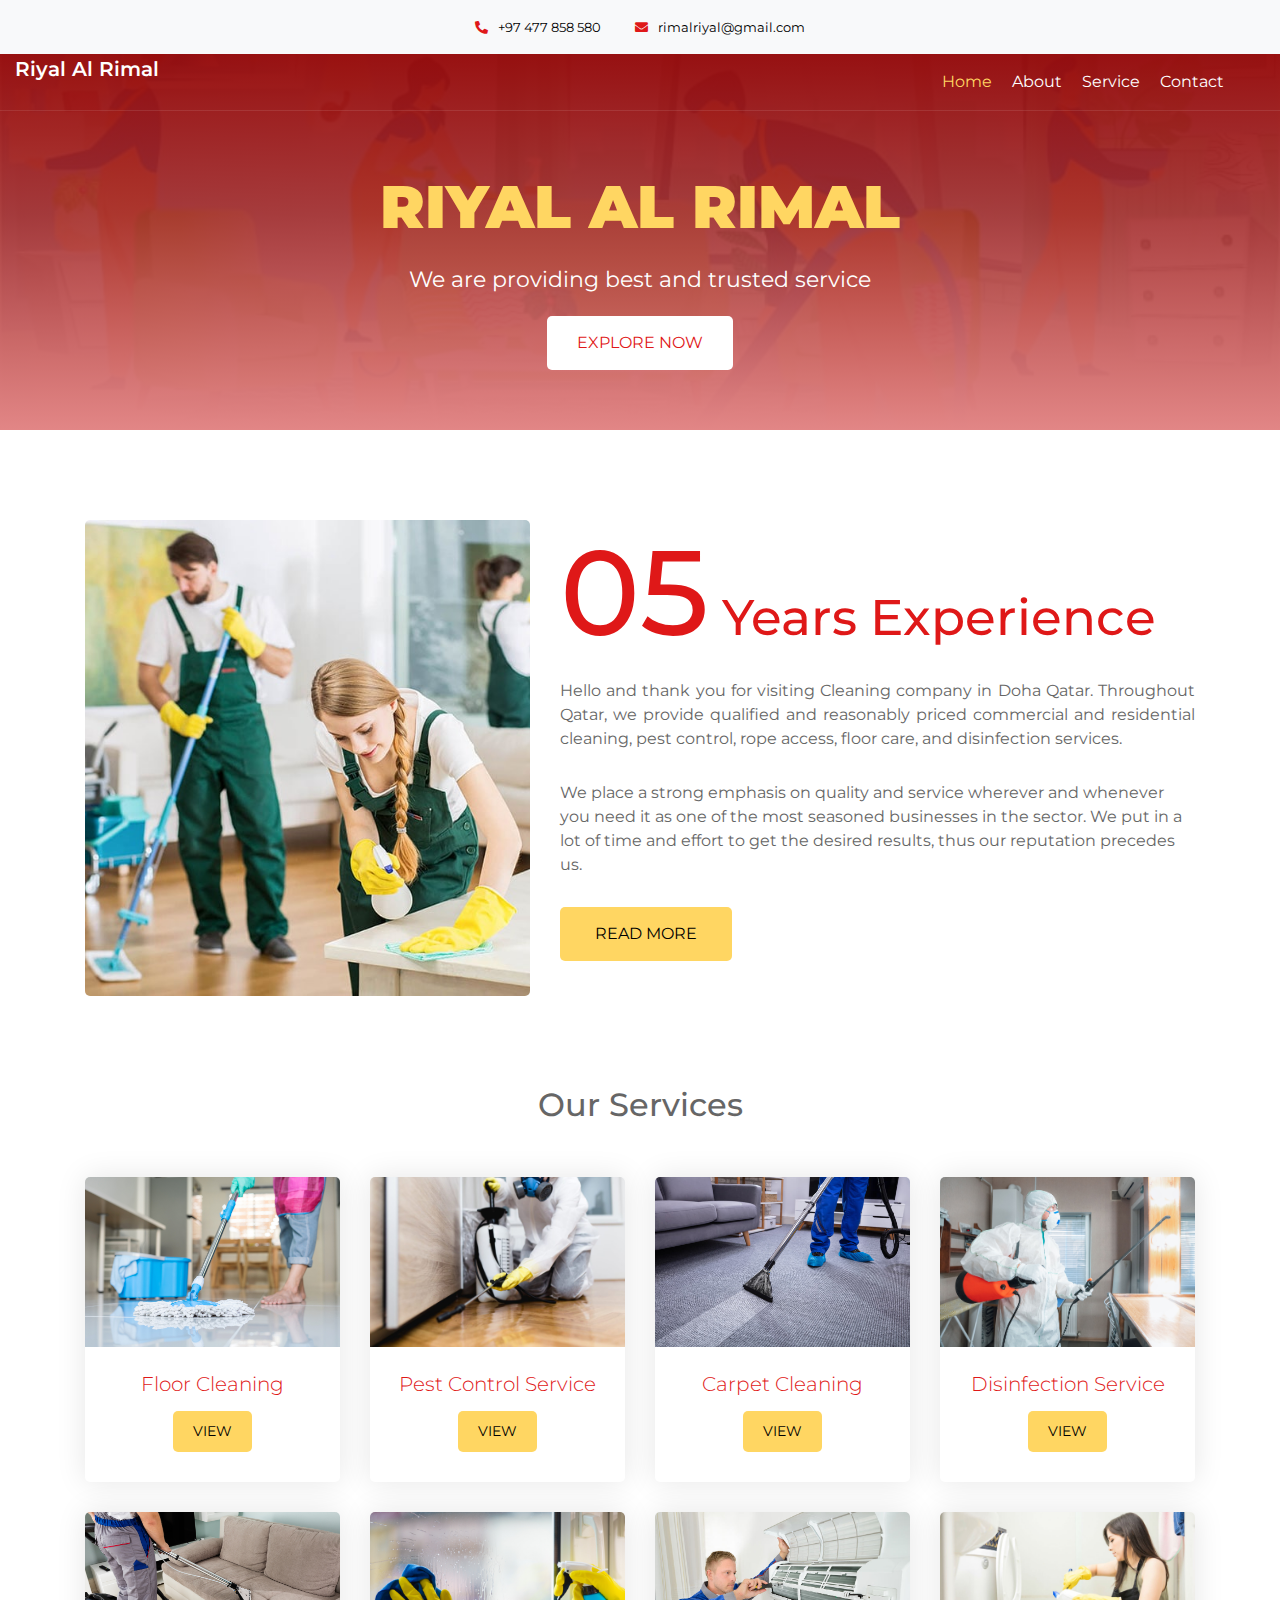
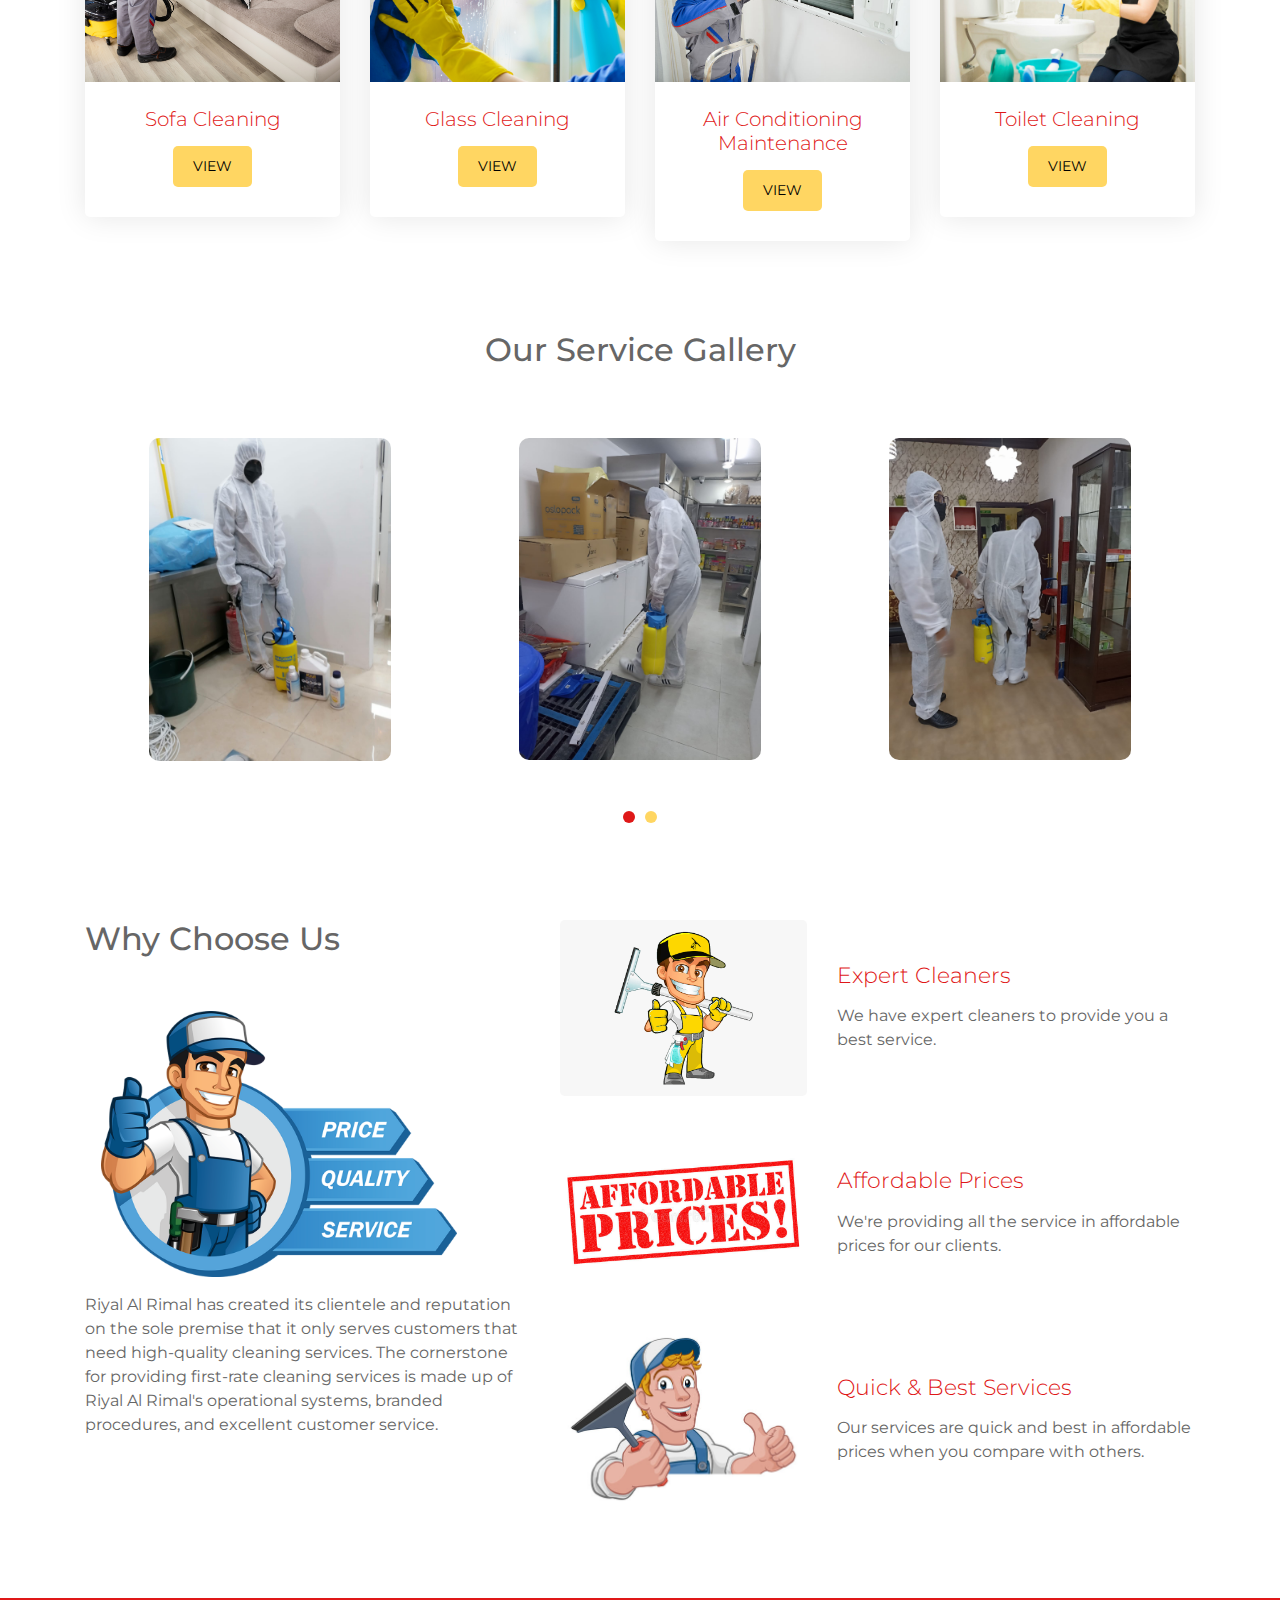
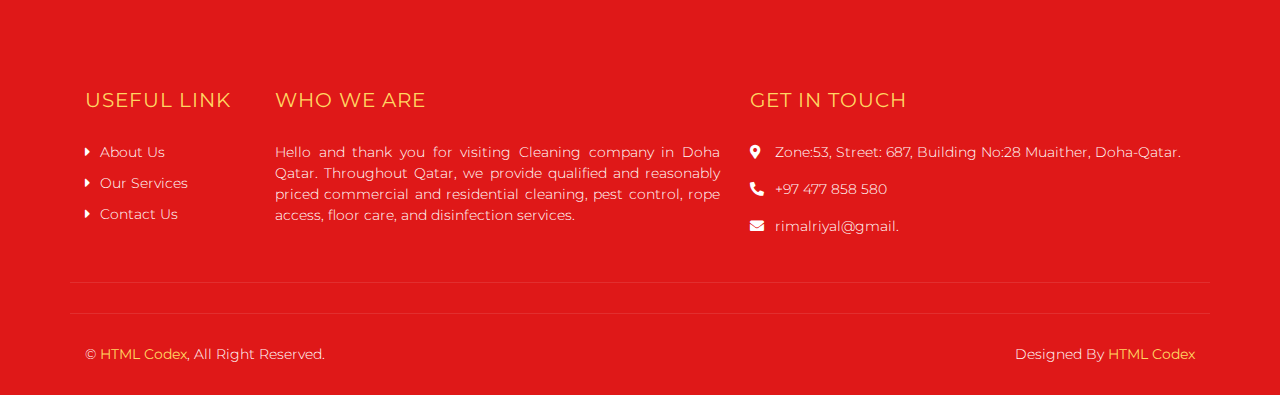
<file: index.html>
<!DOCTYPE html>
<html lang="en">
    <head>
        <meta charset="utf-8">
        <title>Riyal Al Rimal</title>
        <meta content="width=device-width, initial-scale=1.0" name="viewport">
        <meta content="Cleaning company in Doha Qatar" name="keywords">
        <meta content="Cleaning company in Doha Qatar" name="description">

        <!-- Favicon -->
        <link href="img/favicon.ico" rel="icon">

        <!-- Google Font -->
        <link href="https://fonts.googleapis.com/css2?family=Montserrat:wght@100;300;400&display=swap" rel="stylesheet">
        
        <!-- CSS Libraries -->
        <link href="https://stackpath.bootstrapcdn.com/bootstrap/4.4.1/css/bootstrap.min.css" rel="stylesheet">
        <link href="https://cdnjs.cloudflare.com/ajax/libs/font-awesome/5.10.0/css/all.min.css" rel="stylesheet">
        <link href="lib/owlcarousel/assets/owl.carousel.min.css" rel="stylesheet">
        <link href="lib/lightbox/css/lightbox.min.css" rel="stylesheet">

        <!-- Template Stylesheet -->
        <link href="css/style.css" rel="stylesheet">
    </head>

    <body>
        <div class="wrapper">
            <!-- Header Start -->
            <div class="header home" >
                <div class="container-fluid">
                    <div class="header-top row align-items-center">

                        <div class="topbar col-lg-12 bg-light">
                            <div class="topbar-col">
                                <a href="tel:+97477858580"><i class="fa fa-phone-alt"></i>+97 477 858 580</a>
                            </div>
                            <div class="topbar-col">
                                <a href="mailto:rimalriyal@gmail.com"><i class="fa fa-envelope"></i>rimalriyal@gmail.com</a>
                            </div>
                            <!-- <div class="topbar-col">
                                <div class="topbar-social">
                                    <a href=""><i class="fab fa-twitter"></i></a>
                                    <a href=""><i class="fab fa-facebook-f"></i></a>
                                    <a href=""><i class="fab fa-youtube"></i></a>
                                    <a href=""><i class="fab fa-instagram"></i></a>
                                    <a href=""><i class="fab fa-linkedin-in"></i></a>
                                </div>
                            </div> -->
                        </div>

                        <div  class="col-lg-12 d-flex" id="header">
                            <div class="w-100 brand-wrap">
                                <div class="brand">
                                    <a href="index.html">
                                        Riyal Al Rimal
                                    </a>
                                </div>
                            </div>
                            <div class="col-lg-9 col-sm-3">                            
                                <div class="navbar navbar-expand-lg navbar-light">
                                    <button type="button" class="navbar-toggler" data-toggle="collapse" data-target="#navbarCollapse">
                                        <span class="navbar-toggler-icon"></span>
                                    </button>
    
                                    <div class="collapse navbar-collapse justify-content-between" id="navbarCollapse">
                                        <div class="navbar-nav ml-auto">
                                            <a href="index.html" class="nav-item nav-link active">Home</a>
                                            <a href="about.html" class="nav-item nav-link">About</a>
                                            <a href="service.html" class="nav-item nav-link">Service</a>
                                            <a href="contact.html" class="nav-item nav-link">Contact</a>
                                        </div>
                                    </div>
                                </div>
                            </div>
                        </div>
                    </div>
                </div>
                <div class="hero row align-items-center">
                    <div class="col-md-12 text-md-center">
                        <h1><span>Riyal Al Rimal</span></h1>
                        <p><span></span></p>
                        <p>We are providing best and trusted service</p>
                        <a class="btn" href="">Explore Now</a>
                    </div>
                    
                </div>
            </div>
            <!-- Header End -->
            
            
            <!-- About Start -->
            <div class="about">
                <div class="container">
                    <div class="row">
                        <div class="col-lg-5 col-md-6">
                            <div class="about-img">
                                <img src="img/about.jpg" alt="Image">
                            </div>
                        </div>
                        <div class="col-lg-7 col-md-6">
                            <div class="about-text">
                                <h2><span>05</span> Years Experience</h2>
                                <p class="text-justify">
                                    Hello and thank you for visiting Cleaning company in Doha Qatar. 
                                    Throughout Qatar, we provide qualified and reasonably priced commercial and residential cleaning, pest control, rope access, floor care, and disinfection services.                                    
                                </p>
                                <p>
                                    We place a strong emphasis on quality and service wherever and whenever you need it as one of the most seasoned businesses in the sector. 
                                    We put in a lot of time and effort to get the desired results, thus our reputation precedes us.
                                </p>
                                <a class="btn" href="about.html">Read More</a>
                            </div>
                        </div>
                    </div>
                </div>
            </div>
            <!-- About End -->


            <!-- Service Start -->
            <div class="service">
                <div class="container">
                    <div class="section-header">
                        <h2>Our Services</h2>
                    </div>
                    <div class="row">
                        <div class="col-lg-3 col-md-6">
                            <div class="service-item">
                                <img src="img/flour-cleaning.jpg" alt="Service">
                                <h3>Floor Cleaning</h3>
                                <a class="btn" href="services/flour-cleaning.html">View</a>
                            </div>
                        </div>
                        <div class="col-lg-3 col-md-6">
                            <div class="service-item">
                                <img src="img/pest-control.jpg" alt="Service">
                                <h3>Pest Control Service</h3>
                                <a class="btn" href="services/pest-control.html">View</a>
                            </div>
                        </div>
                        <div class="col-lg-3 col-md-6">
                            <div class="service-item">
                                <img src="img/Carpet-Cleaning.jpg" alt="Service">
                                <h3>Carpet Cleaning</h3>
                                <a class="btn" href="services/carpet-cleaning.html">View</a>
                            </div>
                        </div>
                        <div class="col-lg-3 col-md-6">
                            <div class="service-item">
                                <img src="img/Disinfection-services.png" alt="Service">
                                <h3>Disinfection Service</h3>
                                <a class="btn" href="services/Disinfection-services.html">View</a>
                            </div>
                        </div>
                        <div class="col-lg-3 col-md-6">
                            <div class="service-item">
                                <img src="img/sofa-cleaning.jpg" alt="Service">
                                <h3>Sofa Cleaning</h3>
                                <a class="btn" href="services/sofa-cleaning.html">View</a>
                            </div>
                        </div>
                        <div class="col-lg-3 col-md-6">
                            <div class="service-item">
                                <img src="img/glass-cleaning.jpg" alt="Service">
                                <h3>Glass Cleaning</h3>
                                <a class="btn" href="services/glass-cleaning.html">View</a>
                            </div>
                        </div>
                        <div class="col-lg-3 col-md-6">
                            <div class="service-item">
                                <img src="img/air-conditioning.jpg" alt="Service">
                                <h3>Air Conditioning Maintenance</h3>
                                <a class="btn" href="services/air-conditioning.html">View</a>
                            </div>
                        </div>
                        <div class="col-lg-3 col-md-6">
                            <div class="service-item">
                                <img src="img/toilet-cleaning.jpg" alt="Service">
                                <h3>Toilet Cleaning</h3>
                                <a class="btn" href="services/toilet-cleaning.html">View</a>
                            </div>
                        </div>
                    </div>
                </div>
            </div>
            <!-- Service End -->

            <!-- Testimonial Start -->
            <div class="testimonial">
                <div class="container">
                    <div class="section-header">
                        <h2>Our Service Gallery</h2>
                    </div>
                    <div class="owl-carousel testimonials-carousel">
                        <div class="testimonial-item">
                            <div class="testimonial-img">
                                <img src="img/actual-photo-1.jpeg" alt="">
                            </div>
                        </div>
                        <div class="testimonial-item">
                            <div class="testimonial-img">
                                <img src="img/actual-photo-2.jpeg" alt="">
                            </div>
                        </div>
                        <div class="testimonial-item">
                            <div class="testimonial-img">
                                <img src="img/actual-photo-3.jpeg" alt="">
                            </div>
                        </div>
                        <div class="testimonial-item">
                            <div class="testimonial-img">
                                <img src="img/actual-photo-4.jpeg" alt="">
                            </div>
                        </div>
                    </div>
                </div>
            </div>
            <!-- Testimonial End -->
            
            
            <!-- Feature Start -->
            <div class="feature">
                <div class="container">
                    <div class="row">
                        <div class="col-md-5">
                            <div class="section-header left">
                                <h2>Why Choose Us</h2>
                            </div>
                            <div class="why-choose-us">
                                <img src="img/why-choose-us.png" alt="Image">
                            </div>
                            <p>
                                Riyal Al Rimal has created its clientele and reputation on the sole premise that it only serves customers that need high-quality cleaning services. The cornerstone for providing first-rate cleaning services is made up of Riyal Al Rimal's operational systems, branded procedures, and excellent customer service.
                            </p>
                        </div>
                        <div class="col-md-7">
                            <div class="row align-items-center feature-item">
                                <div class="col-5">
                                    <img src="img/expert-cleaners.png" alt="Feature">
                                </div>
                                <div class="col-7">
                                    <h3>Expert Cleaners</h3>
                                    <p>
                                        We have expert cleaners to provide you a best service.
                                    </p>
                                </div>
                            </div>
                            <div class="row align-items-center feature-item">
                                <div class="col-5">
                                    <img src="img/affordable-prices.jpg" alt="Feature">
                                </div>
                                <div class="col-7">
                                    <h3>Affordable Prices</h3>
                                    <p>
                                        We're providing all the service in affordable prices for our clients.
                                    </p>
                                </div>
                            </div>
                            <div class="row align-items-center feature-item">
                                <div class="col-5">
                                    <img src="img/best-service.jpg" alt="Feature">
                                </div>
                                <div class="col-7">
                                    <h3>Quick & Best Services</h3>
                                    <p>
                                        Our services are quick and best in affordable prices when you compare with others. 
                                    </p>
                                </div>
                            </div>
                        </div>
                    </div>
                </div>
            </div>
            <!-- Feature End -->


            <!-- Footer Start -->
            <div class="footer">
                <div class="container">
                    <div class="row">
                        <div class="col-md-6 col-lg-2">
                            <div class="footer-link">
                                <h2>Useful Link</h2>
                                <a href="about.html">About Us</a>
                                <a href="service.html">Our Services</a>
                                <a href="contact.html">Contact Us</a>
                            </div>
                        </div>
                        <div class="col-md-6 col-lg-5">
                            <div class="footer-contact">
                                <h2>Who we are</h2>
                                <p class="text-justify">
                                    Hello and thank you for visiting Cleaning company in Doha Qatar. 
                                    Throughout Qatar, we provide qualified and reasonably priced commercial and residential cleaning, pest control, rope access, floor care, and disinfection services.                                    
                                </p>
                            </div>
                        </div>
                        <div class="col-md-6 col-lg-5">
                            <div class="footer-contact">
                                <h2>Get In Touch</h2>
                                <p><i class="fa fa-map-marker-alt"></i>Zone:53, Street: 687, Building No:28 Muaither, Doha-Qatar.</p>
                                <p><a href="tel:+97477858580" class="text-white"><i class="fa fa-phone-alt"></i>+97 477 858 580</a></p>
                                <p><a href="mailto:rimalriyal@gmail.com"  class="text-white"><i class="fa fa-envelope"></i>rimalriyal@gmail.</a></p>
                                <!-- <div class="footer-social">
                                    <a href=""><i class="fab fa-twitter"></i></a>
                                    <a href=""><i class="fab fa-facebook-f"></i></a>
                                    <a href=""><i class="fab fa-youtube"></i></a>
                                    <a href=""><i class="fab fa-instagram"></i></a>
                                    <a href=""><i class="fab fa-linkedin-in"></i></a>
                                </div> -->
                            </div>
                        </div>
                       
                    </div>
                </div>
                <div class="container footer-menu">
                    <!-- <div class="f-menu">
                        <a href=""><i class="fab fa-twitter"></i></a>
                        <a href=""><i class="fab fa-facebook-f"></i></a>
                        <a href=""><i class="fab fa-youtube"></i></a>
                        <a href=""><i class="fab fa-instagram"></i></a>
                        <a href=""><i class="fab fa-linkedin-in"></i></a>
                    </div> -->
                </div>
                <div class="container copyright">
                    <div class="row">
                        <div class="col-md-6">
                            <p>&copy; <a href="https://htmlcodex.com">HTML Codex</a>, All Right Reserved.</p>
                        </div>
                        <div class="col-md-6">
                            <p>Designed By <a href="https://htmlcodex.com">HTML Codex</a></p>
                        </div>
                    </div>
                </div>
            </div>
            <!-- Footer End -->
            
            <a href="#" class="back-to-top"><i class="fa fa-chevron-up"></i></a>
        </div>

        <!-- JavaScript Libraries -->
        <script src="https://code.jquery.com/jquery-3.4.1.min.js"></script>
        <script src="https://stackpath.bootstrapcdn.com/bootstrap/4.4.1/js/bootstrap.bundle.min.js"></script>
        <script src="lib/easing/easing.min.js"></script>
        <script src="lib/owlcarousel/owl.carousel.min.js"></script>
        <script src="lib/isotope/isotope.pkgd.min.js"></script>
        <script src="lib/lightbox/js/lightbox.min.js"></script>

        <!-- Template Javascript -->
        <script src="js/main.js"></script>
        <script async src='https://d2mpatx37cqexb.cloudfront.net/delightchat-whatsapp-widget/embeds/embed.min.js'></script>
        <script>
          var wa_btnSetting = {"btnColor":"#16BE45","ctaText":"WhatsApp Us","cornerRadius":40,"marginBottom":20,"marginLeft":20,"marginRight":20,"btnPosition":"right","whatsAppNumber":"+97477858580","welcomeMessage":"Hi, I'm interested in your services.","zIndex":999999,"btnColorScheme":"light"};
          var wa_widgetSetting = {"title":"Riyal Al Rimal","subTitle":"Typically replies in minutes","headerBackgroundColor":"#1f7539","headerColorScheme":"light","greetingText":"Hi there! \nHow can I help you?","ctaText":"Start Chat","btnColor":"#1A1A1A","cornerRadius":40,"welcomeMessage":"Hi, I'm interested in your services.","btnColorScheme":"light","brandImage":"https://www.linkpicture.com/q/WhatsApp-Image-2022-10-10-at-2.41.51-PM.jpeg","darkHeaderColorScheme":{"title":"#333333","subTitle":"#4F4F4F"}};  
          window.onload = () => {
            _waEmbed(wa_btnSetting, wa_widgetSetting);
          };
        </script>
    </body>
</html>
</file>
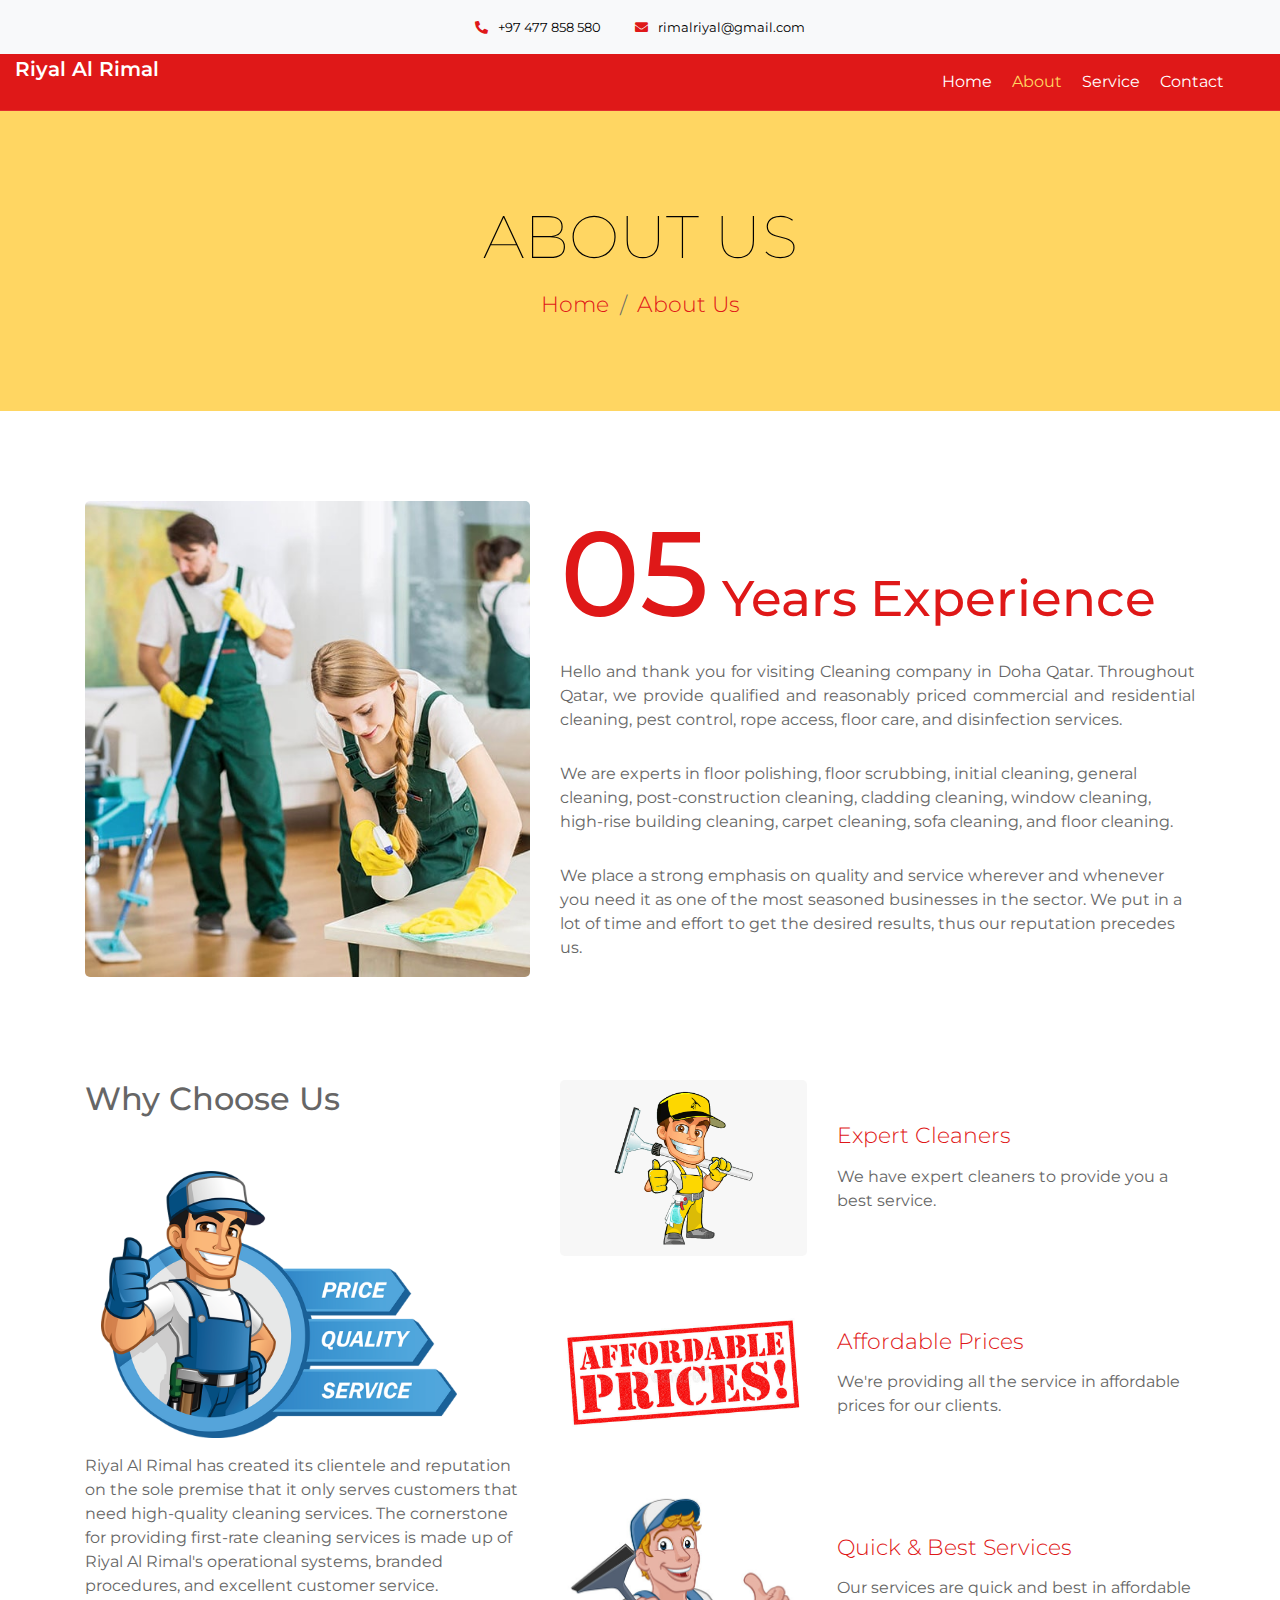
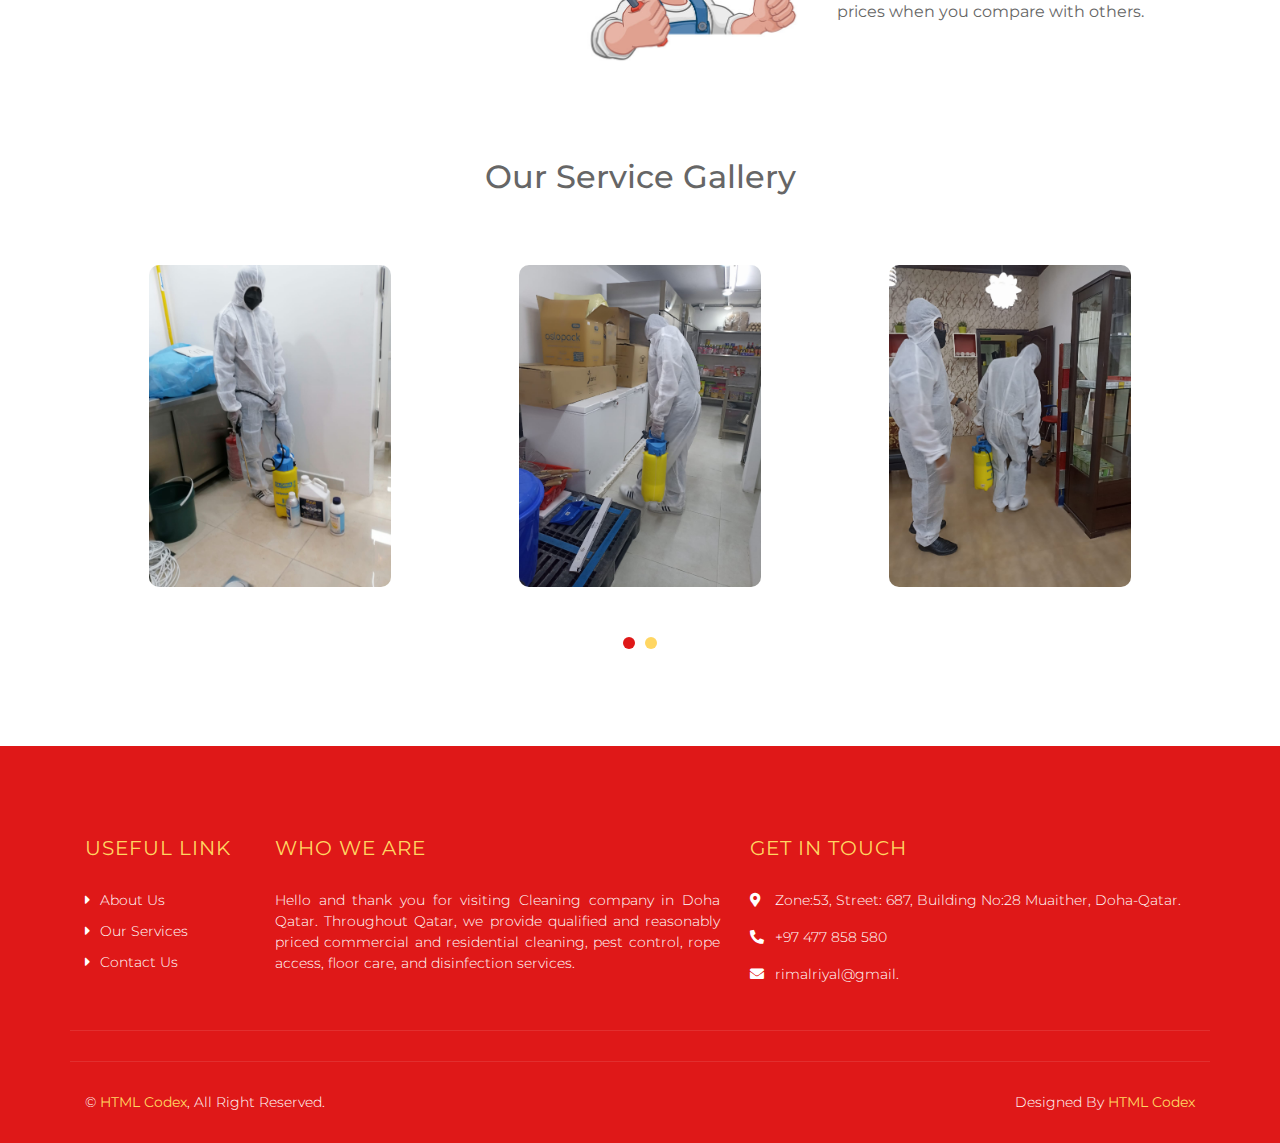
<file: about.html>
<!DOCTYPE html>
<html lang="en">
    <head>
        <meta charset="utf-8">
        <title>Riyal Al Rimal</title>
        <meta content="width=device-width, initial-scale=1.0" name="viewport">
        <meta content="Cleaning company in Doha Qatar" name="keywords">
        <meta content="Cleaning company in Doha Qatar" name="description">

        <!-- Favicon -->
        <link href="img/favicon.ico" rel="icon">

        <!-- Google Font -->
        <link href="https://fonts.googleapis.com/css2?family=Montserrat:wght@100;300;400&display=swap" rel="stylesheet">
        
        <!-- CSS Libraries -->
        <link href="https://stackpath.bootstrapcdn.com/bootstrap/4.4.1/css/bootstrap.min.css" rel="stylesheet">
        <link href="https://cdnjs.cloudflare.com/ajax/libs/font-awesome/5.10.0/css/all.min.css" rel="stylesheet">
        <link href="lib/owlcarousel/assets/owl.carousel.min.css" rel="stylesheet">
        <link href="lib/lightbox/css/lightbox.min.css" rel="stylesheet">

        <!-- Template Stylesheet -->
        <link href="css/style.css" rel="stylesheet">
    </head>

    <body>
        <div class="wrapper">
            <!-- Header Start -->
            <div class="header">
                <div class="container-fluid">
                    <div class="header-top row align-items-center">

                        <div class="topbar col-lg-12 bg-light">
                            <div class="topbar-col">
                                <a href="tel:+97477858580"><i class="fa fa-phone-alt"></i>+97 477 858 580</a>
                            </div>
                            <div class="topbar-col">
                                <a href="mailto:rimalriyal@gmail.com"><i class="fa fa-envelope"></i>rimalriyal@gmail.com</a>
                            </div>
                            <!-- <div class="topbar-col">
                                <div class="topbar-social">
                                    <a href=""><i class="fab fa-twitter"></i></a>
                                    <a href=""><i class="fab fa-facebook-f"></i></a>
                                    <a href=""><i class="fab fa-youtube"></i></a>
                                    <a href=""><i class="fab fa-instagram"></i></a>
                                    <a href=""><i class="fab fa-linkedin-in"></i></a>
                                </div>
                            </div> -->
                        </div>

                        <div  class="col-lg-12 d-flex" id="header">
                            <div class="w-100 brand-wrap">
                                <div class="brand">
                                    <a href="index.html">
                                        Riyal Al Rimal
                                    </a>
                                </div>
                            </div>
                            <div class="col-lg-9 col-sm-3">                            
                                <div class="navbar navbar-expand-lg navbar-light">
                                    <button type="button" class="navbar-toggler" data-toggle="collapse" data-target="#navbarCollapse">
                                        <span class="navbar-toggler-icon"></span>
                                    </button>
    
                                    <div class="collapse navbar-collapse justify-content-between" id="navbarCollapse">
                                        <div class="navbar-nav ml-auto">
                                            <a href="index.html" class="nav-item nav-link ">Home</a>
                                            <a href="about.html" class="nav-item nav-link active">About</a>
                                            <a href="service.html" class="nav-item nav-link">Service</a>
                                            <a href="contact.html" class="nav-item nav-link">Contact</a>
                                        </div>
                                    </div>
                                </div>
                            </div>
                        </div>
                    </div>
                </div>
            </div>
            <!-- Header End -->
            
            
            <!-- Page Header Start -->
            <div class="page-header">
                <div class="container">
                    <div class="row">
                        <div class="col-12">
                            <h2>About Us</h2>
                        </div>
                        <div class="col-12">
                            <a href="">Home</a>
                            <a href="">About Us</a>
                        </div>
                    </div>
                </div>
            </div>
            <!-- Page Header End -->


            <!-- About Start -->
            <div class="about">
                <div class="container">
                    <div class="row">
                        <div class="col-lg-5 col-md-6">
                            <div class="about-img">
                                <img src="img/about.jpg" alt="Image">
                            </div>
                        </div>
                        <div class="col-lg-7 col-md-6">
                            <div class="about-text">
                                <h2><span>05</span> Years Experience</h2>
                                <p class="text-justify">
                                    Hello and thank you for visiting Cleaning company in Doha Qatar. 
                                    Throughout Qatar, we provide qualified and reasonably priced commercial and residential cleaning, pest control, rope access, floor care, and disinfection services.                                    
                                </p>
                                <p>
                                    We are experts in floor polishing, floor scrubbing, initial cleaning, general cleaning, post-construction cleaning, cladding cleaning, window cleaning, high-rise building cleaning, carpet cleaning, sofa cleaning, and floor cleaning.
                                </p>
                                <p>
                                    We place a strong emphasis on quality and service wherever and whenever you need it as one of the most seasoned businesses in the sector. 
                                    We put in a lot of time and effort to get the desired results, thus our reputation precedes us.
                                </p>
                            </div>
                        </div>
                    </div>
                </div>
            </div>
            <!-- About End -->

            <!-- Feature Start -->
            <div class="feature">
                <div class="container">
                    <div class="row">
                        <div class="col-md-5">
                            <div class="section-header left">
                                <h2>Why Choose Us</h2>
                            </div>
                            <div class="why-choose-us">
                                <img src="img/why-choose-us.png" alt="Image">
                            </div>
                            <p>
                                Riyal Al Rimal has created its clientele and reputation on the sole premise that it only serves customers that need high-quality cleaning services. The cornerstone for providing first-rate cleaning services is made up of Riyal Al Rimal's operational systems, branded procedures, and excellent customer service.
                            </p>
                            <!-- <a class="btn" href="about.html">Read More</a> -->
                        </div>
                        <div class="col-md-7">
                            <div class="row align-items-center feature-item">
                                <div class="col-5">
                                    <img src="img/expert-cleaners.png" alt="Feature">
                                </div>
                                <div class="col-7">
                                    <h3>Expert Cleaners</h3>
                                    <p>
                                        We have expert cleaners to provide you a best service.
                                    </p>
                                </div>
                            </div>
                            <div class="row align-items-center feature-item">
                                <div class="col-5">
                                    <img src="img/affordable-prices.jpg" alt="Feature">
                                </div>
                                <div class="col-7">
                                    <h3>Affordable Prices</h3>
                                    <p>
                                        We're providing all the service in affordable prices for our clients.
                                    </p>
                                </div>
                            </div>
                            <div class="row align-items-center feature-item">
                                <div class="col-5">
                                    <img src="img/best-service.jpg" alt="Feature">
                                </div>
                                <div class="col-7">
                                    <h3>Quick & Best Services</h3>
                                    <p>
                                        Our services are quick and best in affordable prices when you compare with others. 
                                    </p>
                                </div>
                            </div>
                        </div>
                    </div>
                </div>
            </div>
            <!-- Feature End -->


            <!-- Testimonial Start -->
            <div class="testimonial">
                <div class="container">
                    <div class="section-header">
                        <h2>Our Service Gallery</h2>
                    </div>
                    <div class="owl-carousel testimonials-carousel">
                        <div class="testimonial-item">
                            <div class="testimonial-img">
                                <img src="img/actual-photo-1.jpeg" alt="">
                            </div>
                        </div>
                        <div class="testimonial-item">
                            <div class="testimonial-img">
                                <img src="img/actual-photo-2.jpeg" alt="">
                            </div>
                        </div>
                        <div class="testimonial-item">
                            <div class="testimonial-img">
                                <img src="img/actual-photo-3.jpeg" alt="">
                            </div>
                        </div>
                        <div class="testimonial-item">
                            <div class="testimonial-img">
                                <img src="img/actual-photo-4.jpeg" alt="">
                            </div>
                        </div>
                    </div>
                </div>
            </div>
            <!-- Testimonial End -->

            <!-- Footer Start -->
            <div class="footer">
                <div class="container">
                    <div class="row">
                        <div class="col-md-6 col-lg-2">
                            <div class="footer-link">
                                <h2>Useful Link</h2>
                                <a href="about.html">About Us</a>
                                <a href="service.html">Our Services</a>
                                <a href="contact.html">Contact Us</a>
                            </div>
                        </div>
                        <div class="col-md-6 col-lg-5">
                            <div class="footer-contact">
                                <h2>Who we are</h2>
                                <p class="text-justify">
                                    Hello and thank you for visiting Cleaning company in Doha Qatar. 
                                    Throughout Qatar, we provide qualified and reasonably priced commercial and residential cleaning, pest control, rope access, floor care, and disinfection services.                                    
                                </p>
                            </div>
                        </div>
                        <div class="col-md-6 col-lg-5">
                            <div class="footer-contact">
                                <h2>Get In Touch</h2>
                                <p><i class="fa fa-map-marker-alt"></i>Zone:53, Street: 687, Building No:28 Muaither, Doha-Qatar.</p>
                                <p><a href="tel:+97477858580" class="text-white"><i class="fa fa-phone-alt"></i>+97 477 858 580</a></p>
                                <p><a href="mailto:rimalriyal@gmail.com"  class="text-white"><i class="fa fa-envelope"></i>rimalriyal@gmail.</a></p>
                                <!-- <div class="footer-social">
                                    <a href=""><i class="fab fa-twitter"></i></a>
                                    <a href=""><i class="fab fa-facebook-f"></i></a>
                                    <a href=""><i class="fab fa-youtube"></i></a>
                                    <a href=""><i class="fab fa-instagram"></i></a>
                                    <a href=""><i class="fab fa-linkedin-in"></i></a>
                                </div> -->
                            </div>
                        </div>
                    </div>
                </div>
                <div class="container footer-menu">
                    <!-- <div class="f-menu">
                        <a href=""><i class="fab fa-twitter"></i></a>
                        <a href=""><i class="fab fa-facebook-f"></i></a>
                        <a href=""><i class="fab fa-youtube"></i></a>
                        <a href=""><i class="fab fa-instagram"></i></a>
                        <a href=""><i class="fab fa-linkedin-in"></i></a>
                    </div> -->
                </div>
                <div class="container copyright">
                    <div class="row">
                        <div class="col-md-6">
                            <p>&copy; <a href="https://htmlcodex.com">HTML Codex</a>, All Right Reserved.</p>
                        </div>
                        <div class="col-md-6">
                            <p>Designed By <a href="https://htmlcodex.com">HTML Codex</a></p>
                        </div>
                    </div>
                </div>
            </div>
            <!-- Footer End -->
            
            <a href="#" class="back-to-top"><i class="fa fa-chevron-up"></i></a>
        </div>

        <!-- JavaScript Libraries -->
        <script src="https://code.jquery.com/jquery-3.4.1.min.js"></script>
        <script src="https://stackpath.bootstrapcdn.com/bootstrap/4.4.1/js/bootstrap.bundle.min.js"></script>
        <script src="lib/easing/easing.min.js"></script>
        <script src="lib/owlcarousel/owl.carousel.min.js"></script>
        <script src="lib/isotope/isotope.pkgd.min.js"></script>
        <script src="lib/lightbox/js/lightbox.min.js"></script>

        <!-- Template Javascript -->
        <script src="js/main.js"></script>
        <script async src='https://d2mpatx37cqexb.cloudfront.net/delightchat-whatsapp-widget/embeds/embed.min.js'></script>
        <script>
          var wa_btnSetting = {"btnColor":"#16BE45","ctaText":"WhatsApp Us","cornerRadius":40,"marginBottom":20,"marginLeft":20,"marginRight":20,"btnPosition":"right","whatsAppNumber":"+97477858580","welcomeMessage":"Hi, I'm interested in your services.","zIndex":999999,"btnColorScheme":"light"};
          var wa_widgetSetting = {"title":"Riyal Al Rimal","subTitle":"Typically replies in minutes","headerBackgroundColor":"#1f7539","headerColorScheme":"light","greetingText":"Hi there! \nHow can I help you?","ctaText":"Start Chat","btnColor":"#1A1A1A","cornerRadius":40,"welcomeMessage":"Hi, I'm interested in your services.","btnColorScheme":"light","brandImage":"https://www.linkpicture.com/q/WhatsApp-Image-2022-10-10-at-2.41.51-PM.jpeg","darkHeaderColorScheme":{"title":"#333333","subTitle":"#4F4F4F"}};  
          window.onload = () => {
            _waEmbed(wa_btnSetting, wa_widgetSetting);
          };
        </script>
    </body>
</html>
</file>
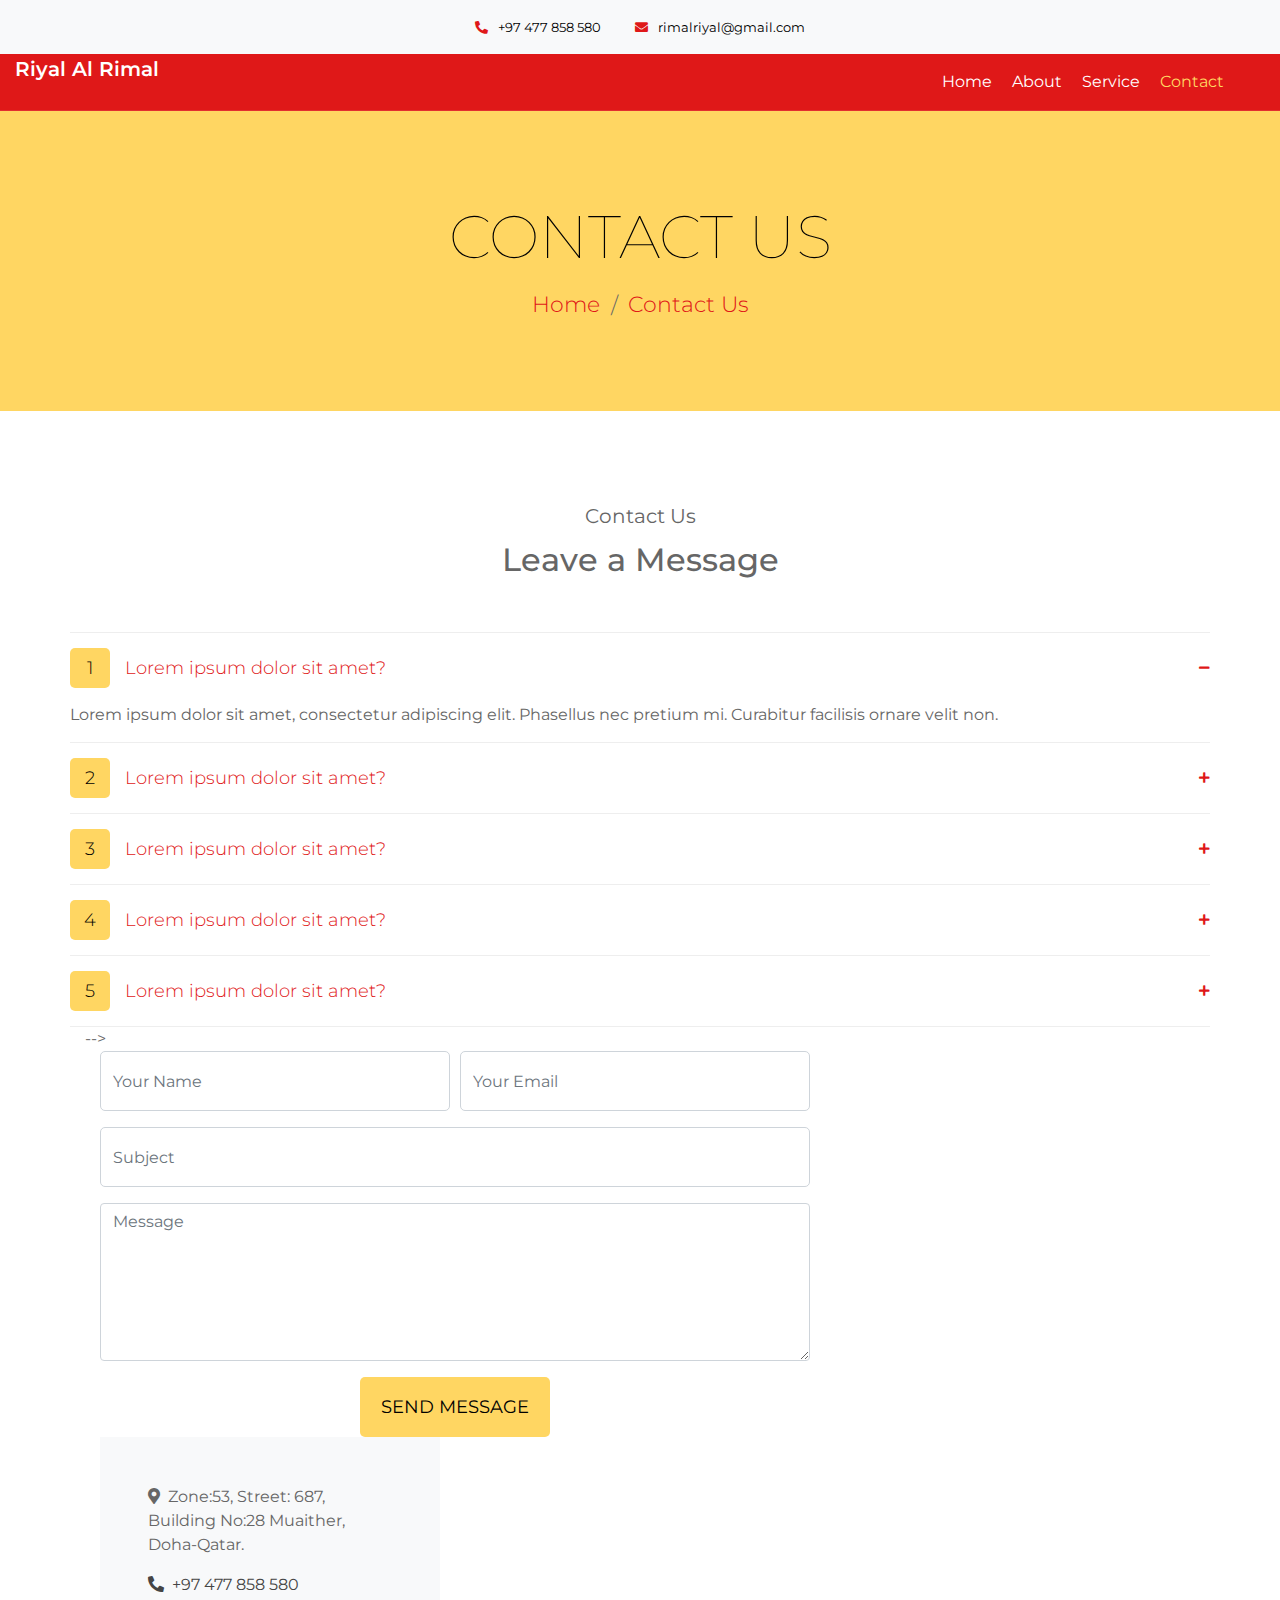
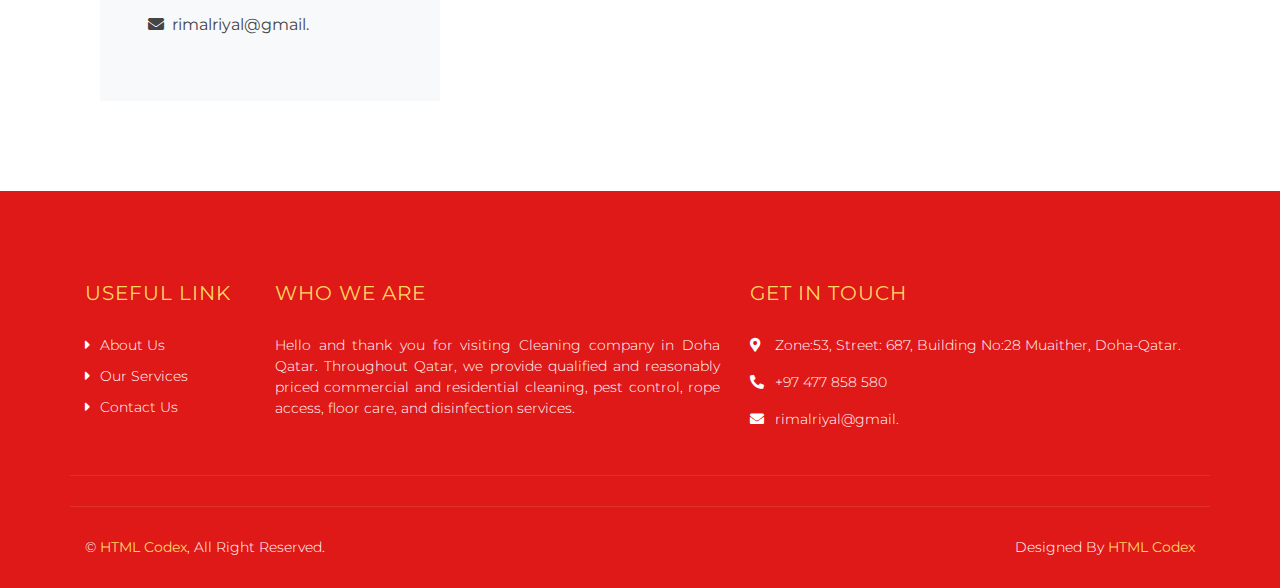
<file: contact.html>
<!DOCTYPE html>
<html lang="en">
    <head>
        <meta charset="utf-8">
        <title>Riyal Al Rimal</title>
        <meta content="width=device-width, initial-scale=1.0" name="viewport">
        <meta content="Cleaning company in Doha Qatar" name="keywords">
        <meta content="Cleaning company in Doha Qatar" name="description">

        <!-- Favicon -->
        <link href="img/favicon.ico" rel="icon">

        <!-- Google Font -->
        <link href="https://fonts.googleapis.com/css2?family=Montserrat:wght@100;300;400&display=swap" rel="stylesheet">
        
        <!-- CSS Libraries -->
        <link href="https://stackpath.bootstrapcdn.com/bootstrap/4.4.1/css/bootstrap.min.css" rel="stylesheet">
        <link href="https://cdnjs.cloudflare.com/ajax/libs/font-awesome/5.10.0/css/all.min.css" rel="stylesheet">
        <link href="lib/owlcarousel/assets/owl.carousel.min.css" rel="stylesheet">
        <link href="lib/lightbox/css/lightbox.min.css" rel="stylesheet">

        <!-- Template Stylesheet -->
        <link href="css/style.css" rel="stylesheet">
    </head>

    <body>
        <div class="wrapper">
            <!-- Header Start -->
            <div class="header">
                <div class="container-fluid">
                    <div class="header-top row align-items-center">

                        <div class="topbar col-lg-12 bg-light">
                            <div class="topbar-col">
                                <a href="tel:+97477858580"><i class="fa fa-phone-alt"></i>+97 477 858 580</a>
                            </div>
                            <div class="topbar-col">
                                <a href="mailto:rimalriyal@gmail.com"><i class="fa fa-envelope"></i>rimalriyal@gmail.com</a>
                            </div>
                            <!-- <div class="topbar-col">
                                <div class="topbar-social">
                                    <a href=""><i class="fab fa-twitter"></i></a>
                                    <a href=""><i class="fab fa-facebook-f"></i></a>
                                    <a href=""><i class="fab fa-youtube"></i></a>
                                    <a href=""><i class="fab fa-instagram"></i></a>
                                    <a href=""><i class="fab fa-linkedin-in"></i></a>
                                </div>
                            </div> -->
                        </div>

                        <div  class="col-lg-12 d-flex" id="header">
                            <div class="w-100 brand-wrap">
                                <div class="brand">
                                    <a href="index.html">
                                        Riyal Al Rimal
                                    </a>
                                </div>
                            </div>
                            <div class="col-lg-9 col-sm-3">                            
                                <div class="navbar navbar-expand-lg navbar-light">
                                    <button type="button" class="navbar-toggler" data-toggle="collapse" data-target="#navbarCollapse">
                                        <span class="navbar-toggler-icon"></span>
                                    </button>
    
                                    <div class="collapse navbar-collapse justify-content-between" id="navbarCollapse">
                                        <div class="navbar-nav ml-auto">
                                            <a href="index.html" class="nav-item nav-link ">Home</a>
                                            <a href="about.html" class="nav-item nav-link">About</a>
                                            <a href="service.html" class="nav-item nav-link">Service</a>
                                            
                                            <a href="contact.html" class="nav-item nav-link active">Contact</a>
                                            
                                        </div>
                                    </div>
                                </div>
                            </div>
                        </div>
                    </div>
                </div>
            </div>
            <!-- Header End -->
            
            
            <!-- Page Header Start -->
            <div class="page-header">
                <div class="container">
                    <div class="row">
                        <div class="col-12">
                            <h2>Contact Us</h2>
                        </div>
                        <div class="col-12">
                            <a href="">Home</a>
                            <a href="">Contact Us</a>
                        </div>
                    </div>
                </div>
            </div>
            <!-- Page Header End -->


            <!-- Contact Start -->
            <div class="contact">
                <div class="container">
                    <div class="section-header">
                        <p>Contact Us</p>
                        <h2>Leave a Message</h2>
                    </div>
                    <div class="row">
                            <div class="faqs">
                                <div id="accordion">
                                    <div class="card">
                                        <div class="card-header">
                                            <a class="card-link collapsed" data-toggle="collapse" href="#collapseOne" aria-expanded="true">
                                                <span>1</span> Lorem ipsum dolor sit amet?
                                            </a>
                                        </div>
                                        <div id="collapseOne" class="collapse show" data-parent="#accordion">
                                            <div class="card-body">
                                                Lorem ipsum dolor sit amet, consectetur adipiscing elit. Phasellus nec pretium mi. Curabitur facilisis ornare velit non.
                                            </div>
                                        </div>
                                    </div>
                                    <div class="card">
                                        <div class="card-header">
                                            <a class="card-link" data-toggle="collapse" href="#collapseTwo">
                                                <span>2</span> Lorem ipsum dolor sit amet?
                                            </a>
                                        </div>
                                        <div id="collapseTwo" class="collapse" data-parent="#accordion">
                                            <div class="card-body">
                                                Lorem ipsum dolor sit amet, consectetur adipiscing elit. Phasellus nec pretium mi. Curabitur facilisis ornare velit non.
                                            </div>
                                        </div>
                                    </div>
                                    <div class="card">
                                        <div class="card-header">
                                            <a class="card-link" data-toggle="collapse" href="#collapseThree">
                                                <span>3</span> Lorem ipsum dolor sit amet?
                                            </a>
                                        </div>
                                        <div id="collapseThree" class="collapse" data-parent="#accordion">
                                            <div class="card-body">
                                                Lorem ipsum dolor sit amet, consectetur adipiscing elit. Phasellus nec pretium mi. Curabitur facilisis ornare velit non.
                                            </div>
                                        </div>
                                    </div>
                                    <div class="card">
                                        <div class="card-header">
                                            <a class="card-link" data-toggle="collapse" href="#collapseFour">
                                                <span>4</span> Lorem ipsum dolor sit amet?
                                            </a>
                                        </div>
                                        <div id="collapseFour" class="collapse" data-parent="#accordion">
                                            <div class="card-body">
                                                Lorem ipsum dolor sit amet, consectetur adipiscing elit. Phasellus nec pretium mi. Curabitur facilisis ornare velit non.
                                            </div>
                                        </div>
                                    </div>
                                    <div class="card">
                                        <div class="card-header">
                                            <a class="card-link" data-toggle="collapse" href="#collapseFive">
                                                <span>5</span> Lorem ipsum dolor sit amet?
                                            </a>
                                        </div>
                                        <div id="collapseFive" class="collapse" data-parent="#accordion">
                                            <div class="card-body">
                                                Lorem ipsum dolor sit amet, consectetur adipiscing elit. Phasellus nec pretium mi. Curabitur facilisis ornare velit non.
                                            </div>
                                        </div>
                                    </div>
                                </div>
                            </div>
                        </div> -->
                        <div class="col-md-8">
                            <div class="contact-form">
                                <form action="https://formsubmit.co/el/davuxi" method="POST">
                                    <div class="form-row">
                                        <div class="form-group col-md-6">
                                            <input type="text" class="form-control" placeholder="Your Name" required="required" />
                                        </div>
                                        <div class="form-group col-md-6">
                                            <input type="email" class="form-control" placeholder="Your Email" required="required" />
                                        </div>
                                    </div>
                                    <div class="form-group">
                                        <input type="text" class="form-control" placeholder="Subject" required="required" />
                                    </div>
                                    <div class="form-group">
                                        <textarea class="form-control" rows="6" placeholder="Message" required="required" ></textarea>
                                    </div>
                                    <div class="text-center"><button class="btn" type="submit">Send Message</button></div>
                                </form>
                            </div>
                        </div>
                        <div class="col-md-4">
                            <div class="bg-light p-5">
                                <p><i class="fa fa-map-marker-alt"></i>&nbsp; Zone:53, Street: 687, Building No:28 Muaither, Doha-Qatar.</p>
                                <p><a href="tel:+97477858580"><i class="fa fa-phone-alt"></i>&nbsp; +97 477 858 580</a></p>
                                <p><a href="mailto:rimalriyal@gmail.com"><i class="fa fa-envelope"></i>&nbsp; rimalriyal@gmail.</a></p>
                                <!-- <div class="footer-social">
                                    <a href=""><i class="fab fa-twitter"></i></a>
                                    <a href=""><i class="fab fa-facebook-f"></i></a>
                                    <a href=""><i class="fab fa-youtube"></i></a>
                                    <a href=""><i class="fab fa-instagram"></i></a>
                                    <a href=""><i class="fab fa-linkedin-in"></i></a>
                                </div> -->
                            </div>
                        </div>
                    </div>
                </div>
            </div>
            <!-- Contact End -->


            <!-- Footer Start -->
            <div class="footer">
                <div class="container">
                    <div class="row">
                        <div class="col-md-6 col-lg-2">
                            <div class="footer-link">
                                <h2>Useful Link</h2>
                                <a href="about.html">About Us</a>
                                <a href="service.html">Our Services</a>
                                <a href="contact.html">Contact Us</a>
                            </div>
                        </div>
                        <div class="col-md-6 col-lg-5">
                            <div class="footer-contact">
                                <h2>Who we are</h2>
                                <p class="text-justify">
                                    Hello and thank you for visiting Cleaning company in Doha Qatar. 
                                    Throughout Qatar, we provide qualified and reasonably priced commercial and residential cleaning, pest control, rope access, floor care, and disinfection services.                                    
                                </p>
                            </div>
                        </div>
                        <div class="col-md-6 col-lg-5">
                            <div class="footer-contact">
                                <h2>Get In Touch</h2>
                                <p><i class="fa fa-map-marker-alt"></i>Zone:53, Street: 687, Building No:28 Muaither, Doha-Qatar.</p>
                                <p><a href="tel:+97477858580" class="text-white"><i class="fa fa-phone-alt"></i>+97 477 858 580</a></p>
                                <p><a href="mailto:rimalriyal@gmail.com"  class="text-white"><i class="fa fa-envelope"></i>rimalriyal@gmail.</a></p>
                                <!-- <div class="footer-social">
                                    <a href=""><i class="fab fa-twitter"></i></a>
                                    <a href=""><i class="fab fa-facebook-f"></i></a>
                                    <a href=""><i class="fab fa-youtube"></i></a>
                                    <a href=""><i class="fab fa-instagram"></i></a>
                                    <a href=""><i class="fab fa-linkedin-in"></i></a>
                                </div> -->
                            </div>
                        </div>
                        
                    </div>
                </div>
                <div class="container footer-menu">
                    <!-- <div class="f-menu">
                        <a href=""><i class="fab fa-twitter"></i></a>
                        <a href=""><i class="fab fa-facebook-f"></i></a>
                        <a href=""><i class="fab fa-youtube"></i></a>
                        <a href=""><i class="fab fa-instagram"></i></a>
                        <a href=""><i class="fab fa-linkedin-in"></i></a>
                    </div> -->
                </div>
                <div class="container copyright">
                    <div class="row">
                        <div class="col-md-6">
                            <p>&copy; <a href="https://htmlcodex.com">HTML Codex</a>, All Right Reserved.</p>
                        </div>
                        <div class="col-md-6">
                            <p>Designed By <a href="https://htmlcodex.com">HTML Codex</a></p>
                        </div>
                    </div>
                </div>
            </div>
            <!-- Footer End -->
            
            <a href="#" class="back-to-top"><i class="fa fa-chevron-up"></i></a>
        </div>

        <!-- JavaScript Libraries -->
        <script src="https://code.jquery.com/jquery-3.4.1.min.js"></script>
        <script src="https://stackpath.bootstrapcdn.com/bootstrap/4.4.1/js/bootstrap.bundle.min.js"></script>
        <script src="lib/easing/easing.min.js"></script>
        <script src="lib/owlcarousel/owl.carousel.min.js"></script>
        <script src="lib/isotope/isotope.pkgd.min.js"></script>
        <script src="lib/lightbox/js/lightbox.min.js"></script>

        <!-- Template Javascript -->
        <script src="js/main.js"></script>
        <script async src='https://d2mpatx37cqexb.cloudfront.net/delightchat-whatsapp-widget/embeds/embed.min.js'></script>
        <script>
          var wa_btnSetting = {"btnColor":"#16BE45","ctaText":"WhatsApp Us","cornerRadius":40,"marginBottom":20,"marginLeft":20,"marginRight":20,"btnPosition":"right","whatsAppNumber":"+97477858580","welcomeMessage":"Hi, I'm interested in your services.","zIndex":999999,"btnColorScheme":"light"};
          var wa_widgetSetting = {"title":"Riyal Al Rimal","subTitle":"Typically replies in minutes","headerBackgroundColor":"#1f7539","headerColorScheme":"light","greetingText":"Hi there! \nHow can I help you?","ctaText":"Start Chat","btnColor":"#1A1A1A","cornerRadius":40,"welcomeMessage":"Hi, I'm interested in your services.","btnColorScheme":"light","brandImage":"https://www.linkpicture.com/q/WhatsApp-Image-2022-10-10-at-2.41.51-PM.jpeg","darkHeaderColorScheme":{"title":"#333333","subTitle":"#4F4F4F"}};  
          window.onload = () => {
            _waEmbed(wa_btnSetting, wa_widgetSetting);
          };
        </script>
    </body>
</html>
</file>
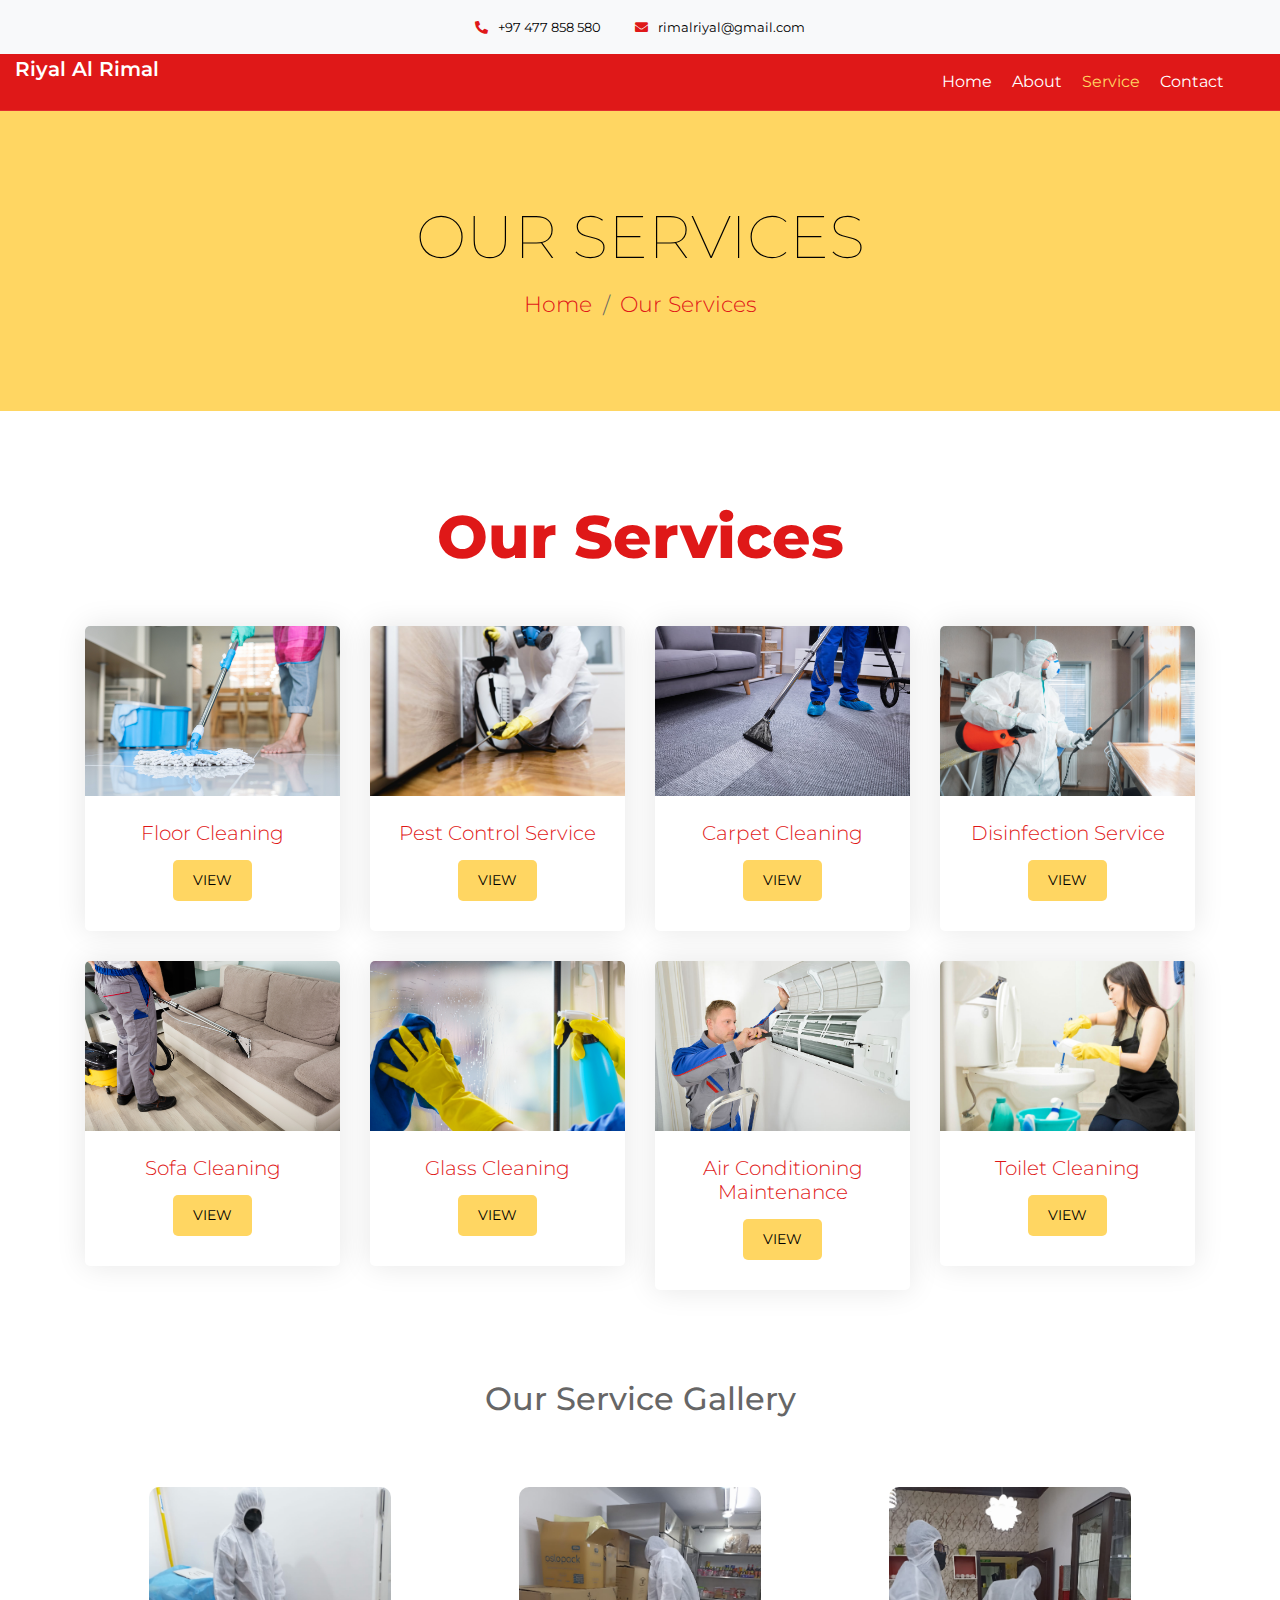
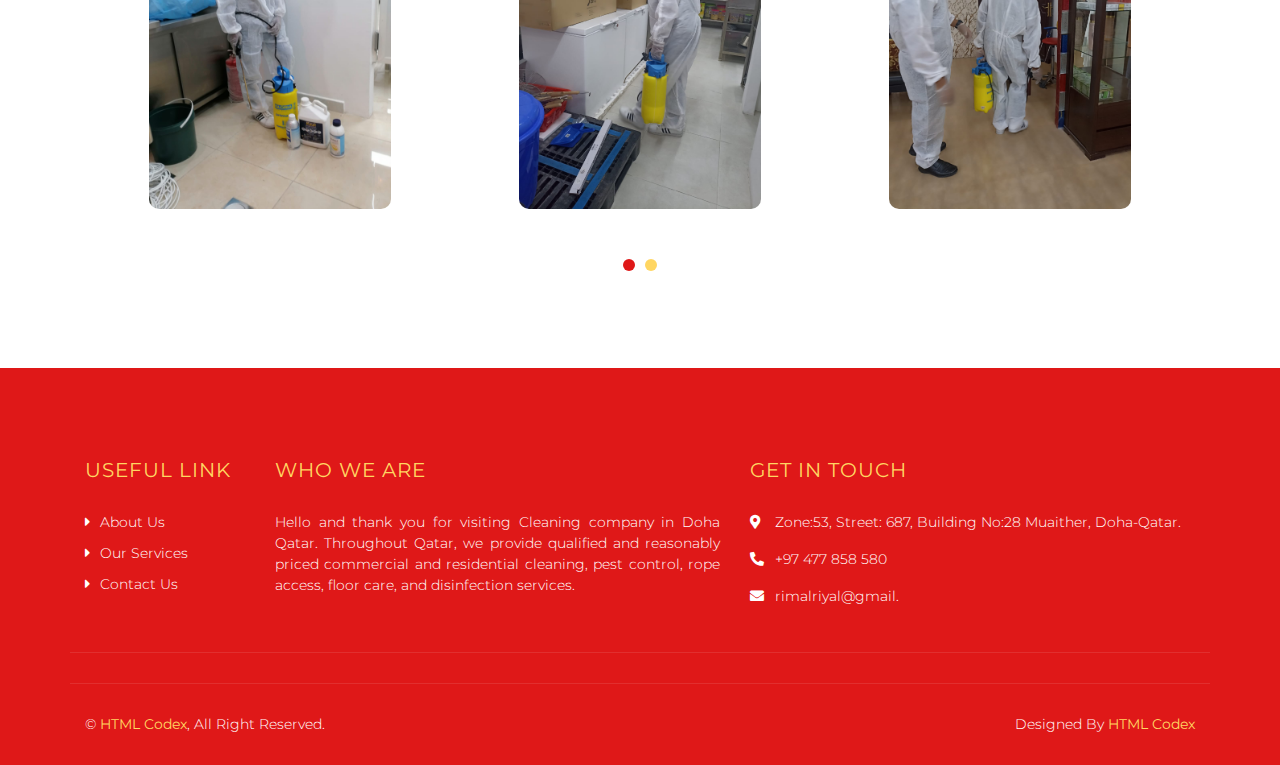
<file: service.html>
<!DOCTYPE html>
<html lang="en">
    <head>
        <meta charset="utf-8">
        <title>Riyal Al Rimal</title>
        <meta content="width=device-width, initial-scale=1.0" name="viewport">
        <meta content="Cleaning company in Doha Qatar" name="keywords">
        <meta content="Cleaning company in Doha Qatar" name="description">

        <!-- Favicon -->
        <link href="img/favicon.ico" rel="icon">

        <!-- Google Font -->
        <link href="https://fonts.googleapis.com/css2?family=Montserrat:wght@100;300;400&display=swap" rel="stylesheet">
        
        <!-- CSS Libraries -->
        <link href="https://stackpath.bootstrapcdn.com/bootstrap/4.4.1/css/bootstrap.min.css" rel="stylesheet">
        <link href="https://cdnjs.cloudflare.com/ajax/libs/font-awesome/5.10.0/css/all.min.css" rel="stylesheet">
        <link href="lib/owlcarousel/assets/owl.carousel.min.css" rel="stylesheet">
        <link href="lib/lightbox/css/lightbox.min.css" rel="stylesheet">

        <!-- Template Stylesheet -->
        <link href="css/style.css" rel="stylesheet">
    </head>

    <body>
        <div class="wrapper">
            <!-- Header Start -->
            <div class="header">
                <div class="container-fluid">
                    <div class="header-top row align-items-center">

                        <div class="topbar col-lg-12 bg-light">
                            <div class="topbar-col">
                                <a href="tel:+97477858580"><i class="fa fa-phone-alt"></i>+97 477 858 580</a>
                            </div>
                            <div class="topbar-col">
                                <a href="mailto:rimalriyal@gmail.com"><i class="fa fa-envelope"></i>rimalriyal@gmail.com</a>
                            </div>
                            <!-- <div class="topbar-col">
                                <div class="topbar-social">
                                    <a href=""><i class="fab fa-twitter"></i></a>
                                    <a href=""><i class="fab fa-facebook-f"></i></a>
                                    <a href=""><i class="fab fa-youtube"></i></a>
                                    <a href=""><i class="fab fa-instagram"></i></a>
                                    <a href=""><i class="fab fa-linkedin-in"></i></a>
                                </div>
                            </div> -->
                        </div>

                        <div  class="col-lg-12 d-flex" id="header">
                            <div class="w-100 brand-wrap">
                                <div class="brand">
                                    <a href="index.html">
                                        Riyal Al Rimal
                                    </a>
                                </div>
                            </div>
                            <div class="col-lg-9 col-sm-3">                            
                                <div class="navbar navbar-expand-lg navbar-light">
                                    <button type="button" class="navbar-toggler" data-toggle="collapse" data-target="#navbarCollapse">
                                        <span class="navbar-toggler-icon"></span>
                                    </button>
    
                                    <div class="collapse navbar-collapse justify-content-between" id="navbarCollapse">
                                        <div class="navbar-nav ml-auto">
                                            <a href="index.html" class="nav-item nav-link ">Home</a>
                                            <a href="about.html" class="nav-item nav-link">About</a>
                                            <a href="service.html" class="nav-item nav-link active">Service</a>
                                            <a href="contact.html" class="nav-item nav-link">Contact</a>
                                        </div>
                                    </div>
                                </div>
                            </div>
                        </div>
                    </div>
                </div>
            </div>
            <!-- Header End -->
            
            
            <!-- Page Header Start -->
            <div class="page-header">
                <div class="container">
                    <div class="row">
                        <div class="col-12">
                            <h2>Our Services</h2>
                        </div>
                        <div class="col-12">
                            <a href="">Home</a>
                            <a href="">Our Services</a>
                        </div>
                    </div>
                </div>
            </div>
            <!-- Page Header End -->


            <!-- Service Start -->
            <div class="service">
                <div class="container">
                    <div class="section-header">
                        <h1>Our Services</h1>
                    </div>
                    <div class="row">
                        <div class="col-lg-3 col-md-6">
                            <div class="service-item">
                                <img src="img/flour-cleaning.jpg" alt="Service">
                                <h3>Floor Cleaning</h3>
                                <a class="btn" href="services/flour-cleaning.html">View</a>
                            </div>
                        </div>
                        <div class="col-lg-3 col-md-6">
                            <div class="service-item">
                                <img src="img/pest-control.jpg" alt="Service">
                                <h3>Pest Control Service</h3>
                                <a class="btn" href="services/pest-control.html">View</a>
                            </div>
                        </div>
                        <div class="col-lg-3 col-md-6">
                            <div class="service-item">
                                <img src="img/Carpet-Cleaning.jpg" alt="Service">
                                <h3>Carpet Cleaning</h3>
                                <a class="btn" href="services/carpet-cleaning.html">View</a>
                            </div>
                        </div>
                        <div class="col-lg-3 col-md-6">
                            <div class="service-item">
                                <img src="img/Disinfection-services.png" alt="Service">
                                <h3>Disinfection Service</h3>
                                <a class="btn" href="services/Disinfection-services.html">View</a>
                            </div>
                        </div>
                        <div class="col-lg-3 col-md-6">
                            <div class="service-item">
                                <img src="img/sofa-cleaning.jpg" alt="Service">
                                <h3>Sofa Cleaning</h3>
                                <a class="btn" href="services/sofa-cleaning.html">View</a>
                            </div>
                        </div>
                        <div class="col-lg-3 col-md-6">
                            <div class="service-item">
                                <img src="img/glass-cleaning.jpg" alt="Service">
                                <h3>Glass Cleaning</h3>
                                <a class="btn" href="services/glass-cleaning.html">View</a>
                            </div>
                        </div>
                        <div class="col-lg-3 col-md-6">
                            <div class="service-item">
                                <img src="img/air-conditioning.jpg" alt="Service">
                                <h3>Air Conditioning Maintenance</h3>
                                <a class="btn" href="services/air-conditioning.html">View</a>
                            </div>
                        </div>
                        <div class="col-lg-3 col-md-6">
                            <div class="service-item">
                                <img src="img/toilet-cleaning.jpg" alt="Service">
                                <h3>Toilet Cleaning</h3>
                                <a class="btn" href="services/toilet-cleaning.html">View</a>
                            </div>
                        </div>
                    </div>
                </div>
            </div>
            <!-- Service End -->


            <!-- Testimonial Start -->
            <div class="testimonial">
                <div class="container">
                    <div class="section-header">
                        <h2>Our Service Gallery</h2>
                    </div>
                    <div class="owl-carousel testimonials-carousel">
                        <div class="testimonial-item">
                            <div class="testimonial-img">
                                <img src="img/actual-photo-1.jpeg" alt="">
                            </div>
                        </div>
                        <div class="testimonial-item">
                            <div class="testimonial-img">
                                <img src="img/actual-photo-2.jpeg" alt="">
                            </div>
                        </div>
                        <div class="testimonial-item">
                            <div class="testimonial-img">
                                <img src="img/actual-photo-3.jpeg" alt="">
                            </div>
                        </div>
                        <div class="testimonial-item">
                            <div class="testimonial-img">
                                <img src="img/actual-photo-4.jpeg" alt="">
                            </div>
                        </div>
                    </div>
                </div>
            </div>
            <!-- Testimonial End -->


            <!-- Footer Start -->
            <div class="footer">
                <div class="container">
                    <div class="row">
                        <div class="col-md-6 col-lg-2">
                            <div class="footer-link">
                                <h2>Useful Link</h2>
                                <a href="about.html">About Us</a>
                                <a href="service.html">Our Services</a>
                                <a href="contact.html">Contact Us</a>
                            </div>
                        </div>
                        <div class="col-md-6 col-lg-5">
                            <div class="footer-contact">
                                <h2>Who we are</h2>
                                <p class="text-justify">
                                    Hello and thank you for visiting Cleaning company in Doha Qatar. 
                                    Throughout Qatar, we provide qualified and reasonably priced commercial and residential cleaning, pest control, rope access, floor care, and disinfection services.                                    
                                </p>
                            </div>
                        </div>
                        <div class="col-md-6 col-lg-5">
                            <div class="footer-contact">
                                <h2>Get In Touch</h2>
                                <p><i class="fa fa-map-marker-alt"></i>Zone:53, Street: 687, Building No:28 Muaither, Doha-Qatar.</p>
                                <p><a href="tel:+97477858580" class="text-white"><i class="fa fa-phone-alt"></i>+97 477 858 580</a></p>
                                <p><a href="mailto:rimalriyal@gmail.com"  class="text-white"><i class="fa fa-envelope"></i>rimalriyal@gmail.</a></p>
                                <!-- <div class="footer-social">
                                    <a href=""><i class="fab fa-twitter"></i></a>
                                    <a href=""><i class="fab fa-facebook-f"></i></a>
                                    <a href=""><i class="fab fa-youtube"></i></a>
                                    <a href=""><i class="fab fa-instagram"></i></a>
                                    <a href=""><i class="fab fa-linkedin-in"></i></a>
                                </div> -->
                            </div>
                        </div>
                    </div>
                </div>
                <div class="container footer-menu">
                    <!-- <div class="f-menu">
                        <a href=""><i class="fab fa-twitter"></i></a>
                        <a href=""><i class="fab fa-facebook-f"></i></a>
                        <a href=""><i class="fab fa-youtube"></i></a>
                        <a href=""><i class="fab fa-instagram"></i></a>
                        <a href=""><i class="fab fa-linkedin-in"></i></a>
                    </div> -->
                </div>
                <div class="container copyright">
                    <div class="row">
                        <div class="col-md-6">
                            <p>&copy; <a href="https://htmlcodex.com">HTML Codex</a>, All Right Reserved.</p>
                        </div>
                        <div class="col-md-6">
                            <p>Designed By <a href="https://htmlcodex.com">HTML Codex</a></p>
                        </div>
                    </div>
                </div>
            </div>
            <!-- Footer End -->
            
            <a href="#" class="back-to-top"><i class="fa fa-chevron-up"></i></a>
        </div>

        <!-- JavaScript Libraries -->
        <script src="https://code.jquery.com/jquery-3.4.1.min.js"></script>
        <script src="https://stackpath.bootstrapcdn.com/bootstrap/4.4.1/js/bootstrap.bundle.min.js"></script>
        <script src="lib/easing/easing.min.js"></script>
        <script src="lib/owlcarousel/owl.carousel.min.js"></script>
        <script src="lib/isotope/isotope.pkgd.min.js"></script>
        <script src="lib/lightbox/js/lightbox.min.js"></script>

        <!-- Template Javascript -->
        <script src="js/main.js"></script>
        <script async src='https://d2mpatx37cqexb.cloudfront.net/delightchat-whatsapp-widget/embeds/embed.min.js'></script>
        <script>
          var wa_btnSetting = {"btnColor":"#16BE45","ctaText":"WhatsApp Us","cornerRadius":40,"marginBottom":20,"marginLeft":20,"marginRight":20,"btnPosition":"right","whatsAppNumber":"+97477858580","welcomeMessage":"Hi, I'm interested in your services.","zIndex":999999,"btnColorScheme":"light"};
          var wa_widgetSetting = {"title":"Riyal Al Rimal","subTitle":"Typically replies in minutes","headerBackgroundColor":"#1f7539","headerColorScheme":"light","greetingText":"Hi there! \nHow can I help you?","ctaText":"Start Chat","btnColor":"#1A1A1A","cornerRadius":40,"welcomeMessage":"Hi, I'm interested in your services.","btnColorScheme":"light","brandImage":"https://www.linkpicture.com/q/WhatsApp-Image-2022-10-10-at-2.41.51-PM.jpeg","darkHeaderColorScheme":{"title":"#333333","subTitle":"#4F4F4F"}};  
          window.onload = () => {
            _waEmbed(wa_btnSetting, wa_widgetSetting);
          };
        </script>
    </body>
</html>
</file>
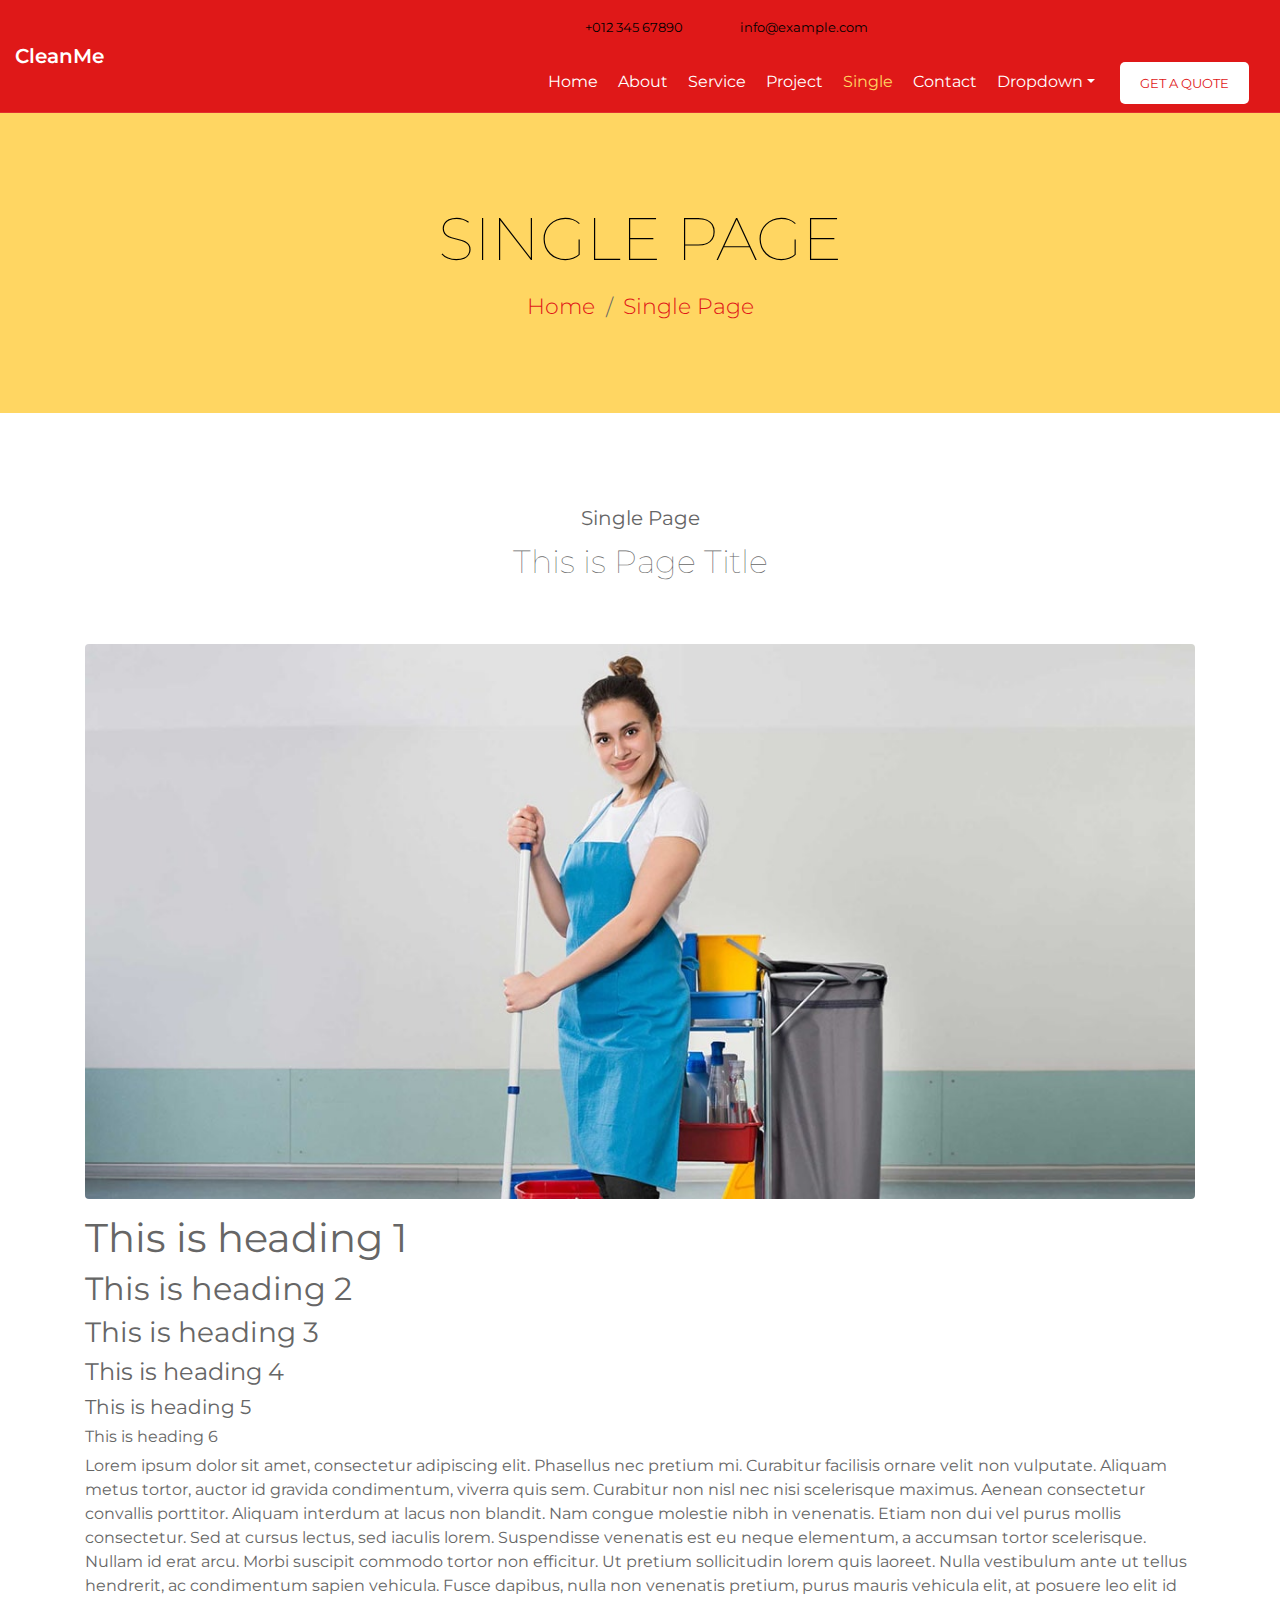
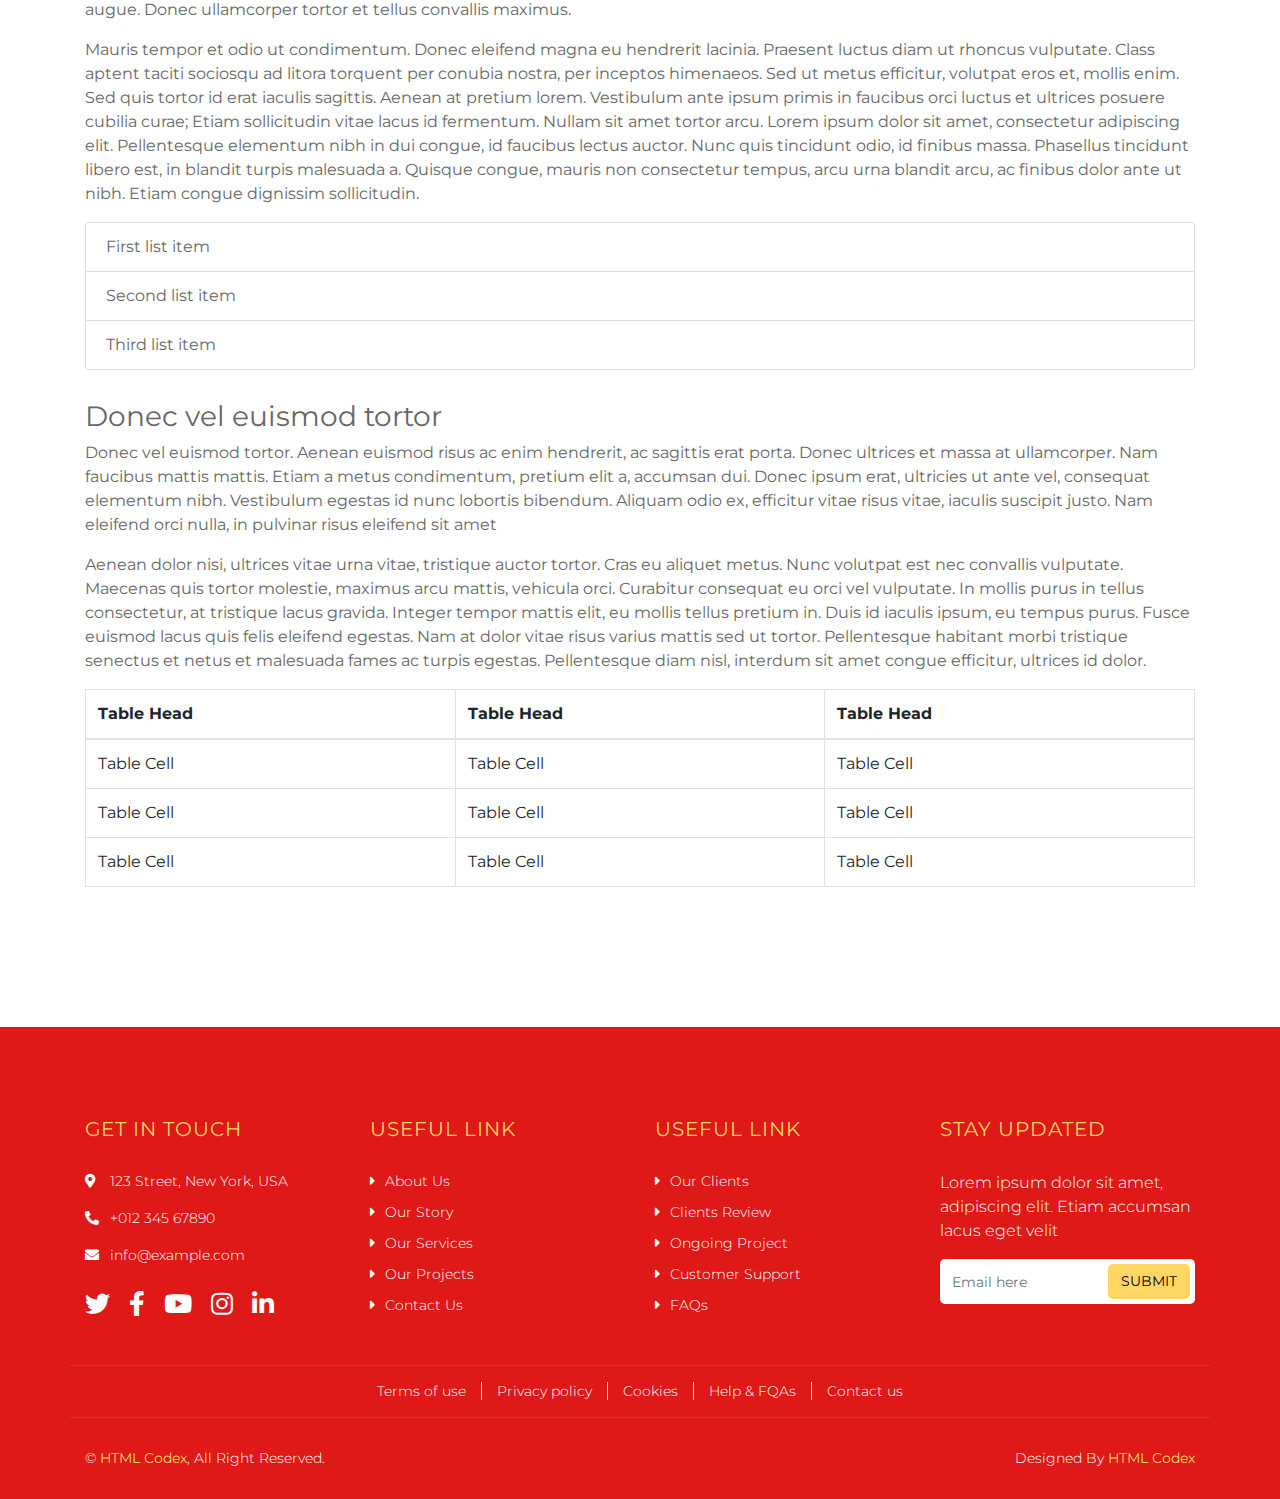
<file: single.html>
<!DOCTYPE html>
<html lang="en">
    <head>
        <meta charset="utf-8">
        <title>CleanMe - Cleaning Company Website Template</title>
        <meta content="width=device-width, initial-scale=1.0" name="viewport">
        <meta content="Cleaning Company Website Template" name="keywords">
        <meta content="Cleaning Company Website Template" name="description">

        <!-- Favicon -->
        <link href="img/favicon.ico" rel="icon">

        <!-- Google Font -->
        <link href="https://fonts.googleapis.com/css2?family=Montserrat:wght@100;300;400&display=swap" rel="stylesheet">
        
        <!-- CSS Libraries -->
        <link href="https://stackpath.bootstrapcdn.com/bootstrap/4.4.1/css/bootstrap.min.css" rel="stylesheet">
        <link href="https://cdnjs.cloudflare.com/ajax/libs/font-awesome/5.10.0/css/all.min.css" rel="stylesheet">
        <link href="lib/owlcarousel/assets/owl.carousel.min.css" rel="stylesheet">
        <link href="lib/lightbox/css/lightbox.min.css" rel="stylesheet">

        <!-- Template Stylesheet -->
        <link href="css/style.css" rel="stylesheet">
    </head>

    <body>
        <div class="wrapper">
            <!-- Header Start -->
            <div class="header">
                <div class="container-fluid">
                    <div class="header-top row align-items-center">
                        <div class="col-lg-3">
                            <div class="brand">
                                <a href="index.html">
                                    CleanMe
                                    <!-- <img src="img/logo.png" alt="Logo"> -->
                                </a>
                            </div>
                        </div>
                        <div class="col-lg-9">
                            <div class="topbar">
                                <div class="topbar-col">
                                    <a href="tel:+012 345 67890"><i class="fa fa-phone-alt"></i>+012 345 67890</a>
                                </div>
                                <div class="topbar-col">
                                    <a href="mailto:info@example.com"><i class="fa fa-envelope"></i>info@example.com</a>
                                </div>
                                <div class="topbar-col">
                                    <div class="topbar-social">
                                        <a href=""><i class="fab fa-twitter"></i></a>
                                        <a href=""><i class="fab fa-facebook-f"></i></a>
                                        <a href=""><i class="fab fa-youtube"></i></a>
                                        <a href=""><i class="fab fa-instagram"></i></a>
                                        <a href=""><i class="fab fa-linkedin-in"></i></a>
                                    </div>
                                </div>
                            </div>
                            <div class="navbar navbar-expand-lg bg-light navbar-light">
                                <a href="#" class="navbar-brand">MENU</a>
                                <button type="button" class="navbar-toggler" data-toggle="collapse" data-target="#navbarCollapse">
                                    <span class="navbar-toggler-icon"></span>
                                </button>

                                <div class="collapse navbar-collapse justify-content-between" id="navbarCollapse">
                                    <div class="navbar-nav ml-auto">
                                        <a href="index.html" class="nav-item nav-link">Home</a>
                                        <a href="about.html" class="nav-item nav-link">About</a>
                                        <a href="service.html" class="nav-item nav-link">Service</a>
                                        <a href="portfolio.html" class="nav-item nav-link">Project</a>
                                        <a href="single.html" class="nav-item nav-link active">Single</a>
                                        <a href="contact.html" class="nav-item nav-link">Contact</a>
                                        <div class="nav-item dropdown">
                                            <a href="#" class="nav-link dropdown-toggle" data-toggle="dropdown">Dropdown</a>
                                            <div class="dropdown-menu">
                                                <a href="#" class="dropdown-item">Sub Item 1</a>
                                                <a href="#" class="dropdown-item">Sub Item 2</a>
                                            </div>
                                        </div>
                                        <a href="#" class="btn">Get A Quote</a>
                                    </div>
                                </div>
                            </div>
                        </div>
                    </div>
                </div>
            </div>
            <!-- Header End -->
            
            
            <!-- Page Header Start -->
            <div class="page-header">
                <div class="container">
                    <div class="row">
                        <div class="col-12">
                            <h2>Single Page</h2>
                        </div>
                        <div class="col-12">
                            <a href="">Home</a>
                            <a href="">Single Page</a>
                        </div>
                    </div>
                </div>
            </div>
            <!-- Page Header End -->


            <!-- Single Page Start -->
            <div class="single">
                <div class="container">
                    <div class="section-header">
                        <p>Single Page</p>
                        <h2>This is Page Title</h2>
                    </div>
                    <div class="row">
                        <div class="col-12">
                            <img class="img-fluid rounded" src="img/single.jpg" alt="Image">
                            <h1>This is heading 1</h1>
                            <h2>This is heading 2</h2>
                            <h3>This is heading 3</h3>
                            <h4>This is heading 4</h4>
                            <h5>This is heading 5</h5>
                            <h6>This is heading 6</h6>
                            <p>
                                Lorem ipsum dolor sit amet, consectetur adipiscing elit. Phasellus nec pretium mi. Curabitur facilisis ornare velit non vulputate. Aliquam metus tortor, auctor id gravida condimentum, viverra quis sem. Curabitur non nisl nec nisi scelerisque maximus. Aenean consectetur convallis porttitor. Aliquam interdum at lacus non blandit. Nam congue molestie nibh in venenatis. Etiam non dui vel purus mollis consectetur. Sed at cursus lectus, sed iaculis lorem. Suspendisse venenatis est eu neque elementum, a accumsan tortor scelerisque. Nullam id erat arcu. Morbi suscipit commodo tortor non efficitur. Ut pretium sollicitudin lorem quis laoreet. Nulla vestibulum ante ut tellus hendrerit, ac condimentum sapien vehicula. Fusce dapibus, nulla non venenatis pretium, purus mauris vehicula elit, at posuere leo elit id augue. Donec ullamcorper tortor et tellus convallis maximus.
                            </p>
                            <p>
                                Mauris tempor et odio ut condimentum. Donec eleifend magna eu hendrerit lacinia. Praesent luctus diam ut rhoncus vulputate. Class aptent taciti sociosqu ad litora torquent per conubia nostra, per inceptos himenaeos. Sed ut metus efficitur, volutpat eros et, mollis enim. Sed quis tortor id erat iaculis sagittis. Aenean at pretium lorem. Vestibulum ante ipsum primis in faucibus orci luctus et ultrices posuere cubilia curae; Etiam sollicitudin vitae lacus id fermentum. Nullam sit amet tortor arcu. Lorem ipsum dolor sit amet, consectetur adipiscing elit. Pellentesque elementum nibh in dui congue, id faucibus lectus auctor. Nunc quis tincidunt odio, id finibus massa. Phasellus tincidunt libero est, in blandit turpis malesuada a. Quisque congue, mauris non consectetur tempus, arcu urna blandit arcu, ac finibus dolor ante ut nibh. Etiam congue dignissim sollicitudin. 
                            </p>
                            <ul class="list-group">
                                <li class="list-group-item">First list item</li>
                                <li class="list-group-item">Second list item</li>
                                <li class="list-group-item">Third list item</li>
                            </ul>
                            <h3>Donec vel euismod tortor</h3>
                            <p>
                                Donec vel euismod tortor. Aenean euismod risus ac enim hendrerit, ac sagittis erat porta. Donec ultrices et massa at ullamcorper. Nam faucibus mattis mattis. Etiam a metus condimentum, pretium elit a, accumsan dui. Donec ipsum erat, ultricies ut ante vel, consequat elementum nibh. Vestibulum egestas id nunc lobortis bibendum. Aliquam odio ex, efficitur vitae risus vitae, iaculis suscipit justo. Nam eleifend orci nulla, in pulvinar risus eleifend sit amet
                            </p>
                            <p>
                                Aenean dolor nisi, ultrices vitae urna vitae, tristique auctor tortor. Cras eu aliquet metus. Nunc volutpat est nec convallis vulputate. Maecenas quis tortor molestie, maximus arcu mattis, vehicula orci. Curabitur consequat eu orci vel vulputate. In mollis purus in tellus consectetur, at tristique lacus gravida. Integer tempor mattis elit, eu mollis tellus pretium in. Duis id iaculis ipsum, eu tempus purus. Fusce euismod lacus quis felis eleifend egestas. Nam at dolor vitae risus varius mattis sed ut tortor. Pellentesque habitant morbi tristique senectus et netus et malesuada fames ac turpis egestas. Pellentesque diam nisl, interdum sit amet congue efficitur, ultrices id dolor. 
                            </p>
                            <table class="table table-bordered">
                                <thead>
                                    <tr>
                                        <th>Table Head</th>
                                        <th>Table Head</th>
                                        <th>Table Head</th>
                                    </tr>
                                </thead>
                                <tbody>
                                    <tr>
                                        <td>Table Cell</td>
                                        <td>Table Cell</td>
                                        <td>Table Cell</td>
                                    </tr>
                                    <tr>
                                        <td>Table Cell</td>
                                        <td>Table Cell</td>
                                        <td>Table Cell</td>
                                    </tr>
                                    <tr>
                                        <td>Table Cell</td>
                                        <td>Table Cell</td>
                                        <td>Table Cell</td>
                                    </tr>
                                </tbody>
                            </table>
                        </div>
                    </div>
                </div>
            </div>
            <!-- Single Page End -->


            <!-- Footer Start -->
            <div class="footer">
                <div class="container">
                    <div class="row">
                        <div class="col-md-6 col-lg-3">
                            <div class="footer-contact">
                                <h2>Get In Touch</h2>
                                <p><i class="fa fa-map-marker-alt"></i>123 Street, New York, USA</p>
                                <p><i class="fa fa-phone-alt"></i>+012 345 67890</p>
                                <p><i class="fa fa-envelope"></i>info@example.com</p>
                                <div class="footer-social">
                                    <a href=""><i class="fab fa-twitter"></i></a>
                                    <a href=""><i class="fab fa-facebook-f"></i></a>
                                    <a href=""><i class="fab fa-youtube"></i></a>
                                    <a href=""><i class="fab fa-instagram"></i></a>
                                    <a href=""><i class="fab fa-linkedin-in"></i></a>
                                </div>
                            </div>
                        </div>
                        <div class="col-md-6 col-lg-3">
                            <div class="footer-link">
                                <h2>Useful Link</h2>
                                <a href="">About Us</a>
                                <a href="">Our Story</a>
                                <a href="">Our Services</a>
                                <a href="">Our Projects</a>
                                <a href="">Contact Us</a>
                            </div>
                        </div>
                        <div class="col-md-6 col-lg-3">
                            <div class="footer-link">
                                <h2>Useful Link</h2>
                                <a href="">Our Clients</a>
                                <a href="">Clients Review</a>
                                <a href="">Ongoing Project</a>
                                <a href="">Customer Support</a>
                                <a href="">FAQs</a>
                            </div>
                        </div>
                        <div class="col-md-6 col-lg-3">
                            <div class="footer-form">
                                <h2>Stay Updated</h2>
                                <p>
                                    Lorem ipsum dolor sit amet, adipiscing elit. Etiam accumsan lacus eget velit
                                </p>
                                <input class="form-control" placeholder="Email here">
                                <button class="btn">Submit</button>
                            </div>
                        </div>
                    </div>
                </div>
                <div class="container footer-menu">
                    <div class="f-menu">
                        <a href="">Terms of use</a>
                        <a href="">Privacy policy</a>
                        <a href="">Cookies</a>
                        <a href="">Help & FQAs</a>
                        <a href="">Contact us</a>
                    </div>
                </div>
                <div class="container copyright">
                    <div class="row">
                        <div class="col-md-6">
                            <p>&copy; <a href="https://htmlcodex.com">HTML Codex</a>, All Right Reserved.</p>
                        </div>
                        <div class="col-md-6">
                            <p>Designed By <a href="https://htmlcodex.com">HTML Codex</a></p>
                        </div>
                    </div>
                </div>
            </div>
            <!-- Footer End -->
            
            <a href="#" class="back-to-top"><i class="fa fa-chevron-up"></i></a>
        </div>

        <!-- JavaScript Libraries -->
        <script src="https://code.jquery.com/jquery-3.4.1.min.js"></script>
        <script src="https://stackpath.bootstrapcdn.com/bootstrap/4.4.1/js/bootstrap.bundle.min.js"></script>
        <script src="lib/easing/easing.min.js"></script>
        <script src="lib/owlcarousel/owl.carousel.min.js"></script>
        <script src="lib/isotope/isotope.pkgd.min.js"></script>
        <script src="lib/lightbox/js/lightbox.min.js"></script>

        <!-- Template Javascript -->
        <script src="js/main.js"></script>
    </body>
</html>
</file>
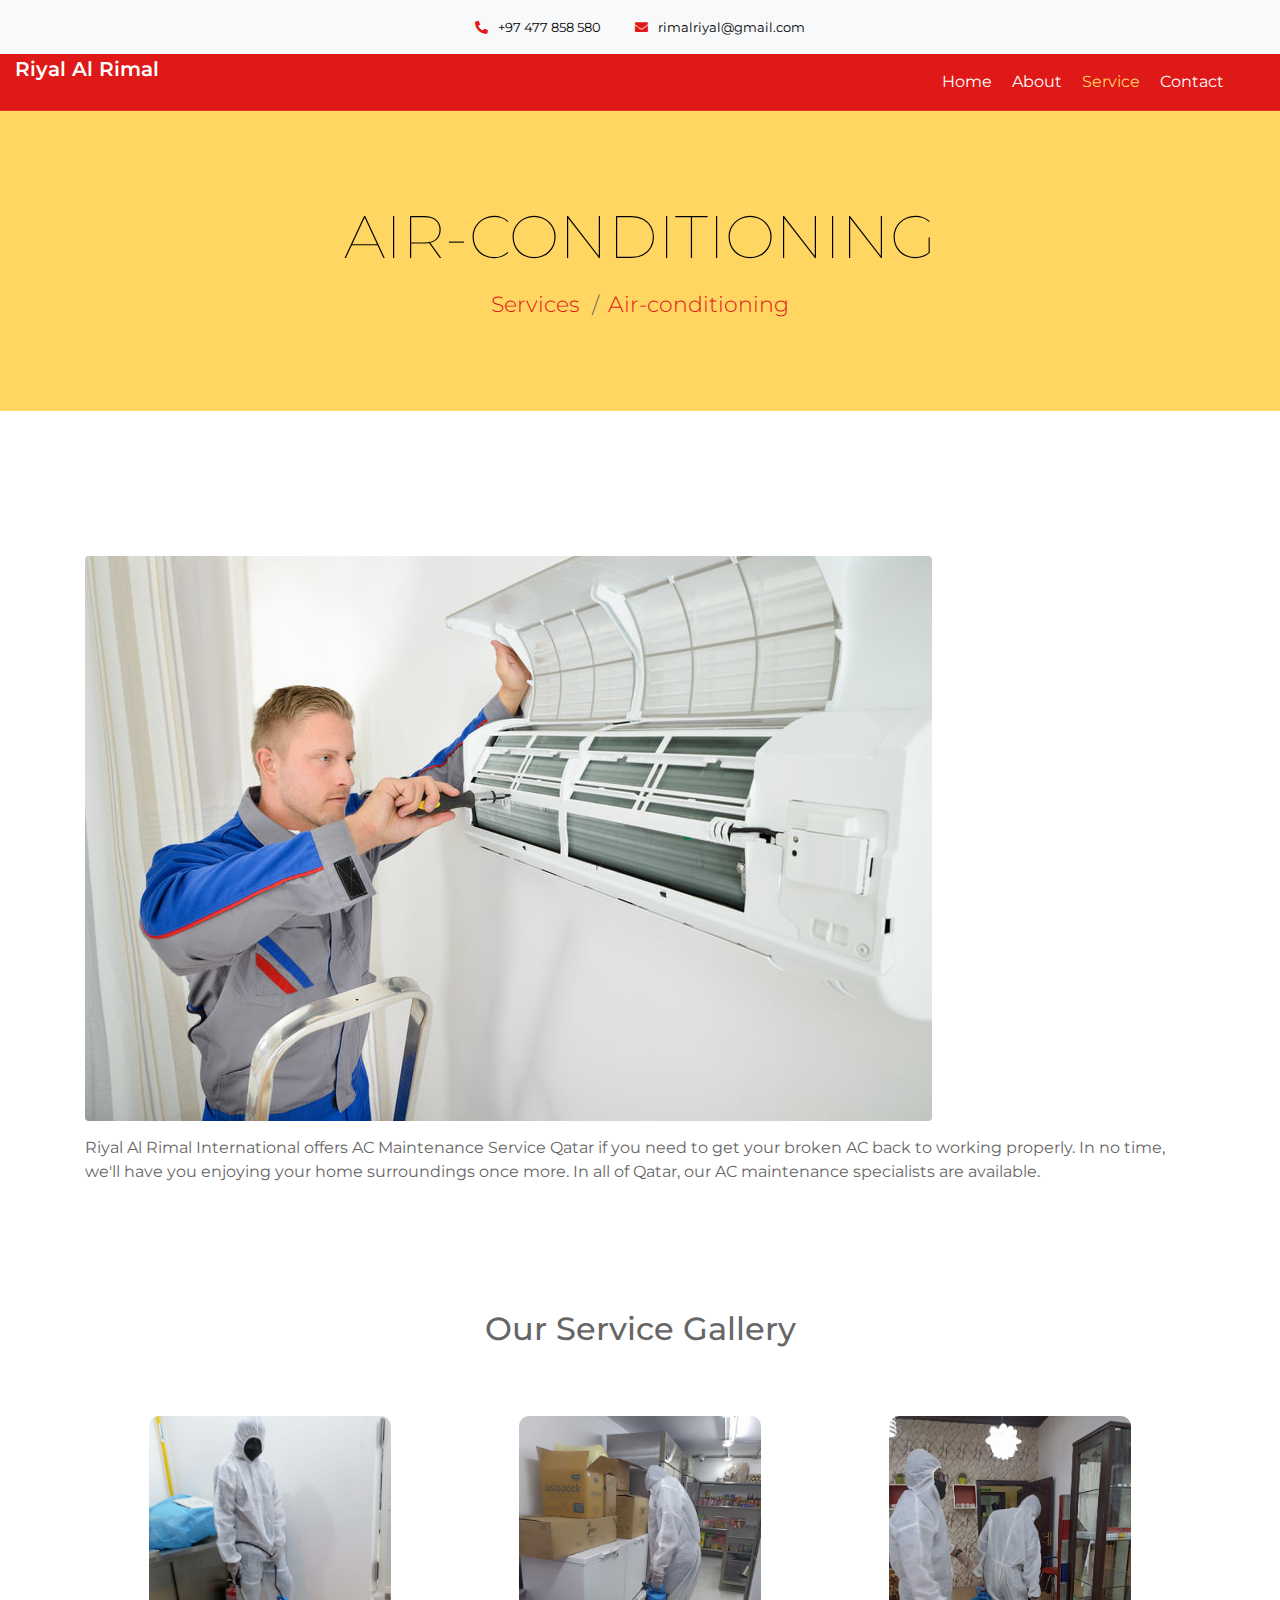
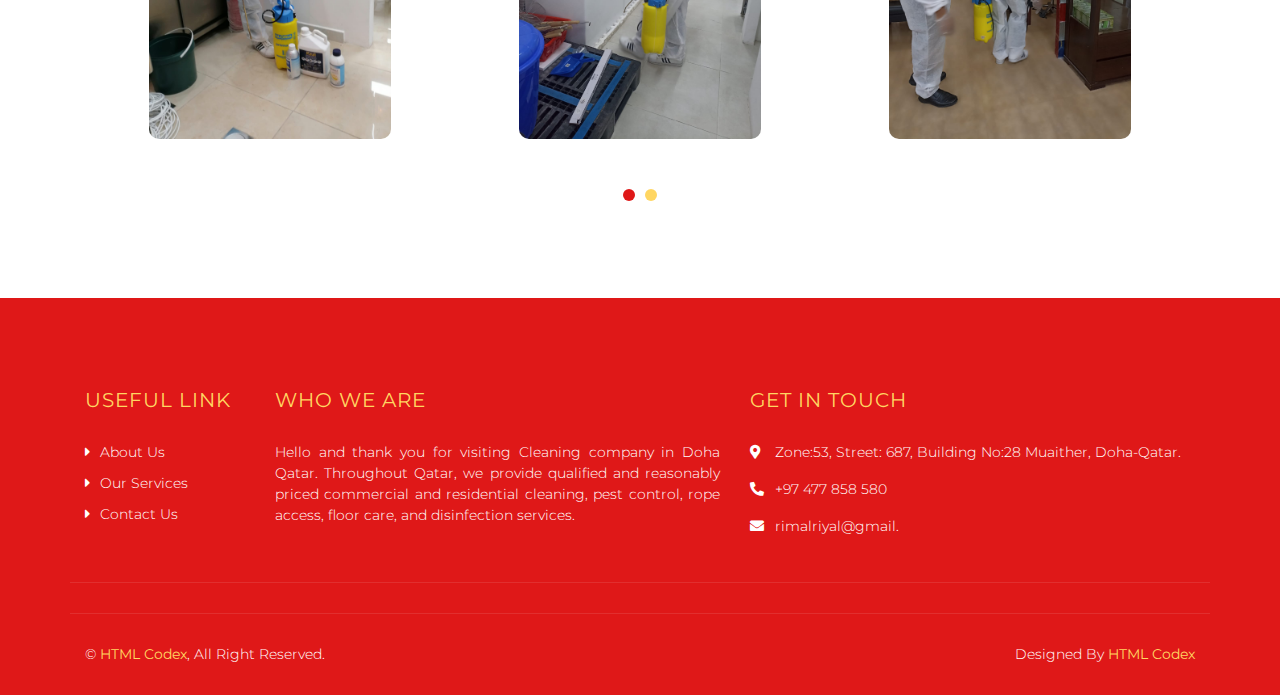
<file: services/air-conditioning.html>
<!DOCTYPE html>
<html lang="en">
    <head>
        <meta charset="utf-8">
        <title>Riyal Al Rimal</title>
        <meta content="width=device-width, initial-scale=1.0" name="viewport">
        <meta content="Cleaning company in Doha Qatar" name="keywords">
        <meta content="Cleaning company in Doha Qatar" name="description">

        <!-- Favicon -->
        <link href="../img/favicon.ico" rel="icon">

        <!-- Google Font -->
        <link href="https://fonts.googleapis.com/css2?family=Montserrat:wght@100;300;400&display=swap" rel="stylesheet">
        
        <!-- CSS Libraries -->
        <link href="https://stackpath.bootstrapcdn.com/bootstrap/4.4.1/css/bootstrap.min.css" rel="stylesheet">
        <link href="https://cdnjs.cloudflare.com/ajax/libs/font-awesome/5.10.0/css/all.min.css" rel="stylesheet">
        <link href="../lib/owlcarousel/assets/owl.carousel.min.css" rel="stylesheet">
        <link href="../lib/lightbox/css/lightbox.min.css" rel="stylesheet">

        <!-- Template Stylesheet -->
        <link href="../css/style.css" rel="stylesheet">
    </head>

    <body>
        <div class="wrapper">
            <!-- Header Start -->
            <div class="header">
                <div class="container-fluid">
                    <div class="header-top row align-items-center">

                        <div class="topbar col-lg-12 bg-light">
                            <div class="topbar-col">
                                <a href="tel:+97477858580"><i class="fa fa-phone-alt"></i>+97 477 858 580</a>
                            </div>
                            <div class="topbar-col">
                                <a href="mailto:rimalriyal@gmail.com"><i class="fa fa-envelope"></i>rimalriyal@gmail.com</a>
                            </div>
                            <!-- <div class="topbar-col">
                                <div class="topbar-social">
                                    <a href=""><i class="fab fa-twitter"></i></a>
                                    <a href=""><i class="fab fa-facebook-f"></i></a>
                                    <a href=""><i class="fab fa-youtube"></i></a>
                                    <a href=""><i class="fab fa-instagram"></i></a>
                                    <a href=""><i class="fab fa-linkedin-in"></i></a>
                                </div>
                            </div> -->
                        </div>

                        <div  class="col-lg-12 d-flex" id="header">
                            <div class="w-100 brand-wrap">
                                <div class="brand">
                                    <a href="../index.html">
                                        Riyal Al Rimal
                                    </a>
                                </div>
                            </div>
                            <div class="col-lg-9 col-sm-3">                            
                                <div class="navbar navbar-expand-lg navbar-light">
                                    <button type="button" class="navbar-toggler" data-toggle="collapse" data-target="#navbarCollapse">
                                        <span class="navbar-toggler-icon"></span>
                                    </button>
    
                                    <div class="collapse navbar-collapse justify-content-between" id="navbarCollapse">
                                        <div class="navbar-nav ml-auto">
                                            <a href="../index.html" class="nav-item nav-link ">Home</a>
                                            <a href="../about.html" class="nav-item nav-link">About</a>
                                            <a href="../service.html" class="nav-item nav-link active">Service</a>
                                            
                                            <a href="../contact.html" class="nav-item nav-link">Contact</a>
                                             
                                        </div>
                                    </div>
                                </div>
                            </div>
                        </div>
                    </div>
                </div>
            </div>
            <!-- Header End -->
            
            
            <!-- Page Header Start -->
            <div class="page-header">
                <div class="container">
                    <div class="row">
                        <div class="col-12">
                            <h2>Air-conditioning</h2>
                        </div>
                        <div class="col-12">
                            <a href="../service.html">Services</a>
                            <a href="air-conditioning.html">Air-conditioning</a>
                        </div>
                    </div>
                </div>
            </div>
            <!-- Page Header End -->


            <!-- Single Page Start -->
            <div class="single">
                <div class="container">
                    <div class="section-header">
                        
                    </div>
                    <div class="row">
                        <div class="col-12">
                            <img class="img-fluid rounded" src="../img/air-conditioning.jpg" alt="Image">
                            <p>
                                Riyal Al Rimal International offers AC Maintenance Service Qatar if you need to get your broken AC back to working properly. In no time, we'll have you enjoying your home surroundings once more. In all of Qatar, our AC maintenance specialists are available.
                            </p>
                            
                        </div>
                    </div>
                </div>
            </div>
            <!-- Single Page End -->

             <!-- Testimonial Start -->
             <div class="testimonial">
                <div class="container">
                    <div class="section-header">
                        <h2>Our Service Gallery</h2>
                    </div>
                    <div class="owl-carousel testimonials-carousel">
                        <div class="testimonial-item">
                            <div class="testimonial-img">
                                <img src="../img/actual-photo-1.jpeg" alt="">
                            </div>
                        </div>
                        <div class="testimonial-item">
                            <div class="testimonial-img">
                                <img src="../img/actual-photo-2.jpeg" alt="">
                            </div>
                        </div>
                        <div class="testimonial-item">
                            <div class="testimonial-img">
                                <img src="../img/actual-photo-3.jpeg" alt="">
                            </div>
                        </div>
                        <div class="testimonial-item">
                            <div class="testimonial-img">
                                <img src="../img/actual-photo-4.jpeg" alt="">
                            </div>
                        </div>
                    </div>
                </div>
            </div>
            <!-- Testimonial End -->


            <!-- Footer Start -->
            <div class="footer">
                <div class="container">
                    <div class="row">
                        <div class="col-md-6 col-lg-2">
                            <div class="footer-link">
                                <h2>Useful Link</h2>
                                <a href="about.html">About Us</a>
                                <a href="service.html">Our Services</a>
                                <a href="contact.html">Contact Us</a>
                            </div>
                        </div>
                        <div class="col-md-6 col-lg-5">
                            <div class="footer-contact">
                                <h2>Who we are</h2>
                                <p class="text-justify">
                                    Hello and thank you for visiting Cleaning company in Doha Qatar. 
                                    Throughout Qatar, we provide qualified and reasonably priced commercial and residential cleaning, pest control, rope access, floor care, and disinfection services.                                    
                                </p>
                            </div>
                        </div>
                        <div class="col-md-6 col-lg-5">
                            <div class="footer-contact">
                                <h2>Get In Touch</h2>
                                <p><i class="fa fa-map-marker-alt"></i>Zone:53, Street: 687, Building No:28 Muaither, Doha-Qatar.</p>
                                <p><a href="tel:+97477858580" class="text-white"><i class="fa fa-phone-alt"></i>+97 477 858 580</a></p>
                                <p><a href="mailto:rimalriyal@gmail.com"  class="text-white"><i class="fa fa-envelope"></i>rimalriyal@gmail.</a></p>
                                <!-- <div class="footer-social">
                                    <a href=""><i class="fab fa-twitter"></i></a>
                                    <a href=""><i class="fab fa-facebook-f"></i></a>
                                    <a href=""><i class="fab fa-youtube"></i></a>
                                    <a href=""><i class="fab fa-instagram"></i></a>
                                    <a href=""><i class="fab fa-linkedin-in"></i></a>
                                </div> -->
                            </div>
                        </div>
                        
                    </div>
                </div>
                <div class="container footer-menu">
                    <!-- <div class="f-menu">
                        <a href=""><i class="fab fa-twitter"></i></a>
                        <a href=""><i class="fab fa-facebook-f"></i></a>
                        <a href=""><i class="fab fa-youtube"></i></a>
                        <a href=""><i class="fab fa-instagram"></i></a>
                        <a href=""><i class="fab fa-linkedin-in"></i></a>
                    </div> -->
                </div>
                <div class="container copyright">
                    <div class="row">
                        <div class="col-md-6">
                            <p>&copy; <a href="https://htmlcodex.com">HTML Codex</a>, All Right Reserved.</p>
                        </div>
                        <div class="col-md-6">
                            <p>Designed By <a href="https://htmlcodex.com">HTML Codex</a></p>
                        </div>
                    </div>
                </div>
            </div>
            <!-- Footer End -->
            
            <a href="#" class="back-to-top"><i class="fa fa-chevron-up"></i></a>
        </div>

        <!-- JavaScript Libraries -->
        <script src="https://code.jquery.com/jquery-3.4.1.min.js"></script>
        <script src="https://stackpath.bootstrapcdn.com/bootstrap/4.4.1/js/bootstrap.bundle.min.js"></script>
        <script src="../lib/easing/easing.min.js"></script>
        <script src="../lib/owlcarousel/owl.carousel.min.js"></script>
        <script src="../lib/isotope/isotope.pkgd.min.js"></script>
        <script src="../lib/lightbox/js/lightbox.min.js"></script>

        <!-- Template Javascript -->
        <script src="../js/main.js"></script>
        <script async src='https://d2mpatx37cqexb.cloudfront.net/delightchat-whatsapp-widget/embeds/embed.min.js'></script>
        <script>
          var wa_btnSetting = {"btnColor":"#16BE45","ctaText":"WhatsApp Us","cornerRadius":40,"marginBottom":20,"marginLeft":20,"marginRight":20,"btnPosition":"right","whatsAppNumber":"+97477858580","welcomeMessage":"Hi, I'm interested in your services.","zIndex":999999,"btnColorScheme":"light"};
          var wa_widgetSetting = {"title":"Riyal Al Rimal","subTitle":"Typically replies in minutes","headerBackgroundColor":"#1f7539","headerColorScheme":"light","greetingText":"Hi there! \nHow can I help you?","ctaText":"Start Chat","btnColor":"#1A1A1A","cornerRadius":40,"welcomeMessage":"Hi, I'm interested in your services.","btnColorScheme":"light","brandImage":"https://www.linkpicture.com/q/WhatsApp-Image-2022-10-10-at-2.41.51-PM.jpeg","darkHeaderColorScheme":{"title":"#333333","subTitle":"#4F4F4F"}};  
          window.onload = () => {
            _waEmbed(wa_btnSetting, wa_widgetSetting);
          };
        </script>
    </body>
</html>
</file>
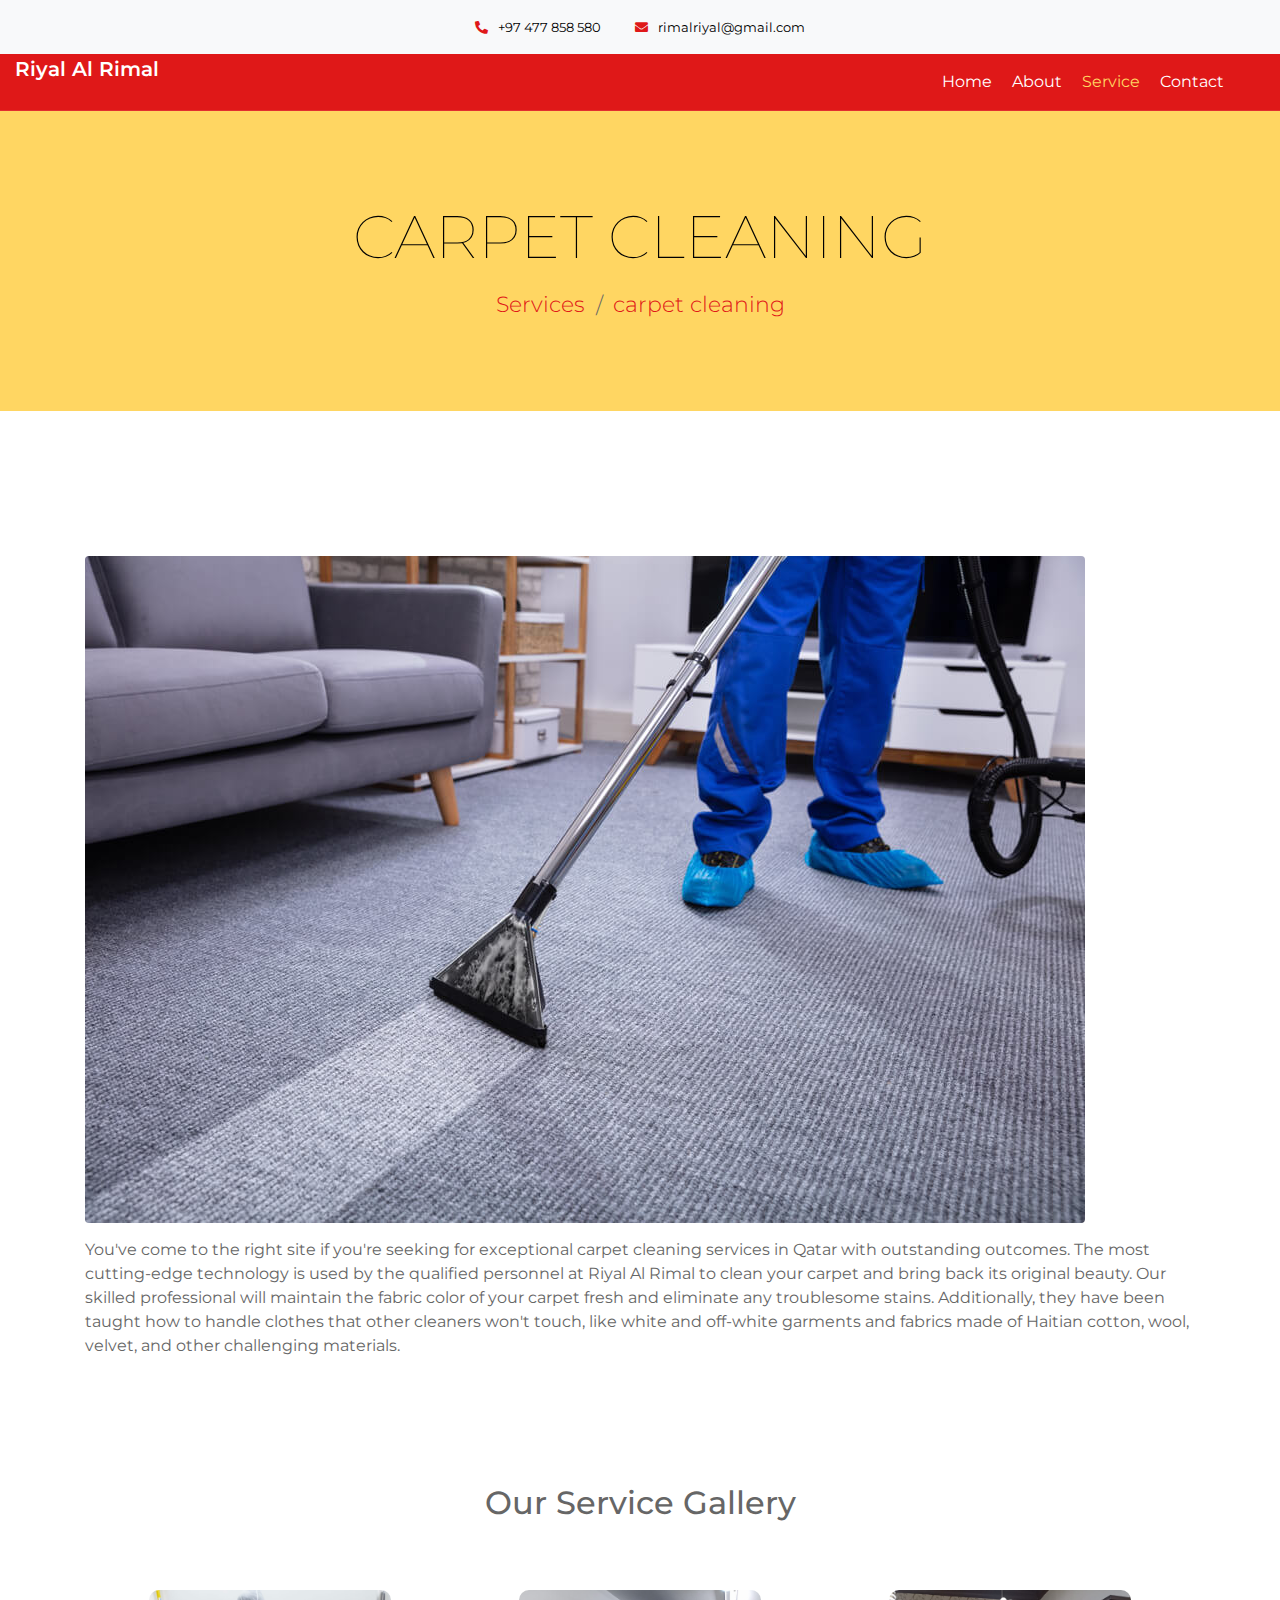
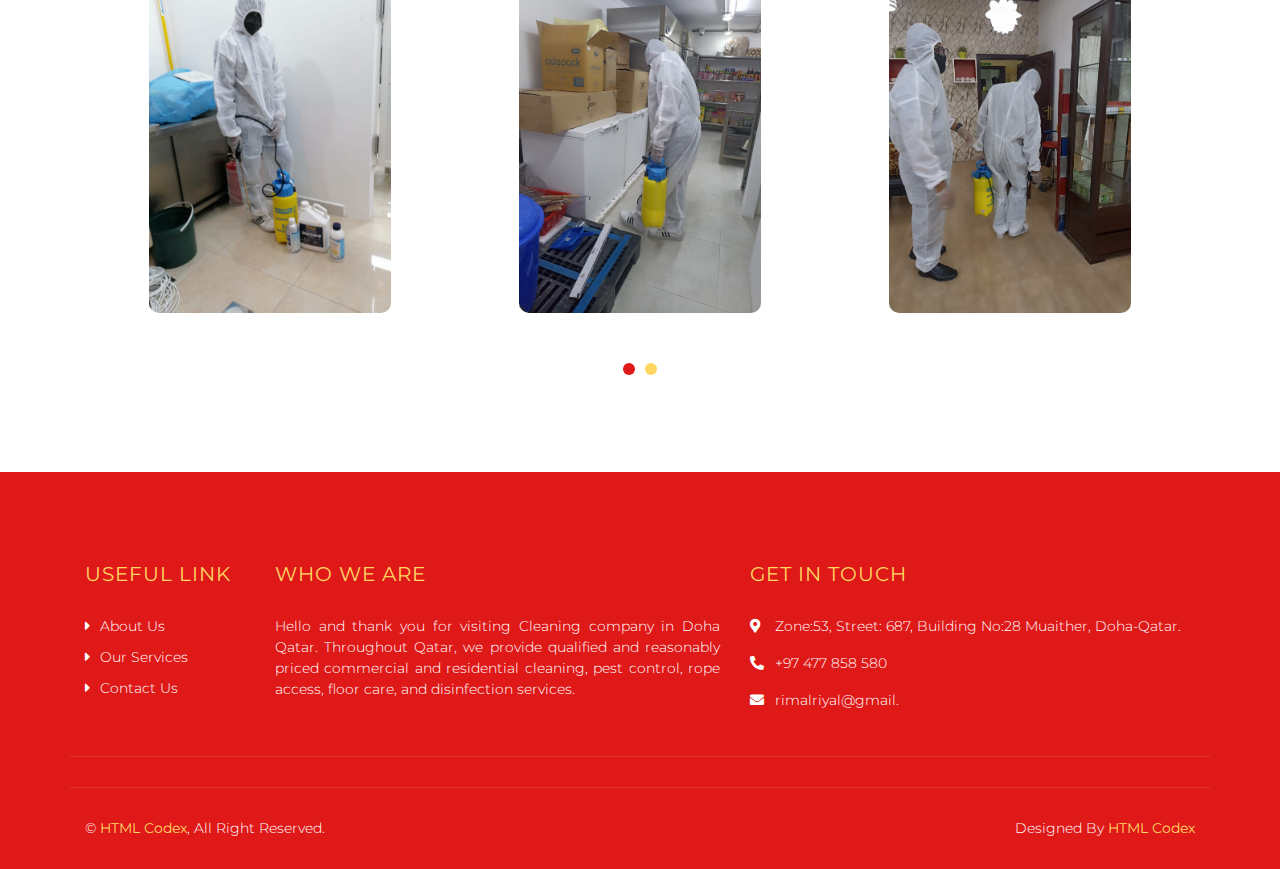
<file: services/carpet-cleaning.html>
<!DOCTYPE html>
<html lang="en">
    <head>
        <meta charset="utf-8">
        <title>Riyal Al Rimal</title>
        <meta content="width=device-width, initial-scale=1.0" name="viewport">
        <meta content="Cleaning company in Doha Qatar" name="keywords">
        <meta content="Cleaning company in Doha Qatar" name="description">

        <!-- Favicon -->
        <link href="../img/favicon.ico" rel="icon">

        <!-- Google Font -->
        <link href="https://fonts.googleapis.com/css2?family=Montserrat:wght@100;300;400&display=swap" rel="stylesheet">
        
        <!-- CSS Libraries -->
        <link href="https://stackpath.bootstrapcdn.com/bootstrap/4.4.1/css/bootstrap.min.css" rel="stylesheet">
        <link href="https://cdnjs.cloudflare.com/ajax/libs/font-awesome/5.10.0/css/all.min.css" rel="stylesheet">
        <link href="../lib/owlcarousel/assets/owl.carousel.min.css" rel="stylesheet">
        <link href="../lib/lightbox/css/lightbox.min.css" rel="stylesheet">

        <!-- Template Stylesheet -->
        <link href="../css/style.css" rel="stylesheet">
    </head>

    <body>
        <div class="wrapper">
            <!-- Header Start -->
            <div class="header">
                <div class="container-fluid">
                    <div class="header-top row align-items-center">

                        <div class="topbar col-lg-12 bg-light">
                            <div class="topbar-col">
                                <a href="tel:+97477858580"><i class="fa fa-phone-alt"></i>+97 477 858 580</a>
                            </div>
                            <div class="topbar-col">
                                <a href="mailto:rimalriyal@gmail.com"><i class="fa fa-envelope"></i>rimalriyal@gmail.com</a>
                            </div>
                            <!-- <div class="topbar-col">
                                <div class="topbar-social">
                                    <a href=""><i class="fab fa-twitter"></i></a>
                                    <a href=""><i class="fab fa-facebook-f"></i></a>
                                    <a href=""><i class="fab fa-youtube"></i></a>
                                    <a href=""><i class="fab fa-instagram"></i></a>
                                    <a href=""><i class="fab fa-linkedin-in"></i></a>
                                </div>
                            </div> -->
                        </div>

                        <div  class="col-lg-12 d-flex" id="header">
                            <div class="w-100 brand-wrap">
                                <div class="brand">
                                    <a href="../index.html">
                                        Riyal Al Rimal
                                    </a>
                                </div>
                            </div>
                            <div class="col-lg-9 col-sm-3">                            
                                <div class="navbar navbar-expand-lg navbar-light">
                                    <button type="button" class="navbar-toggler" data-toggle="collapse" data-target="#navbarCollapse">
                                        <span class="navbar-toggler-icon"></span>
                                    </button>
    
                                    <div class="collapse navbar-collapse justify-content-between" id="navbarCollapse">
                                        <div class="navbar-nav ml-auto">
                                            <a href="../index.html" class="nav-item nav-link ">Home</a>
                                            <a href="../about.html" class="nav-item nav-link">About</a>
                                            <a href="../service.html" class="nav-item nav-link active">Service</a>
                                            
                                            <a href="../contact.html" class="nav-item nav-link">Contact</a>
                                            
                                        </div>
                                    </div>
                                </div>
                            </div>
                        </div>
                    </div>
                </div>
            </div>
            <!-- Header End -->
            
            
            <!-- Page Header Start -->
            <div class="page-header">
                <div class="container">
                    <div class="row">
                        <div class="col-12">
                            <h2>carpet cleaning</h2>
                        </div>
                        <div class="col-12">
                            <a href="../service.html">Services</a>
                            <a href="carpet-cleaning.html">carpet cleaning</a>
                        </div>
                    </div>
                </div>
            </div>
            <!-- Page Header End -->


            <!-- Single Page Start -->
            <div class="single">
                <div class="container">
                    <div class="section-header">
                        <!-- <p>Single Page</p>
                        <h2>This is Page Title</h2> -->
                    </div>
                    <div class="row">
                        <div class="col-12">
                            <img class="img-fluid rounded" src="../img/Carpet-Cleaning.jpg" alt="Image">
                            
                            <p>
                                You've come to the right site if you're seeking for exceptional carpet cleaning services in Qatar with outstanding outcomes. The most cutting-edge technology is used by the qualified personnel at Riyal Al Rimal to clean your carpet and bring back its original beauty. Our skilled professional will maintain the fabric color of your carpet fresh and eliminate any troublesome stains.

Additionally, they have been taught how to handle clothes that other cleaners won't touch, like white and off-white garments and fabrics made of Haitian cotton, wool, velvet, and other challenging materials.
                            </p>
                            
                        </div>
                    </div>
                </div>
            </div>
            <!-- Single Page End -->

             <!-- Testimonial Start -->
             <div class="testimonial">
                <div class="container">
                    <div class="section-header">
                        <h2>Our Service Gallery</h2>
                    </div>
                    <div class="owl-carousel testimonials-carousel">
                        <div class="testimonial-item">
                            <div class="testimonial-img">
                                <img src="../img/actual-photo-1.jpeg" alt="">
                            </div>
                        </div>
                        <div class="testimonial-item">
                            <div class="testimonial-img">
                                <img src="../img/actual-photo-2.jpeg" alt="">
                            </div>
                        </div>
                        <div class="testimonial-item">
                            <div class="testimonial-img">
                                <img src="../img/actual-photo-3.jpeg" alt="">
                            </div>
                        </div>
                        <div class="testimonial-item">
                            <div class="testimonial-img">
                                <img src="../img/actual-photo-4.jpeg" alt="">
                            </div>
                        </div>
                    </div>
                </div>
            </div>
            <!-- Testimonial End -->


            <!-- Footer Start -->
            <div class="footer">
                <div class="container">
                    <div class="row">
                        <div class="col-md-6 col-lg-2">
                            <div class="footer-link">
                                <h2>Useful Link</h2>
                                <a href="about.html">About Us</a>
                                <a href="service.html">Our Services</a>
                                <a href="contact.html">Contact Us</a>
                            </div>
                        </div>
                        <div class="col-md-6 col-lg-5">
                            <div class="footer-contact">
                                <h2>Who we are</h2>
                                <p class="text-justify">
                                    Hello and thank you for visiting Cleaning company in Doha Qatar. 
                                    Throughout Qatar, we provide qualified and reasonably priced commercial and residential cleaning, pest control, rope access, floor care, and disinfection services.                                    
                                </p>
                            </div>
                        </div>
                        <div class="col-md-6 col-lg-5">
                            <div class="footer-contact">
                                <h2>Get In Touch</h2>
                                <p><i class="fa fa-map-marker-alt"></i>Zone:53, Street: 687, Building No:28 Muaither, Doha-Qatar.</p>
                                <p><a href="tel:+97477858580" class="text-white"><i class="fa fa-phone-alt"></i>+97 477 858 580</a></p>
                                <p><a href="mailto:rimalriyal@gmail.com"  class="text-white"><i class="fa fa-envelope"></i>rimalriyal@gmail.</a></p>
                                <!-- <div class="footer-social">
                                    <a href=""><i class="fab fa-twitter"></i></a>
                                    <a href=""><i class="fab fa-facebook-f"></i></a>
                                    <a href=""><i class="fab fa-youtube"></i></a>
                                    <a href=""><i class="fab fa-instagram"></i></a>
                                    <a href=""><i class="fab fa-linkedin-in"></i></a>
                                </div> -->
                            </div>
                        </div>
                        
                    </div>
                </div>
                <div class="container footer-menu">
                    <!-- <div class="f-menu">
                        <a href=""><i class="fab fa-twitter"></i></a>
                        <a href=""><i class="fab fa-facebook-f"></i></a>
                        <a href=""><i class="fab fa-youtube"></i></a>
                        <a href=""><i class="fab fa-instagram"></i></a>
                        <a href=""><i class="fab fa-linkedin-in"></i></a>
                    </div> -->
                </div>
                <div class="container copyright">
                    <div class="row">
                        <div class="col-md-6">
                            <p>&copy; <a href="https://htmlcodex.com">HTML Codex</a>, All Right Reserved.</p>
                        </div>
                        <div class="col-md-6">
                            <p>Designed By <a href="https://htmlcodex.com">HTML Codex</a></p>
                        </div>
                    </div>
                </div>
            </div>
            <!-- Footer End -->
            
            <a href="#" class="back-to-top"><i class="fa fa-chevron-up"></i></a>
        </div>

        <!-- JavaScript Libraries -->
        <script src="https://code.jquery.com/jquery-3.4.1.min.js"></script>
        <script src="https://stackpath.bootstrapcdn.com/bootstrap/4.4.1/js/bootstrap.bundle.min.js"></script>
        <script src="../lib/easing/easing.min.js"></script>
        <script src="../lib/owlcarousel/owl.carousel.min.js"></script>
        <script src="../lib/isotope/isotope.pkgd.min.js"></script>
        <script src="../lib/lightbox/js/lightbox.min.js"></script>

        <!-- Template Javascript -->
        <script src="../js/main.js"></script>
        <script async src='https://d2mpatx37cqexb.cloudfront.net/delightchat-whatsapp-widget/embeds/embed.min.js'></script>
        <script>
          var wa_btnSetting = {"btnColor":"#16BE45","ctaText":"WhatsApp Us","cornerRadius":40,"marginBottom":20,"marginLeft":20,"marginRight":20,"btnPosition":"right","whatsAppNumber":"+97477858580","welcomeMessage":"Hi, I'm interested in your services.","zIndex":999999,"btnColorScheme":"light"};
          var wa_widgetSetting = {"title":"Riyal Al Rimal","subTitle":"Typically replies in minutes","headerBackgroundColor":"#1f7539","headerColorScheme":"light","greetingText":"Hi there! \nHow can I help you?","ctaText":"Start Chat","btnColor":"#1A1A1A","cornerRadius":40,"welcomeMessage":"Hi, I'm interested in your services.","btnColorScheme":"light","brandImage":"https://www.linkpicture.com/q/WhatsApp-Image-2022-10-10-at-2.41.51-PM.jpeg","darkHeaderColorScheme":{"title":"#333333","subTitle":"#4F4F4F"}};  
          window.onload = () => {
            _waEmbed(wa_btnSetting, wa_widgetSetting);
          };
        </script>
    </body>
</html>
</file>
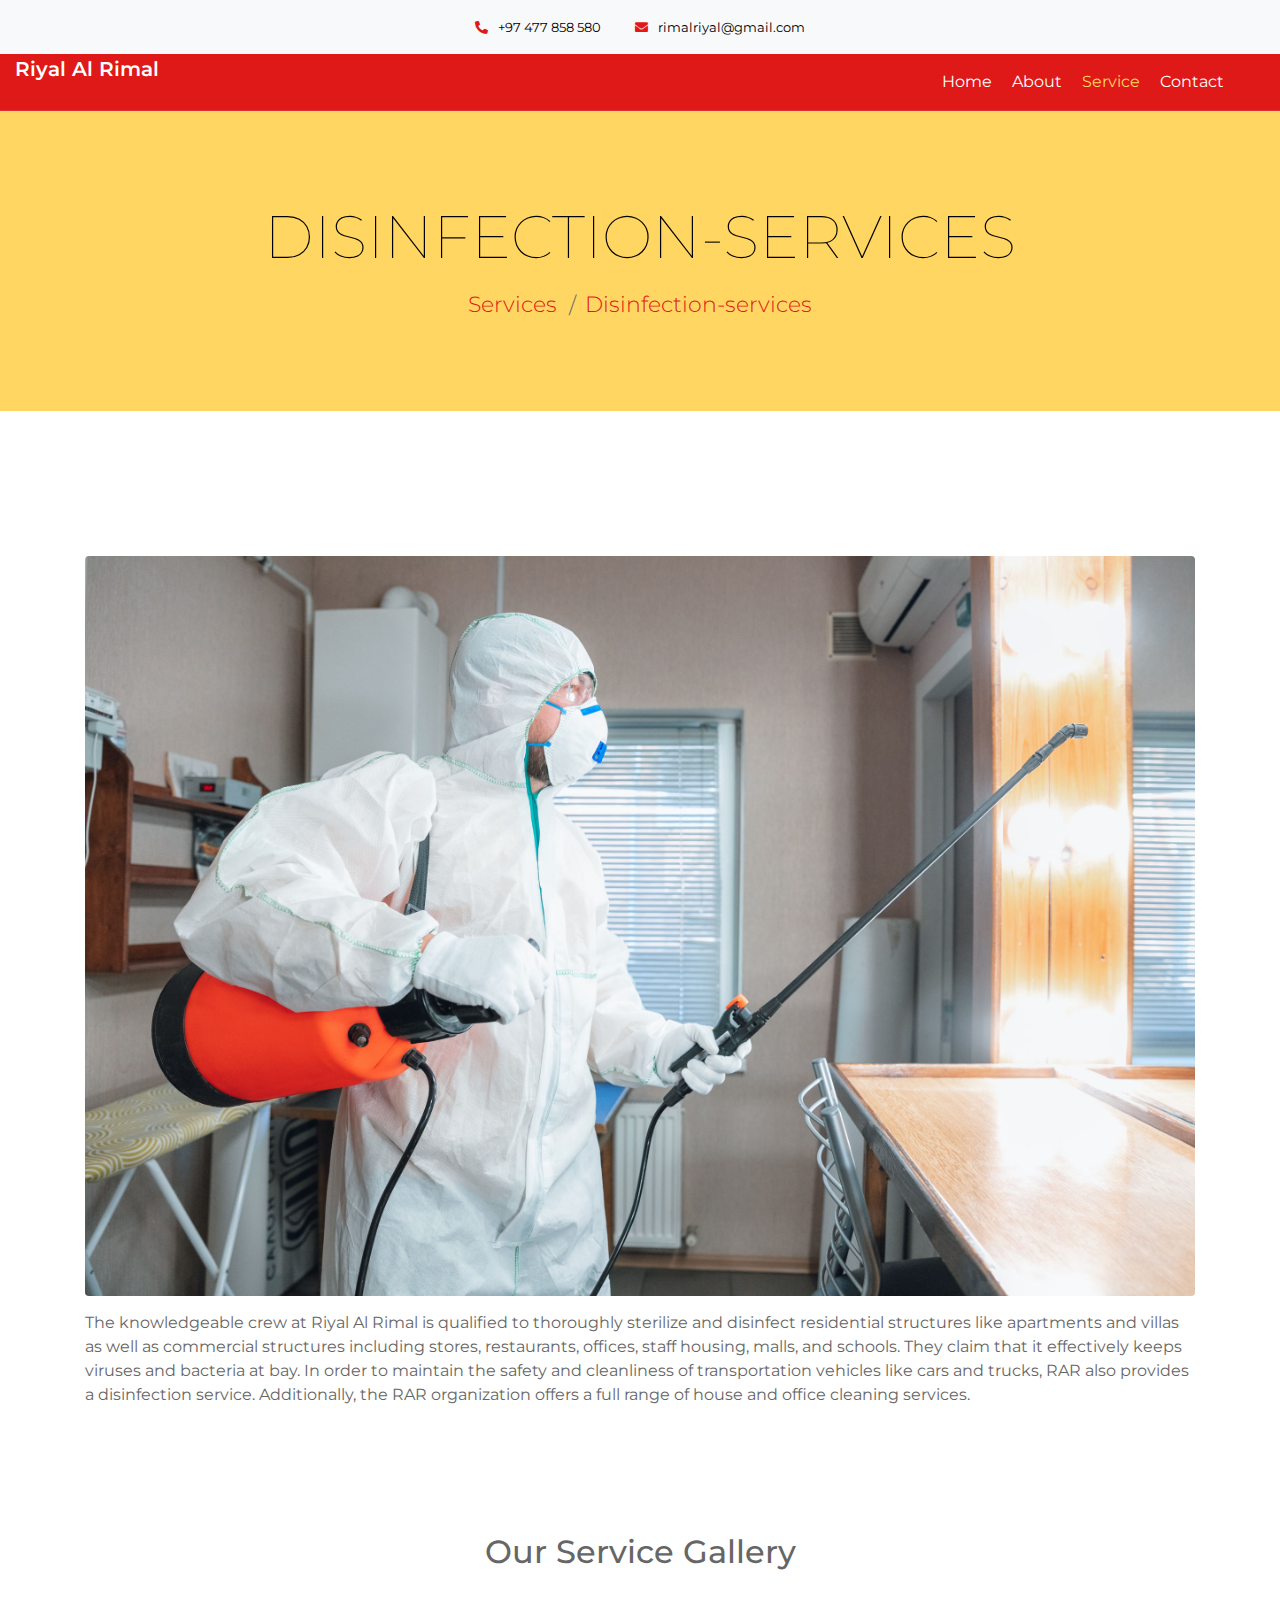
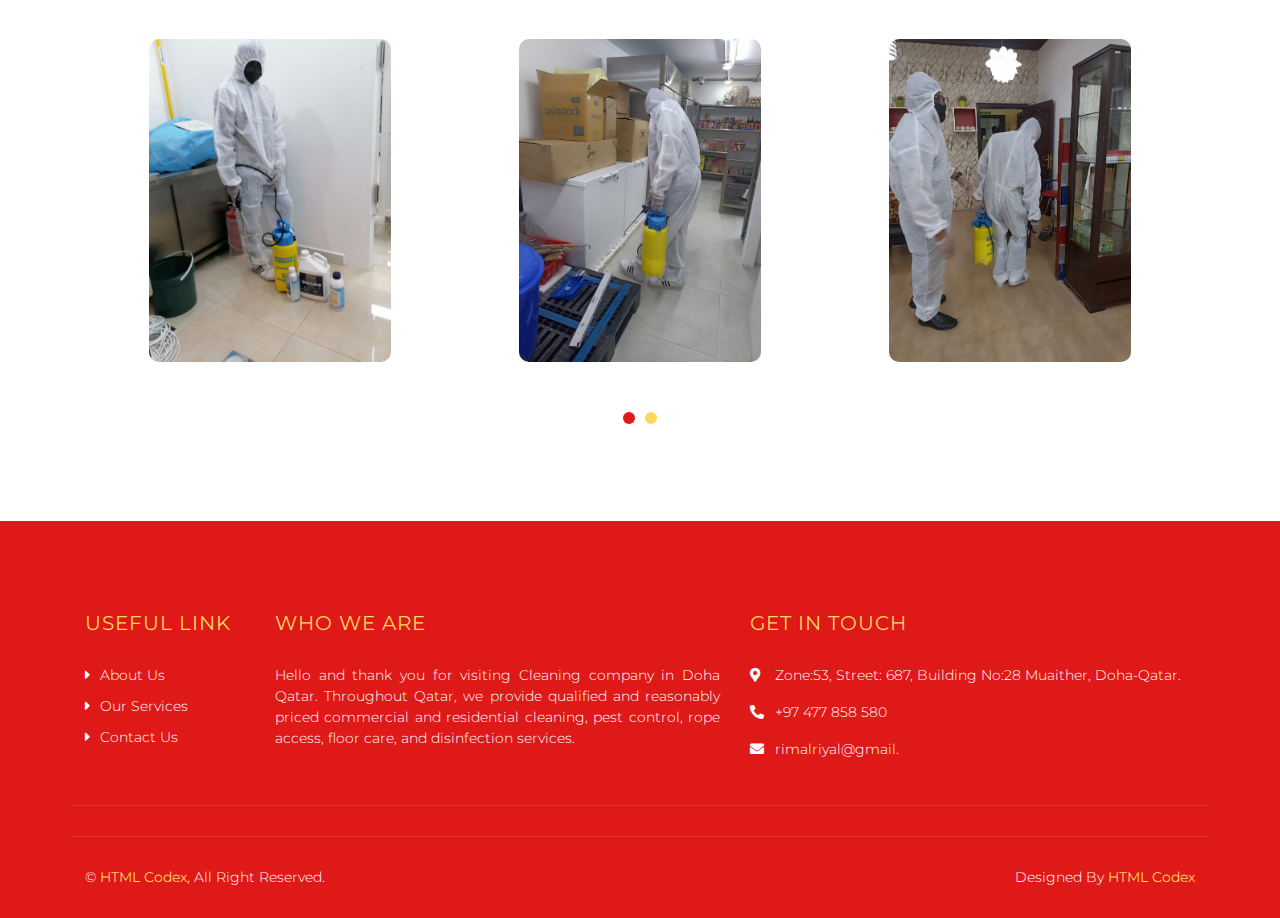
<file: services/Disinfection-services.html>
<!DOCTYPE html>
<html lang="en">
    <head>
        <meta charset="utf-8">
        <title>Riyal Al Rimal</title>
        <meta content="width=device-width, initial-scale=1.0" name="viewport">
        <meta content="Cleaning company in Doha Qatar" name="keywords">
        <meta content="Cleaning company in Doha Qatar" name="description">

        <!-- Favicon -->
        <link href="../img/favicon.ico" rel="icon">

        <!-- Google Font -->
        <link href="https://fonts.googleapis.com/css2?family=Montserrat:wght@100;300;400&display=swap" rel="stylesheet">
        
        <!-- CSS Libraries -->
        <link href="https://stackpath.bootstrapcdn.com/bootstrap/4.4.1/css/bootstrap.min.css" rel="stylesheet">
        <link href="https://cdnjs.cloudflare.com/ajax/libs/font-awesome/5.10.0/css/all.min.css" rel="stylesheet">
        <link href="../lib/owlcarousel/assets/owl.carousel.min.css" rel="stylesheet">
        <link href="../lib/lightbox/css/lightbox.min.css" rel="stylesheet">

        <!-- Template Stylesheet -->
        <link href="../css/style.css" rel="stylesheet">
    </head>

    <body>
        <div class="wrapper">
            <!-- Header Start -->
            <div class="header">
                <div class="container-fluid">
                    <div class="header-top row align-items-center">

                        <div class="topbar col-lg-12 bg-light">
                            <div class="topbar-col">
                                <a href="tel:+97477858580"><i class="fa fa-phone-alt"></i>+97 477 858 580</a>
                            </div>
                            <div class="topbar-col">
                                <a href="mailto:rimalriyal@gmail.com"><i class="fa fa-envelope"></i>rimalriyal@gmail.com</a>
                            </div>
                            <!-- <div class="topbar-col">
                                <div class="topbar-social">
                                    <a href=""><i class="fab fa-twitter"></i></a>
                                    <a href=""><i class="fab fa-facebook-f"></i></a>
                                    <a href=""><i class="fab fa-youtube"></i></a>
                                    <a href=""><i class="fab fa-instagram"></i></a>
                                    <a href=""><i class="fab fa-linkedin-in"></i></a>
                                </div>
                            </div> -->
                        </div>

                        <div  class="col-lg-12 d-flex" id="header">
                            <div class="w-100 brand-wrap">
                                <div class="brand">
                                    <a href="../index.html">
                                        Riyal Al Rimal
                                    </a>
                                </div>
                            </div>
                            <div class="col-lg-9 col-sm-3">                            
                                <div class="navbar navbar-expand-lg navbar-light">
                                    <button type="button" class="navbar-toggler" data-toggle="collapse" data-target="#navbarCollapse">
                                        <span class="navbar-toggler-icon"></span>
                                    </button>
    
                                    <div class="collapse navbar-collapse justify-content-between" id="navbarCollapse">
                                        <div class="navbar-nav ml-auto">
                                            <a href="../index.html" class="nav-item nav-link ">Home</a>
                                            <a href="../about.html" class="nav-item nav-link">About</a>
                                            <a href="../service.html" class="nav-item nav-link active">Service</a>
                                            
                                            <a href="../contact.html" class="nav-item nav-link">Contact</a>
                                            
                                        </div>
                                    </div>
                                </div>
                            </div>
                        </div>
                    </div>
                </div>
            </div>
            <!-- Header End -->
            
            
            <!-- Page Header Start -->
            <div class="page-header">
                <div class="container">
                    <div class="row">
                        <div class="col-12">
                            <h2>Disinfection-services</h2>
                        </div>
                        <div class="col-12">
                            <a href="../service.html">Services</a>
                            <a href="Disinfection-services.html">Disinfection-services</a>
                        </div>
                    </div>
                </div>
            </div>
            <!-- Page Header End -->


            <!-- Single Page Start -->
            <div class="single">
                <div class="container">
                    <div class="section-header">
                        <!-- <p>Single Page</p>
                        <h2>This is Page Title</h2> -->
                    </div>
                    <div class="row">
                        <div class="col-12">
                            <img class="img-fluid rounded" src="../img/Disinfection-services.png" alt="Image">
                            
                            <p>
                                The knowledgeable crew at Riyal Al Rimal is qualified to thoroughly sterilize and disinfect residential structures like apartments and villas as well as commercial structures including stores, restaurants, offices, staff housing, malls, and schools. They claim that it effectively keeps viruses and bacteria at bay. In order to maintain the safety and cleanliness of transportation vehicles like cars and trucks, RAR also provides a disinfection service. Additionally, the RAR organization offers a full range of house and office cleaning services.
                            </p>
                            <!-- </p>
                            <p>
                                Mauris tempor et odio ut condimentum. Donec eleifend magna eu hendrerit lacinia. Praesent luctus diam ut rhoncus vulputate. Class aptent taciti sociosqu ad litora torquent per conubia nostra, per inceptos himenaeos. Sed ut metus efficitur, volutpat eros et, mollis enim. Sed quis tortor id erat iaculis sagittis. Aenean at pretium lorem. Vestibulum ante ipsum primis in faucibus orci luctus et ultrices posuere cubilia curae; Etiam sollicitudin vitae lacus id fermentum. Nullam sit amet tortor arcu. Lorem ipsum dolor sit amet, consectetur adipiscing elit. Pellentesque elementum nibh in dui congue, id faucibus lectus auctor. Nunc quis tincidunt odio, id finibus massa. Phasellus tincidunt libero est, in blandit turpis malesuada a. Quisque congue, mauris non consectetur tempus, arcu urna blandit arcu, ac finibus dolor ante ut nibh. Etiam congue dignissim sollicitudin. 
                            </p>
                            <ul class="list-group">
                                <li class="list-group-item">First list item</li>
                                <li class="list-group-item">Second list item</li>
                                <li class="list-group-item">Third list item</li>
                            </ul>
                            <h3>Donec vel euismod tortor</h3>
                            <p>
                                Donec vel euismod tortor. Aenean euismod risus ac enim hendrerit, ac sagittis erat porta. Donec ultrices et massa at ullamcorper. Nam faucibus mattis mattis. Etiam a metus condimentum, pretium elit a, accumsan dui. Donec ipsum erat, ultricies ut ante vel, consequat elementum nibh. Vestibulum egestas id nunc lobortis bibendum. Aliquam odio ex, efficitur vitae risus vitae, iaculis suscipit justo. Nam eleifend orci nulla, in pulvinar risus eleifend sit amet
                            </p>
                            <p>
                                Aenean dolor nisi, ultrices vitae urna vitae, tristique auctor tortor. Cras eu aliquet metus. Nunc volutpat est nec convallis vulputate. Maecenas quis tortor molestie, maximus arcu mattis, vehicula orci. Curabitur consequat eu orci vel vulputate. In mollis purus in tellus consectetur, at tristique lacus gravida. Integer tempor mattis elit, eu mollis tellus pretium in. Duis id iaculis ipsum, eu tempus purus. Fusce euismod lacus quis felis eleifend egestas. Nam at dolor vitae risus varius mattis sed ut tortor. Pellentesque habitant morbi tristique senectus et netus et malesuada fames ac turpis egestas. Pellentesque diam nisl, interdum sit amet congue efficitur, ultrices id dolor. 
                            </p>
                            <table class="table table-bordered">
                                <thead>
                                    <tr>
                                        <th>Table Head</th>
                                        <th>Table Head</th>
                                        <th>Table Head</th>
                                    </tr>
                                </thead>
                                <tbody>
                                    <tr>
                                        <td>Table Cell</td>
                                        <td>Table Cell</td>
                                        <td>Table Cell</td>
                                    </tr>
                                    <tr>
                                        <td>Table Cell</td>
                                        <td>Table Cell</td>
                                        <td>Table Cell</td>
                                    </tr>
                                    <tr>
                                        <td>Table Cell</td>
                                        <td>Table Cell</td>
                                        <td>Table Cell</td>
                                    </tr>
                                </tbody>
                            </table> -->
                        </div>
                    </div>
                </div>
            </div>
            <!-- Single Page End -->

             <!-- Testimonial Start -->
             <div class="testimonial">
                <div class="container">
                    <div class="section-header">
                        <h2>Our Service Gallery</h2>
                    </div>
                    <div class="owl-carousel testimonials-carousel">
                        <div class="testimonial-item">
                            <div class="testimonial-img">
                                <img src="../img/actual-photo-1.jpeg" alt="">
                            </div>
                        </div>
                        <div class="testimonial-item">
                            <div class="testimonial-img">
                                <img src="../img/actual-photo-2.jpeg" alt="">
                            </div>
                        </div>
                        <div class="testimonial-item">
                            <div class="testimonial-img">
                                <img src="../img/actual-photo-3.jpeg" alt="">
                            </div>
                        </div>
                        <div class="testimonial-item">
                            <div class="testimonial-img">
                                <img src="../img/actual-photo-4.jpeg" alt="">
                            </div>
                        </div>
                    </div>
                </div>
            </div>
            <!-- Testimonial End -->


            <!-- Footer Start -->
            <div class="footer">
                <div class="container">
                    <div class="row">
                        <div class="col-md-6 col-lg-2">
                            <div class="footer-link">
                                <h2>Useful Link</h2>
                                <a href="about.html">About Us</a>
                                <a href="service.html">Our Services</a>
                                <a href="contact.html">Contact Us</a>
                            </div>
                        </div>
                        <div class="col-md-6 col-lg-5">
                            <div class="footer-contact">
                                <h2>Who we are</h2>
                                <p class="text-justify">
                                    Hello and thank you for visiting Cleaning company in Doha Qatar. 
                                    Throughout Qatar, we provide qualified and reasonably priced commercial and residential cleaning, pest control, rope access, floor care, and disinfection services.                                    
                                </p>
                            </div>
                        </div>
                        <div class="col-md-6 col-lg-5">
                            <div class="footer-contact">
                                <h2>Get In Touch</h2>
                                <p><i class="fa fa-map-marker-alt"></i>Zone:53, Street: 687, Building No:28 Muaither, Doha-Qatar.</p>
                                <p><a href="tel:+97477858580" class="text-white"><i class="fa fa-phone-alt"></i>+97 477 858 580</a></p>
                                <p><a href="mailto:rimalriyal@gmail.com"  class="text-white"><i class="fa fa-envelope"></i>rimalriyal@gmail.</a></p>
                                <!-- <div class="footer-social">
                                    <a href=""><i class="fab fa-twitter"></i></a>
                                    <a href=""><i class="fab fa-facebook-f"></i></a>
                                    <a href=""><i class="fab fa-youtube"></i></a>
                                    <a href=""><i class="fab fa-instagram"></i></a>
                                    <a href=""><i class="fab fa-linkedin-in"></i></a>
                                </div> -->
                            </div>
                        </div>
                        
                    </div>
                </div>
                <div class="container footer-menu">
                    <!-- <div class="f-menu">
                        <a href=""><i class="fab fa-twitter"></i></a>
                        <a href=""><i class="fab fa-facebook-f"></i></a>
                        <a href=""><i class="fab fa-youtube"></i></a>
                        <a href=""><i class="fab fa-instagram"></i></a>
                        <a href=""><i class="fab fa-linkedin-in"></i></a>
                    </div> -->
                </div>
                <div class="container copyright">
                    <div class="row">
                        <div class="col-md-6">
                            <p>&copy; <a href="https://htmlcodex.com">HTML Codex</a>, All Right Reserved.</p>
                        </div>
                        <div class="col-md-6">
                            <p>Designed By <a href="https://htmlcodex.com">HTML Codex</a></p>
                        </div>
                    </div>
                </div>
            </div>
            <!-- Footer End -->
            
            <a href="#" class="back-to-top"><i class="fa fa-chevron-up"></i></a>
        </div>

        <!-- JavaScript Libraries -->
        <script src="https://code.jquery.com/jquery-3.4.1.min.js"></script>
        <script src="https://stackpath.bootstrapcdn.com/bootstrap/4.4.1/js/bootstrap.bundle.min.js"></script>
        <script src="../lib/easing/easing.min.js"></script>
        <script src="../lib/owlcarousel/owl.carousel.min.js"></script>
        <script src="../lib/isotope/isotope.pkgd.min.js"></script>
        <script src="../lib/lightbox/js/lightbox.min.js"></script>

        <!-- Template Javascript -->
        <script src="../js/main.js"></script>
        <script async src='https://d2mpatx37cqexb.cloudfront.net/delightchat-whatsapp-widget/embeds/embed.min.js'></script>
        <script>
          var wa_btnSetting = {"btnColor":"#16BE45","ctaText":"WhatsApp Us","cornerRadius":40,"marginBottom":20,"marginLeft":20,"marginRight":20,"btnPosition":"right","whatsAppNumber":"+97477858580","welcomeMessage":"Hi, I'm interested in your services.","zIndex":999999,"btnColorScheme":"light"};
          var wa_widgetSetting = {"title":"Riyal Al Rimal","subTitle":"Typically replies in minutes","headerBackgroundColor":"#1f7539","headerColorScheme":"light","greetingText":"Hi there! \nHow can I help you?","ctaText":"Start Chat","btnColor":"#1A1A1A","cornerRadius":40,"welcomeMessage":"Hi, I'm interested in your services.","btnColorScheme":"light","brandImage":"https://www.linkpicture.com/q/WhatsApp-Image-2022-10-10-at-2.41.51-PM.jpeg","darkHeaderColorScheme":{"title":"#333333","subTitle":"#4F4F4F"}};  
          window.onload = () => {
            _waEmbed(wa_btnSetting, wa_widgetSetting);
          };
        </script>
    </body>
</html>
</file>
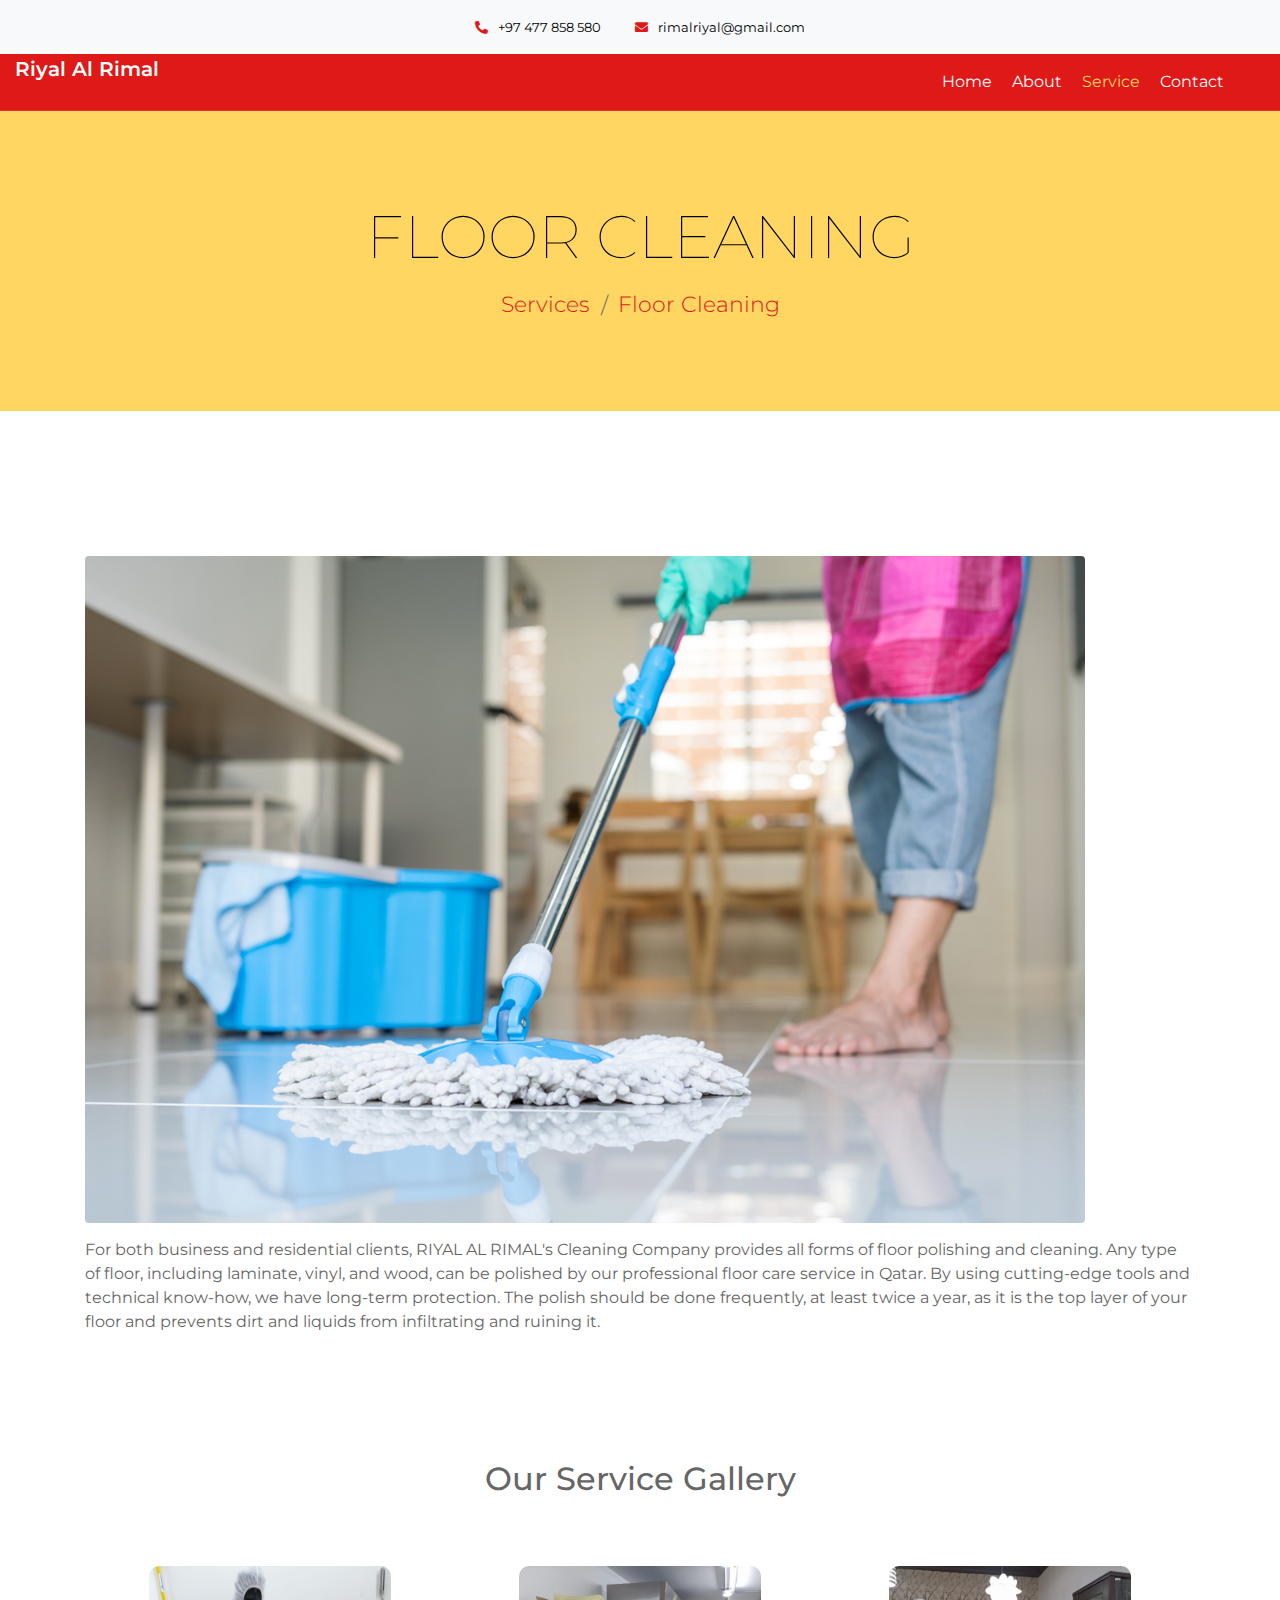
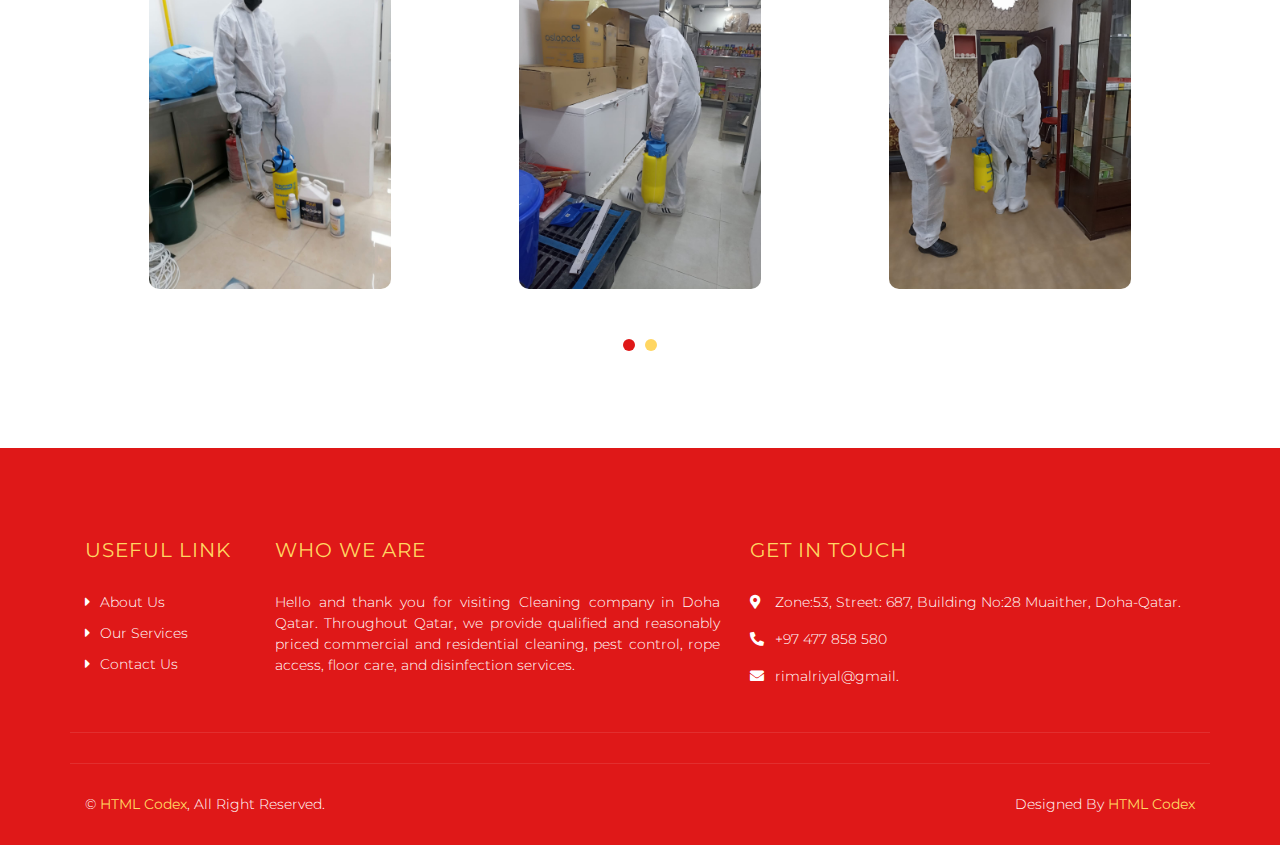
<file: services/flour-cleaning.html>
<!DOCTYPE html>
<html lang="en">
    <head>
        <meta charset="utf-8">
        <title>Riyal Al Rimal</title>
        <meta content="width=device-width, initial-scale=1.0" name="viewport">
        <meta content="Cleaning company in Doha Qatar" name="keywords">
        <meta content="Cleaning company in Doha Qatar" name="description">

        <!-- Favicon -->
        <link href="../img/favicon.ico" rel="icon">

        <!-- Google Font -->
        <link href="https://fonts.googleapis.com/css2?family=Montserrat:wght@100;300;400&display=swap" rel="stylesheet">
        
        <!-- CSS Libraries -->
        <link href="https://stackpath.bootstrapcdn.com/bootstrap/4.4.1/css/bootstrap.min.css" rel="stylesheet">
        <link href="https://cdnjs.cloudflare.com/ajax/libs/font-awesome/5.10.0/css/all.min.css" rel="stylesheet">
        <link href="../lib/owlcarousel/assets/owl.carousel.min.css" rel="stylesheet">
        <link href="../lib/lightbox/css/lightbox.min.css" rel="stylesheet">

        <!-- Template Stylesheet -->
        <link href="../css/style.css" rel="stylesheet">
    </head>

    <body>
        <div class="wrapper">
            <!-- Header Start -->
            <div class="header">
                <div class="container-fluid">
                    <div class="header-top row align-items-center">

                        <div class="topbar col-lg-12 bg-light">
                            <div class="topbar-col">
                                <a href="tel:+97477858580"><i class="fa fa-phone-alt"></i>+97 477 858 580</a>
                            </div>
                            <div class="topbar-col">
                                <a href="mailto:rimalriyal@gmail.com"><i class="fa fa-envelope"></i>rimalriyal@gmail.com</a>
                            </div>
                            <!-- <div class="topbar-col">
                                <div class="topbar-social">
                                    <a href=""><i class="fab fa-twitter"></i></a>
                                    <a href=""><i class="fab fa-facebook-f"></i></a>
                                    <a href=""><i class="fab fa-youtube"></i></a>
                                    <a href=""><i class="fab fa-instagram"></i></a>
                                    <a href=""><i class="fab fa-linkedin-in"></i></a>
                                </div>
                            </div> -->
                        </div>

                        <div  class="col-lg-12 d-flex" id="header">
                            <div class="w-100 brand-wrap">
                                <div class="brand">
                                    <a href="../index.html">
                                        Riyal Al Rimal
                                    </a>
                                </div>
                            </div>
                            <div class="col-lg-9 col-sm-3">                            
                                <div class="navbar navbar-expand-lg navbar-light">
                                    <button type="button" class="navbar-toggler" data-toggle="collapse" data-target="#navbarCollapse">
                                        <span class="navbar-toggler-icon"></span>
                                    </button>
    
                                    <div class="collapse navbar-collapse justify-content-between" id="navbarCollapse">
                                        <div class="navbar-nav ml-auto">
                                            <a href="../index.html" class="nav-item nav-link ">Home</a>
                                            <a href="../about.html" class="nav-item nav-link">About</a>
                                            <a href="../service.html" class="nav-item nav-link active">Service</a>
                                            
                                            <a href="../contact.html" class="nav-item nav-link">Contact</a>
                                            
                                        </div>
                                    </div>
                                </div>
                            </div>
                        </div>
                    </div>
                </div>
            </div>
            <!-- Header End -->
            
            
            <!-- Page Header Start -->
            <div class="page-header">
                <div class="container">
                    <div class="row">
                        <div class="col-12">
                            <h2>Floor Cleaning</h2>
                        </div>
                        <div class="col-12">
                            <a href="../service.html">Services</a>
                            <a href="flour-cleaning.html">Floor Cleaning</a>
                        </div>
                    </div>
                </div>
            </div>
            <!-- Page Header End -->


            <!-- Single Page Start -->
            <div class="single">
                <div class="container">
                    <div class="section-header">
                        <!-- <p>Single Page</p>
                        <h2>This is Page Title</h2> -->
                    </div>
                    <div class="row">
                        <div class="col-12">
                            <img class="img-fluid rounded" src="../img/flour-cleaning.jpg" alt="Image">
                            
                            <p>
                                For both business and residential clients, RIYAL AL RIMAL's Cleaning Company provides all forms of floor polishing and cleaning. Any type of floor, including laminate, vinyl, and wood, can be polished by our professional floor care service in Qatar. By using cutting-edge tools and technical know-how, we have long-term protection. The polish should be done frequently, at least twice a year, as it is the top layer of your floor and prevents dirt and liquids from infiltrating and ruining it.
                            </p>
                            
                            <!-- <table class="table table-bordered">
                                <thead>
                                    <tr>
                                        <th>Table Head</th>
                                        <th>Table Head</th>
                                        <th>Table Head</th>
                                    </tr>
                                </thead>
                                <tbody>
                                    <tr>
                                        <td>Table Cell</td>
                                        <td>Table Cell</td>
                                        <td>Table Cell</td>
                                    </tr>
                                    <tr>
                                        <td>Table Cell</td>
                                        <td>Table Cell</td>
                                        <td>Table Cell</td>
                                    </tr>
                                    <tr>
                                        <td>Table Cell</td>
                                        <td>Table Cell</td>
                                        <td>Table Cell</td>
                                    </tr>
                                </tbody>
                            </table> -->
                        </div>
                    </div>
                </div>
            </div>
            <!-- Single Page End -->

             <!-- Testimonial Start -->
             <div class="testimonial">
                <div class="container">
                    <div class="section-header">
                        <h2>Our Service Gallery</h2>
                    </div>
                    <div class="owl-carousel testimonials-carousel">
                        <div class="testimonial-item">
                            <div class="testimonial-img">
                                <img src="../img/actual-photo-1.jpeg" alt="">
                            </div>
                        </div>
                        <div class="testimonial-item">
                            <div class="testimonial-img">
                                <img src="../img/actual-photo-2.jpeg" alt="">
                            </div>
                        </div>
                        <div class="testimonial-item">
                            <div class="testimonial-img">
                                <img src="../img/actual-photo-3.jpeg" alt="">
                            </div>
                        </div>
                        <div class="testimonial-item">
                            <div class="testimonial-img">
                                <img src="../img/actual-photo-4.jpeg" alt="">
                            </div>
                        </div>
                    </div>
                </div>
            </div>
            <!-- Testimonial End -->


            <!-- Footer Start -->
            <div class="footer">
                <div class="container">
                    <div class="row">
                        <div class="col-md-6 col-lg-2">
                            <div class="footer-link">
                                <h2>Useful Link</h2>
                                <a href="about.html">About Us</a>
                                <a href="service.html">Our Services</a>
                                <a href="contact.html">Contact Us</a>
                            </div>
                        </div>
                        <div class="col-md-6 col-lg-5">
                            <div class="footer-contact">
                                <h2>Who we are</h2>
                                <p class="text-justify">
                                    Hello and thank you for visiting Cleaning company in Doha Qatar. 
                                    Throughout Qatar, we provide qualified and reasonably priced commercial and residential cleaning, pest control, rope access, floor care, and disinfection services.                                    
                                </p>
                            </div>
                        </div>
                        <div class="col-md-6 col-lg-5">
                            <div class="footer-contact">
                                <h2>Get In Touch</h2>
                                <p><i class="fa fa-map-marker-alt"></i>Zone:53, Street: 687, Building No:28 Muaither, Doha-Qatar.</p>
                                <p><a href="tel:+97477858580" class="text-white"><i class="fa fa-phone-alt"></i>+97 477 858 580</a></p>
                                <p><a href="mailto:rimalriyal@gmail.com"  class="text-white"><i class="fa fa-envelope"></i>rimalriyal@gmail.</a></p>
                                <!-- <div class="footer-social">
                                    <a href=""><i class="fab fa-twitter"></i></a>
                                    <a href=""><i class="fab fa-facebook-f"></i></a>
                                    <a href=""><i class="fab fa-youtube"></i></a>
                                    <a href=""><i class="fab fa-instagram"></i></a>
                                    <a href=""><i class="fab fa-linkedin-in"></i></a>
                                </div> -->
                            </div>
                        </div>
                        
                    </div>
                </div>
                <div class="container footer-menu">
                    <!-- <div class="f-menu">
                        <a href=""><i class="fab fa-twitter"></i></a>
                        <a href=""><i class="fab fa-facebook-f"></i></a>
                        <a href=""><i class="fab fa-youtube"></i></a>
                        <a href=""><i class="fab fa-instagram"></i></a>
                        <a href=""><i class="fab fa-linkedin-in"></i></a>
                    </div> -->
                </div>
                <div class="container copyright">
                    <div class="row">
                        <div class="col-md-6">
                            <p>&copy; <a href="https://htmlcodex.com">HTML Codex</a>, All Right Reserved.</p>
                        </div>
                        <div class="col-md-6">
                            <p>Designed By <a href="https://htmlcodex.com">HTML Codex</a></p>
                        </div>
                    </div>
                </div>
            </div>
            <!-- Footer End -->
            
            <a href="#" class="back-to-top"><i class="fa fa-chevron-up"></i></a>
        </div>

        <!-- JavaScript Libraries -->
        <script src="https://code.jquery.com/jquery-3.4.1.min.js"></script>
        <script src="https://stackpath.bootstrapcdn.com/bootstrap/4.4.1/js/bootstrap.bundle.min.js"></script>
        <script src="../lib/easing/easing.min.js"></script>
        <script src="../lib/owlcarousel/owl.carousel.min.js"></script>
        <script src="../lib/isotope/isotope.pkgd.min.js"></script>
        <script src="../lib/lightbox/js/lightbox.min.js"></script>

        <!-- Template Javascript -->
        <script src="../js/main.js"></script>
        <script async src='https://d2mpatx37cqexb.cloudfront.net/delightchat-whatsapp-widget/embeds/embed.min.js'></script>
        <script>
          var wa_btnSetting = {"btnColor":"#16BE45","ctaText":"WhatsApp Us","cornerRadius":40,"marginBottom":20,"marginLeft":20,"marginRight":20,"btnPosition":"right","whatsAppNumber":"+97477858580","welcomeMessage":"Hi, I'm interested in your services.","zIndex":999999,"btnColorScheme":"light"};
          var wa_widgetSetting = {"title":"Riyal Al Rimal","subTitle":"Typically replies in minutes","headerBackgroundColor":"#1f7539","headerColorScheme":"light","greetingText":"Hi there! \nHow can I help you?","ctaText":"Start Chat","btnColor":"#1A1A1A","cornerRadius":40,"welcomeMessage":"Hi, I'm interested in your services.","btnColorScheme":"light","brandImage":"https://www.linkpicture.com/q/WhatsApp-Image-2022-10-10-at-2.41.51-PM.jpeg","darkHeaderColorScheme":{"title":"#333333","subTitle":"#4F4F4F"}};  
          window.onload = () => {
            _waEmbed(wa_btnSetting, wa_widgetSetting);
          };
        </script>
    </body>
</html>
</file>
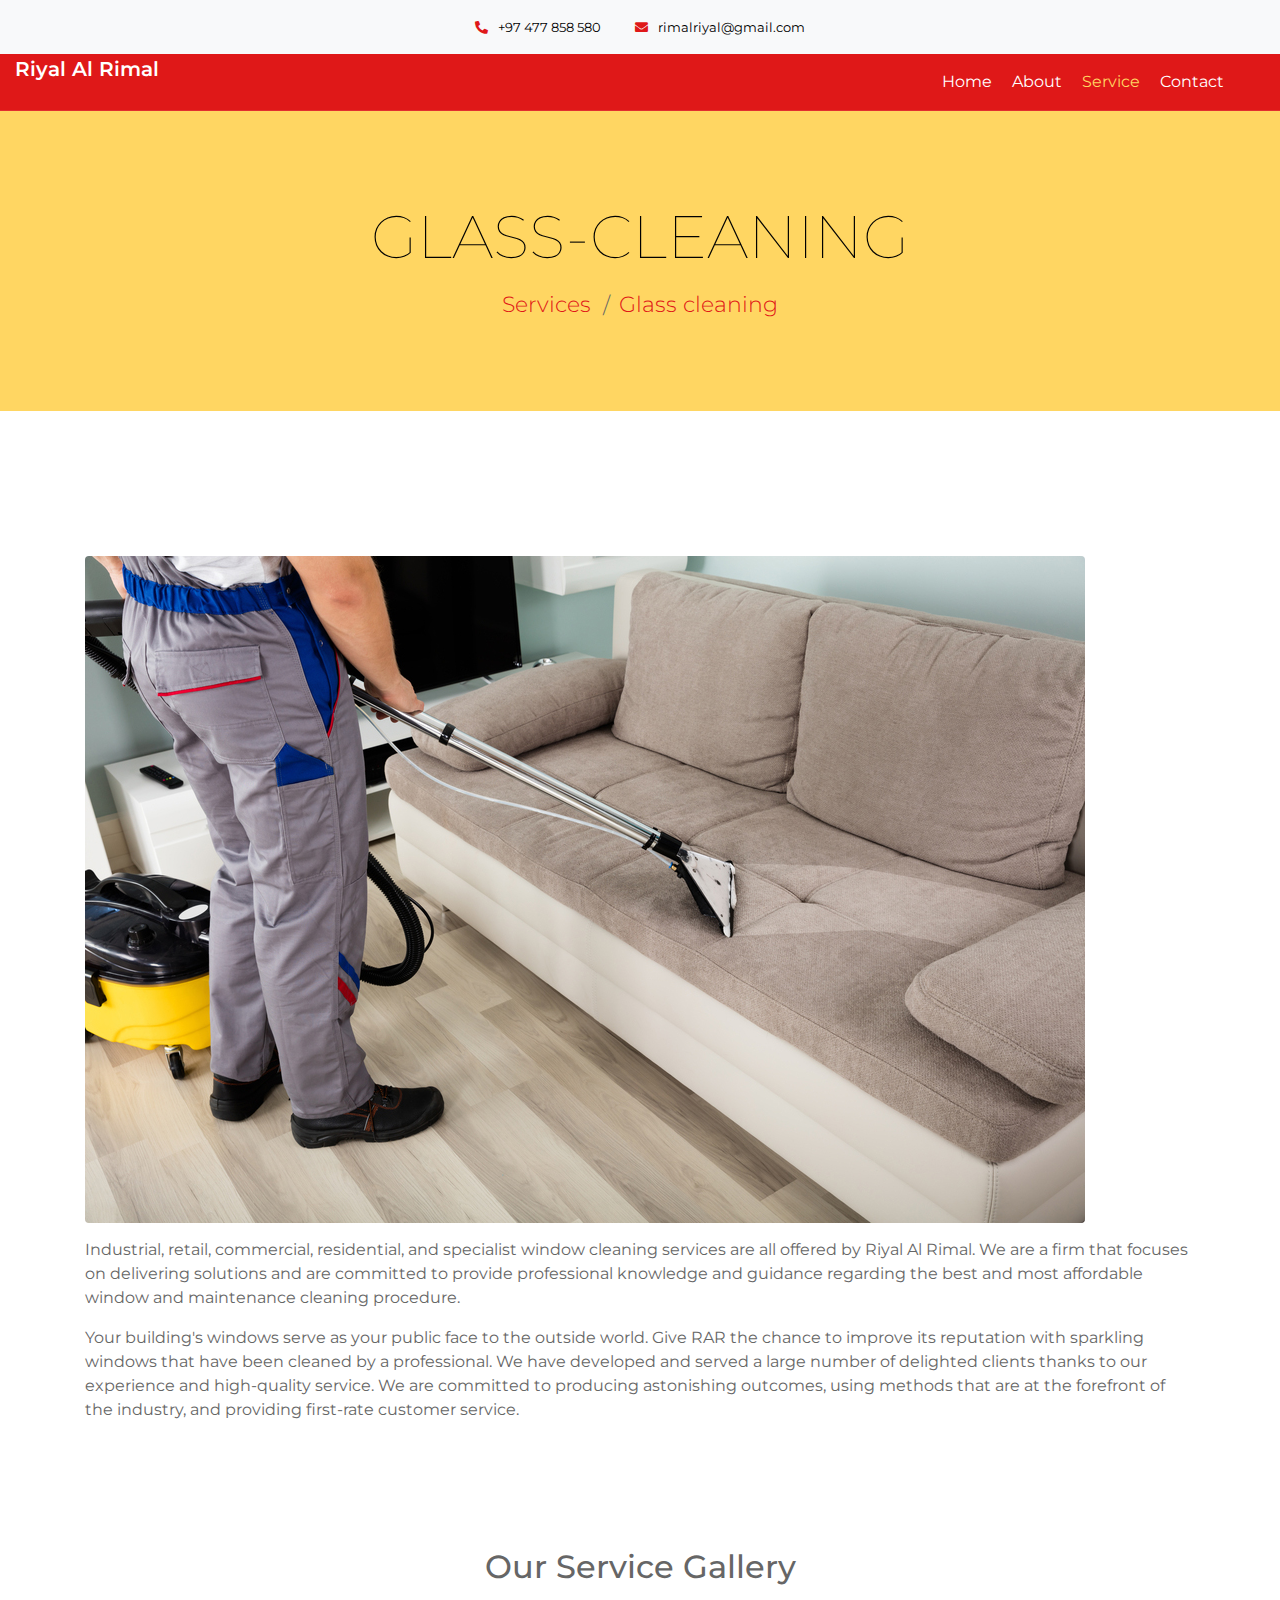
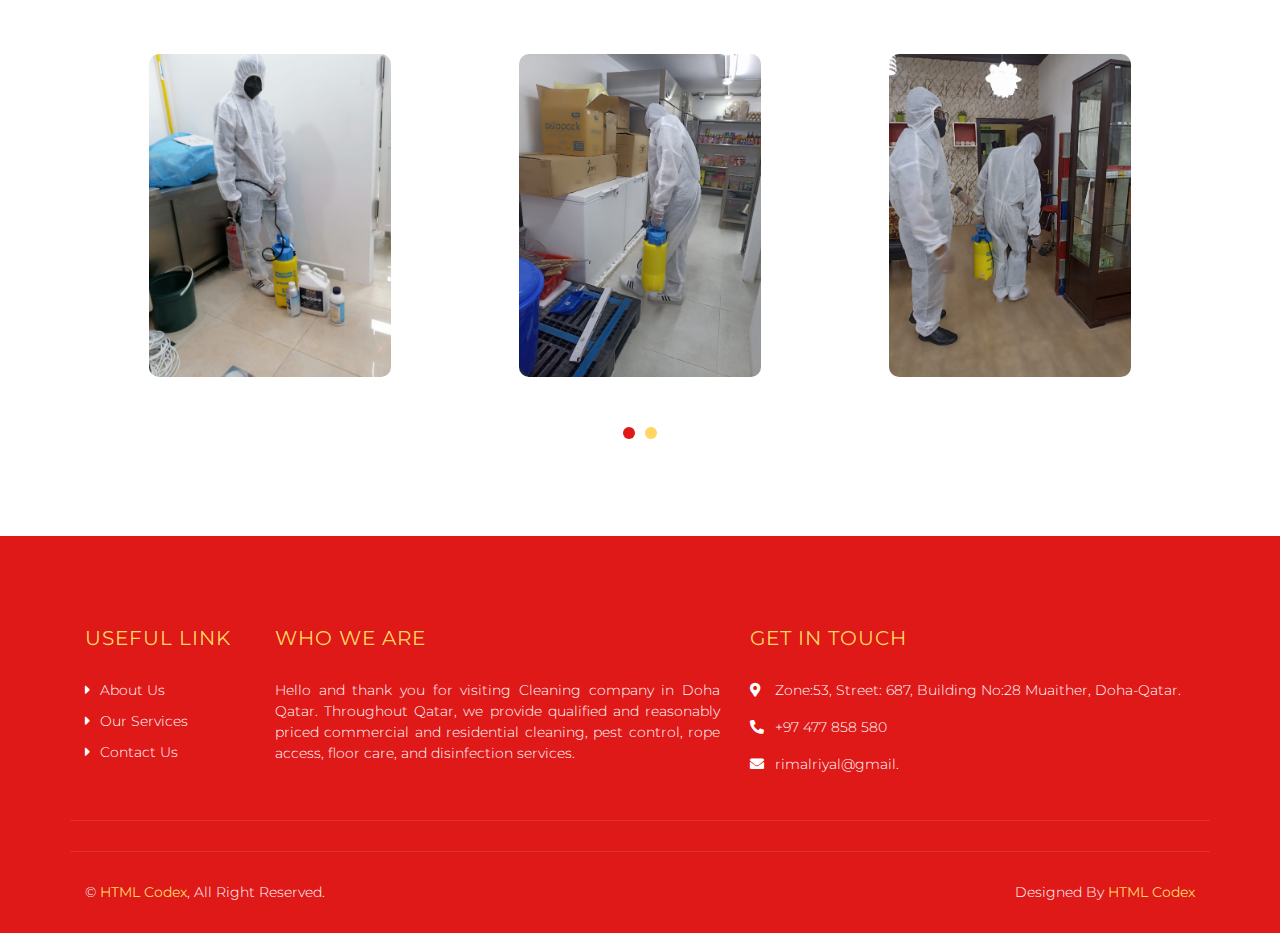
<file: services/glass-cleaning.html>
<!DOCTYPE html>
<html lang="en">
    <head>
        <meta charset="utf-8">
        <title>Riyal Al Rimal</title>
        <meta content="width=device-width, initial-scale=1.0" name="viewport">
        <meta content="Cleaning company in Doha Qatar" name="keywords">
        <meta content="Cleaning company in Doha Qatar" name="description">

        <!-- Favicon -->
        <link href="../img/favicon.ico" rel="icon">

        <!-- Google Font -->
        <link href="https://fonts.googleapis.com/css2?family=Montserrat:wght@100;300;400&display=swap" rel="stylesheet">
        
        <!-- CSS Libraries -->
        <link href="https://stackpath.bootstrapcdn.com/bootstrap/4.4.1/css/bootstrap.min.css" rel="stylesheet">
        <link href="https://cdnjs.cloudflare.com/ajax/libs/font-awesome/5.10.0/css/all.min.css" rel="stylesheet">
        <link href="../lib/owlcarousel/assets/owl.carousel.min.css" rel="stylesheet">
        <link href="../lib/lightbox/css/lightbox.min.css" rel="stylesheet">

        <!-- Template Stylesheet -->
        <link href="../css/style.css" rel="stylesheet">
    </head>

    <body>
        <div class="wrapper">
            <!-- Header Start -->
            <div class="header">
                <div class="container-fluid">
                    <div class="header-top row align-items-center">

                        <div class="topbar col-lg-12 bg-light">
                            <div class="topbar-col">
                                <a href="tel:+97477858580"><i class="fa fa-phone-alt"></i>+97 477 858 580</a>
                            </div>
                            <div class="topbar-col">
                                <a href="mailto:rimalriyal@gmail.com"><i class="fa fa-envelope"></i>rimalriyal@gmail.com</a>
                            </div>
                            <!-- <div class="topbar-col">
                                <div class="topbar-social">
                                    <a href=""><i class="fab fa-twitter"></i></a>
                                    <a href=""><i class="fab fa-facebook-f"></i></a>
                                    <a href=""><i class="fab fa-youtube"></i></a>
                                    <a href=""><i class="fab fa-instagram"></i></a>
                                    <a href=""><i class="fab fa-linkedin-in"></i></a>
                                </div>
                            </div> -->
                        </div>

                        <div  class="col-lg-12 d-flex" id="header">
                            <div class="w-100 brand-wrap">
                                <div class="brand">
                                    <a href="../index.html">
                                        Riyal Al Rimal
                                    </a>
                                </div>
                            </div>
                            <div class="col-lg-9 col-sm-3">                            
                                <div class="navbar navbar-expand-lg navbar-light">
                                    <button type="button" class="navbar-toggler" data-toggle="collapse" data-target="#navbarCollapse">
                                        <span class="navbar-toggler-icon"></span>
                                    </button>
    
                                    <div class="collapse navbar-collapse justify-content-between" id="navbarCollapse">
                                        <div class="navbar-nav ml-auto">
                                            <a href="../index.html" class="nav-item nav-link ">Home</a>
                                            <a href="../about.html" class="nav-item nav-link">About</a>
                                            <a href="../service.html" class="nav-item nav-link active">Service</a>
                                            
                                            <a href="../contact.html" class="nav-item nav-link">Contact</a>
                                            
                                        </div>
                                    </div>
                                </div>
                            </div>
                        </div>
                    </div>
                </div>
            </div>
            <!-- Header End -->
            
            
            <!-- Page Header Start -->
            <div class="page-header">
                <div class="container">
                    <div class="row">
                        <div class="col-12">
                            <h2>glass-cleaning</h2>
                        </div>
                        <div class="col-12">
                            <a href="../service.html">Services</a>
                            <a href="glass-cleaning.html">Glass cleaning</a>
                        </div>
                    </div>
                </div>
            </div>
            <!-- Page Header End -->


            <!-- Single Page Start -->
            <div class="single">
                <div class="container">
                    <div class="section-header">
                        <!-- <p>Single Page</p>
                        <h2>This is Page Title</h2> -->
                    </div>
                    <div class="row">
                        <div class="col-12">
                            <img class="img-fluid rounded" src="../img/sofa-cleaning.jpg" alt="Image">
                            
                            <p>
                                Industrial, retail, commercial, residential, and specialist window cleaning services are all offered by Riyal Al Rimal. We are a firm that focuses on delivering solutions and are committed to provide professional knowledge and guidance regarding the best and most affordable window and maintenance cleaning procedure.
                            </p>
                            <p>
                                Your building's windows serve as your public face to the outside world. Give RAR the chance to improve its reputation with sparkling windows that have been cleaned by a professional. We have developed and served a large number of delighted clients thanks to our experience and high-quality service. We are committed to producing astonishing outcomes, using methods that are at the forefront of the industry, and providing first-rate customer service.
                            </p>
                            
                        </div>
                    </div>
                </div>
            </div>
            <!-- Single Page End -->

             <!-- Testimonial Start -->
             <div class="testimonial">
                <div class="container">
                    <div class="section-header">
                        <h2>Our Service Gallery</h2>
                    </div>
                    <div class="owl-carousel testimonials-carousel">
                        <div class="testimonial-item">
                            <div class="testimonial-img">
                                <img src="../img/actual-photo-1.jpeg" alt="">
                            </div>
                        </div>
                        <div class="testimonial-item">
                            <div class="testimonial-img">
                                <img src="../img/actual-photo-2.jpeg" alt="">
                            </div>
                        </div>
                        <div class="testimonial-item">
                            <div class="testimonial-img">
                                <img src="../img/actual-photo-3.jpeg" alt="">
                            </div>
                        </div>
                        <div class="testimonial-item">
                            <div class="testimonial-img">
                                <img src="../img/actual-photo-4.jpeg" alt="">
                            </div>
                        </div>
                    </div>
                </div>
            </div>
            <!-- Testimonial End -->


            <!-- Footer Start -->
            <div class="footer">
                <div class="container">
                    <div class="row">
                        <div class="col-md-6 col-lg-2">
                            <div class="footer-link">
                                <h2>Useful Link</h2>
                                <a href="about.html">About Us</a>
                                <a href="service.html">Our Services</a>
                                <a href="contact.html">Contact Us</a>
                            </div>
                        </div>
                        <div class="col-md-6 col-lg-5">
                            <div class="footer-contact">
                                <h2>Who we are</h2>
                                <p class="text-justify">
                                    Hello and thank you for visiting Cleaning company in Doha Qatar. 
                                    Throughout Qatar, we provide qualified and reasonably priced commercial and residential cleaning, pest control, rope access, floor care, and disinfection services.                                    
                                </p>
                            </div>
                        </div>
                        <div class="col-md-6 col-lg-5">
                            <div class="footer-contact">
                                <h2>Get In Touch</h2>
                                <p><i class="fa fa-map-marker-alt"></i>Zone:53, Street: 687, Building No:28 Muaither, Doha-Qatar.</p>
                                <p><a href="tel:+97477858580" class="text-white"><i class="fa fa-phone-alt"></i>+97 477 858 580</a></p>
                                <p><a href="mailto:rimalriyal@gmail.com"  class="text-white"><i class="fa fa-envelope"></i>rimalriyal@gmail.</a></p>
                                <!-- <div class="footer-social">
                                    <a href=""><i class="fab fa-twitter"></i></a>
                                    <a href=""><i class="fab fa-facebook-f"></i></a>
                                    <a href=""><i class="fab fa-youtube"></i></a>
                                    <a href=""><i class="fab fa-instagram"></i></a>
                                    <a href=""><i class="fab fa-linkedin-in"></i></a>
                                </div> -->
                            </div>
                        </div>
                        
                    </div>
                </div>
                <div class="container footer-menu">
                    <!-- <div class="f-menu">
                        <a href=""><i class="fab fa-twitter"></i></a>
                        <a href=""><i class="fab fa-facebook-f"></i></a>
                        <a href=""><i class="fab fa-youtube"></i></a>
                        <a href=""><i class="fab fa-instagram"></i></a>
                        <a href=""><i class="fab fa-linkedin-in"></i></a>
                    </div> -->
                </div>
                <div class="container copyright">
                    <div class="row">
                        <div class="col-md-6">
                            <p>&copy; <a href="https://htmlcodex.com">HTML Codex</a>, All Right Reserved.</p>
                        </div>
                        <div class="col-md-6">
                            <p>Designed By <a href="https://htmlcodex.com">HTML Codex</a></p>
                        </div>
                    </div>
                </div>
            </div>
            <!-- Footer End -->
            
            <a href="#" class="back-to-top"><i class="fa fa-chevron-up"></i></a>
        </div>

        <!-- JavaScript Libraries -->
        <script src="https://code.jquery.com/jquery-3.4.1.min.js"></script>
        <script src="https://stackpath.bootstrapcdn.com/bootstrap/4.4.1/js/bootstrap.bundle.min.js"></script>
        <script src="../lib/easing/easing.min.js"></script>
        <script src="../lib/owlcarousel/owl.carousel.min.js"></script>
        <script src="../lib/isotope/isotope.pkgd.min.js"></script>
        <script src="../lib/lightbox/js/lightbox.min.js"></script>

        <!-- Template Javascript -->
        <script src="../js/main.js"></script>
        <script async src='https://d2mpatx37cqexb.cloudfront.net/delightchat-whatsapp-widget/embeds/embed.min.js'></script>
        <script>
          var wa_btnSetting = {"btnColor":"#16BE45","ctaText":"WhatsApp Us","cornerRadius":40,"marginBottom":20,"marginLeft":20,"marginRight":20,"btnPosition":"right","whatsAppNumber":"+97477858580","welcomeMessage":"Hi, I'm interested in your services.","zIndex":999999,"btnColorScheme":"light"};
          var wa_widgetSetting = {"title":"Riyal Al Rimal","subTitle":"Typically replies in minutes","headerBackgroundColor":"#1f7539","headerColorScheme":"light","greetingText":"Hi there! \nHow can I help you?","ctaText":"Start Chat","btnColor":"#1A1A1A","cornerRadius":40,"welcomeMessage":"Hi, I'm interested in your services.","btnColorScheme":"light","brandImage":"https://www.linkpicture.com/q/WhatsApp-Image-2022-10-10-at-2.41.51-PM.jpeg","darkHeaderColorScheme":{"title":"#333333","subTitle":"#4F4F4F"}};  
          window.onload = () => {
            _waEmbed(wa_btnSetting, wa_widgetSetting);
          };
        </script>
    </body>
</html>
</file>
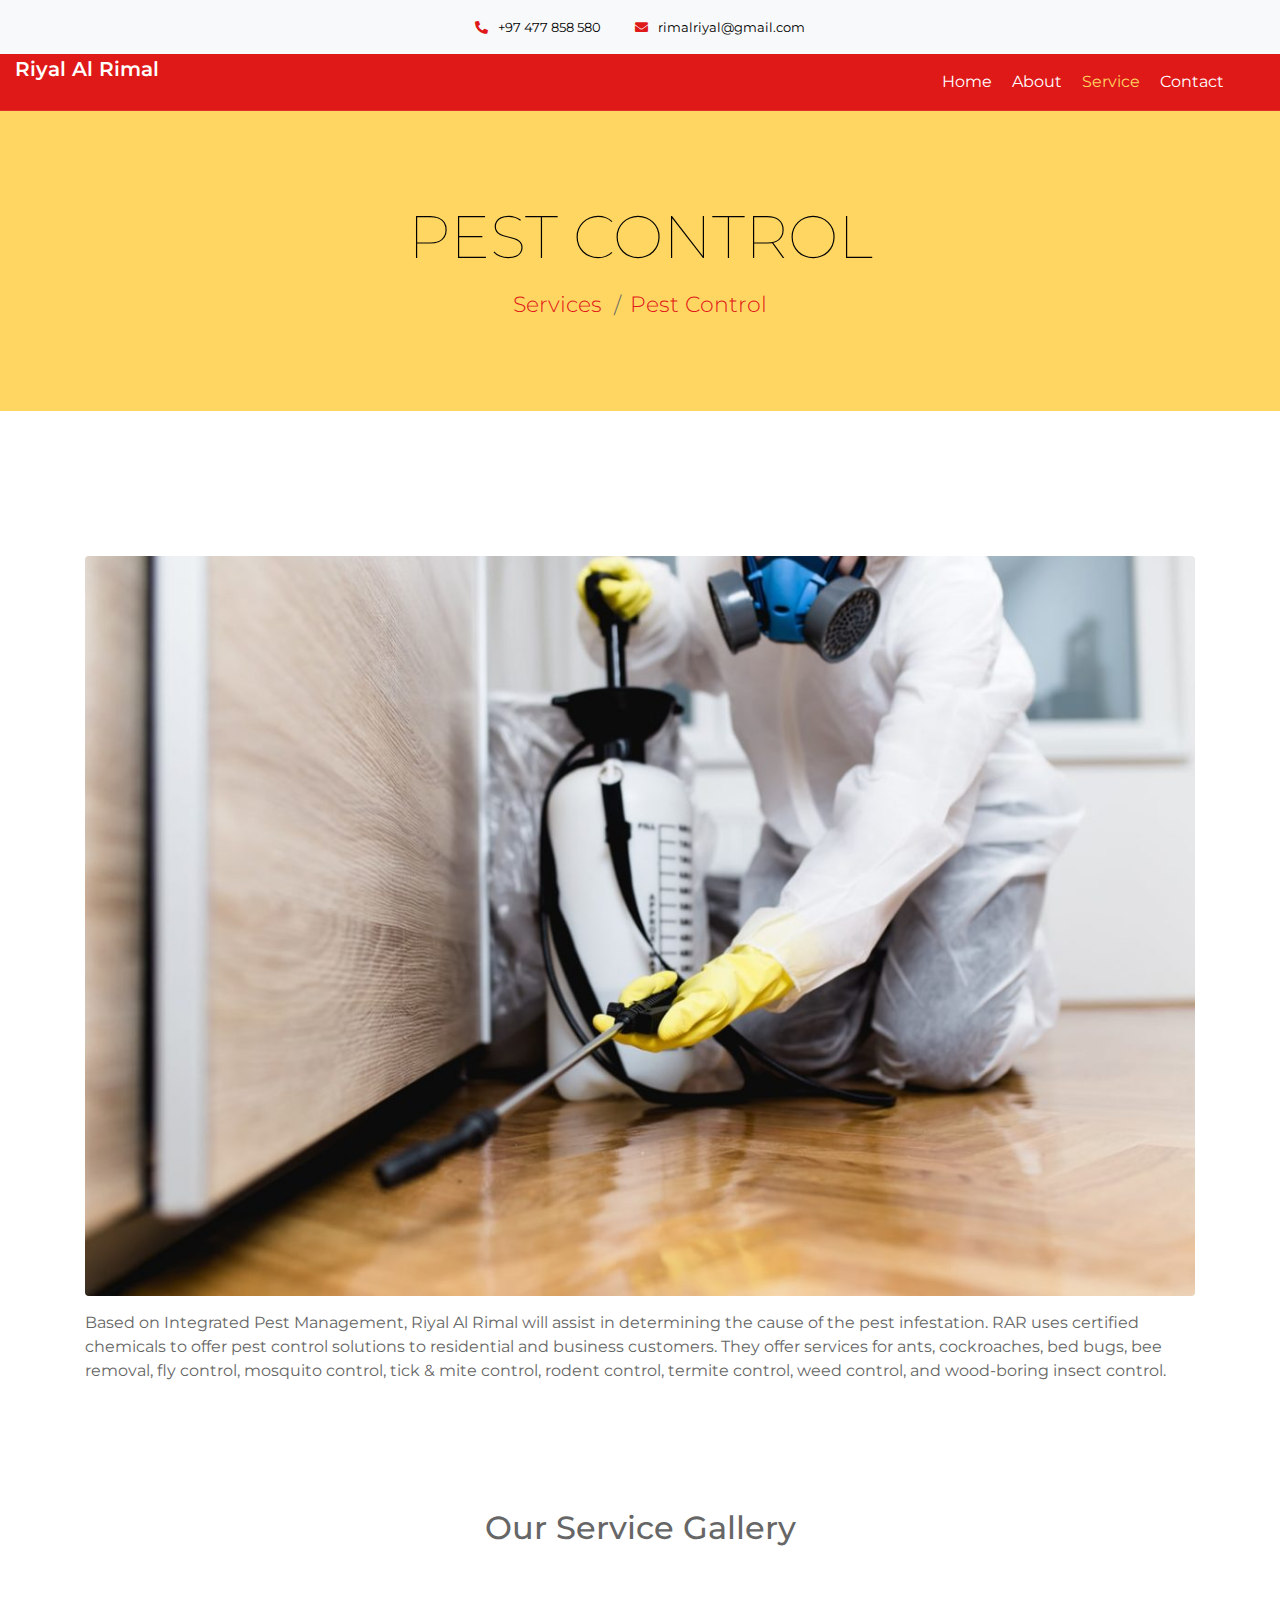
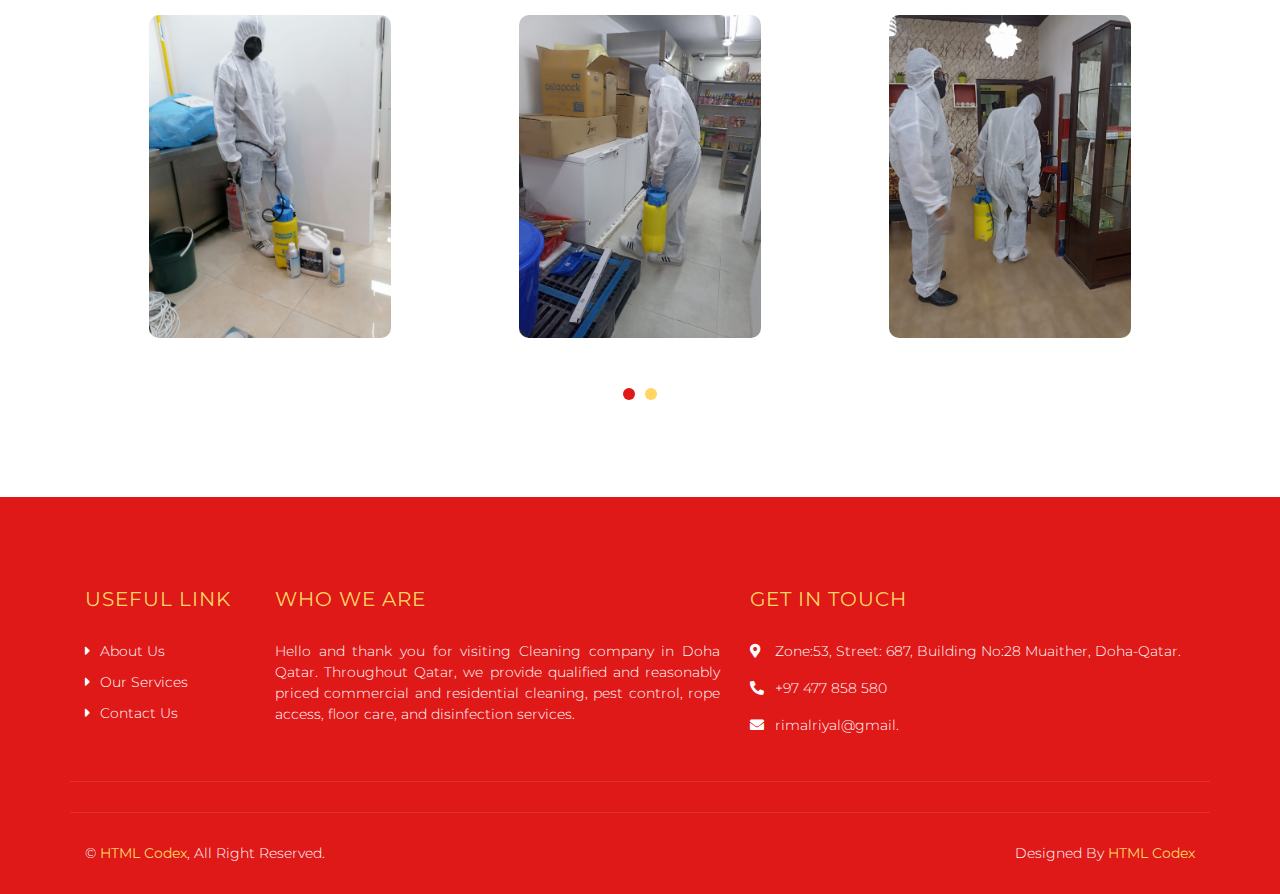
<file: services/pest-control.html>
<!DOCTYPE html>
<html lang="en">
    <head>
        <meta charset="utf-8">
        <title>Riyal Al Rimal</title>
        <meta content="width=device-width, initial-scale=1.0" name="viewport">
        <meta content="Cleaning company in Doha Qatar" name="keywords">
        <meta content="Cleaning company in Doha Qatar" name="description">

        <!-- Favicon -->
        <link href="../img/favicon.ico" rel="icon">

        <!-- Google Font -->
        <link href="https://fonts.googleapis.com/css2?family=Montserrat:wght@100;300;400&display=swap" rel="stylesheet">
        
        <!-- CSS Libraries -->
        <link href="https://stackpath.bootstrapcdn.com/bootstrap/4.4.1/css/bootstrap.min.css" rel="stylesheet">
        <link href="https://cdnjs.cloudflare.com/ajax/libs/font-awesome/5.10.0/css/all.min.css" rel="stylesheet">
        <link href="../lib/owlcarousel/assets/owl.carousel.min.css" rel="stylesheet">
        <link href="../lib/lightbox/css/lightbox.min.css" rel="stylesheet">

        <!-- Template Stylesheet -->
        <link href="../css/style.css" rel="stylesheet">
    </head>

    <body>
        <div class="wrapper">
            <!-- Header Start -->
            <div class="header">
                <div class="container-fluid">
                    <div class="header-top row align-items-center">

                        <div class="topbar col-lg-12 bg-light">
                            <div class="topbar-col">
                                <a href="tel:+97477858580"><i class="fa fa-phone-alt"></i>+97 477 858 580</a>
                            </div>
                            <div class="topbar-col">
                                <a href="mailto:rimalriyal@gmail.com"><i class="fa fa-envelope"></i>rimalriyal@gmail.com</a>
                            </div>
                            <!-- <div class="topbar-col">
                                <div class="topbar-social">
                                    <a href=""><i class="fab fa-twitter"></i></a>
                                    <a href=""><i class="fab fa-facebook-f"></i></a>
                                    <a href=""><i class="fab fa-youtube"></i></a>
                                    <a href=""><i class="fab fa-instagram"></i></a>
                                    <a href=""><i class="fab fa-linkedin-in"></i></a>
                                </div>
                            </div> -->
                        </div>

                        <div  class="col-lg-12 d-flex" id="header">
                            <div class="w-100 brand-wrap">
                                <div class="brand">
                                    <a href="../index.html">
                                        Riyal Al Rimal
                                    </a>
                                </div>
                            </div>
                            <div class="col-lg-9 col-sm-3">                            
                                <div class="navbar navbar-expand-lg navbar-light">
                                    <button type="button" class="navbar-toggler" data-toggle="collapse" data-target="#navbarCollapse">
                                        <span class="navbar-toggler-icon"></span>
                                    </button>
    
                                    <div class="collapse navbar-collapse justify-content-between" id="navbarCollapse">
                                        <div class="navbar-nav ml-auto">
                                            <a href="../index.html" class="nav-item nav-link ">Home</a>
                                            <a href="../about.html" class="nav-item nav-link">About</a>
                                            <a href="../service.html" class="nav-item nav-link active">Service</a>
                                            
                                            <a href="../contact.html" class="nav-item nav-link">Contact</a>
                                            
                                        </div>
                                    </div>
                                </div>
                            </div>
                        </div>
                    </div>
                </div>
            </div>
            <!-- Header End -->
            
            
            <!-- Page Header Start -->
            <div class="page-header">
                <div class="container">
                    <div class="row">
                        <div class="col-12">
                            <h2>Pest Control</h2>
                        </div>
                        <div class="col-12">
                            <a href="../service.html">Services</a>
                            <a href="pest-control.html">Pest Control</a>
                        </div>
                    </div>
                </div>
            </div>
            <!-- Page Header End -->


            <!-- Single Page Start -->
            <div class="single">
                <div class="container">
                    <div class="section-header">
                        <!-- <p>Single Page</p>
                        <h2>This is Page Title</h2> -->
                    </div>
                    <div class="row">
                        <div class="col-12">
                            <img class="img-fluid rounded" src="../img/pest-control.jpg" alt="Image">
                            
                            <p>
                                Based on Integrated Pest Management, Riyal Al Rimal will assist in determining the cause of the pest infestation. RAR uses certified chemicals to offer pest control solutions to residential and business customers. They offer services for ants, cockroaches, bed bugs, bee removal, fly control, mosquito control, tick & mite control, rodent control, termite control, weed control, and wood-boring insect control.
                            </p>
                            
                            <!-- <ul class="list-group">
                                <li class="list-group-item">First list item</li>
                                <li class="list-group-item">Second list item</li>
                                <li class="list-group-item">Third list item</li>
                            </ul>
                            <h3>Donec vel euismod tortor</h3>
                            <p>
                                Donec vel euismod tortor. Aenean euismod risus ac enim hendrerit, ac sagittis erat porta. Donec ultrices et massa at ullamcorper. Nam faucibus mattis mattis. Etiam a metus condimentum, pretium elit a, accumsan dui. Donec ipsum erat, ultricies ut ante vel, consequat elementum nibh. Vestibulum egestas id nunc lobortis bibendum. Aliquam odio ex, efficitur vitae risus vitae, iaculis suscipit justo. Nam eleifend orci nulla, in pulvinar risus eleifend sit amet
                            </p>
                            <p>
                                Aenean dolor nisi, ultrices vitae urna vitae, tristique auctor tortor. Cras eu aliquet metus. Nunc volutpat est nec convallis vulputate. Maecenas quis tortor molestie, maximus arcu mattis, vehicula orci. Curabitur consequat eu orci vel vulputate. In mollis purus in tellus consectetur, at tristique lacus gravida. Integer tempor mattis elit, eu mollis tellus pretium in. Duis id iaculis ipsum, eu tempus purus. Fusce euismod lacus quis felis eleifend egestas. Nam at dolor vitae risus varius mattis sed ut tortor. Pellentesque habitant morbi tristique senectus et netus et malesuada fames ac turpis egestas. Pellentesque diam nisl, interdum sit amet congue efficitur, ultrices id dolor. 
                            </p> -->
                            <!-- <table class="table table-bordered">
                                <thead>
                                    <tr>
                                        <th>Table Head</th>
                                        <th>Table Head</th>
                                        <th>Table Head</th>
                                    </tr>
                                </thead>
                                <tbody>
                                    <tr>
                                        <td>Table Cell</td>
                                        <td>Table Cell</td>
                                        <td>Table Cell</td>
                                    </tr>
                                    <tr>
                                        <td>Table Cell</td>
                                        <td>Table Cell</td>
                                        <td>Table Cell</td>
                                    </tr>
                                    <tr>
                                        <td>Table Cell</td>
                                        <td>Table Cell</td>
                                        <td>Table Cell</td>
                                    </tr>
                                </tbody>
                            </table> -->
                        </div>
                    </div>
                </div>
            </div>
            <!-- Single Page End -->

             <!-- Testimonial Start -->
             <div class="testimonial">
                <div class="container">
                    <div class="section-header">
                        <h2>Our Service Gallery</h2>
                    </div>
                    <div class="owl-carousel testimonials-carousel">
                        <div class="testimonial-item">
                            <div class="testimonial-img">
                                <img src="../img/actual-photo-1.jpeg" alt="">
                            </div>
                        </div>
                        <div class="testimonial-item">
                            <div class="testimonial-img">
                                <img src="../img/actual-photo-2.jpeg" alt="">
                            </div>
                        </div>
                        <div class="testimonial-item">
                            <div class="testimonial-img">
                                <img src="../img/actual-photo-3.jpeg" alt="">
                            </div>
                        </div>
                        <div class="testimonial-item">
                            <div class="testimonial-img">
                                <img src="../img/actual-photo-4.jpeg" alt="">
                            </div>
                        </div>
                    </div>
                </div>
            </div>
            <!-- Testimonial End -->


            <!-- Footer Start -->
            <div class="footer">
                <div class="container">
                    <div class="row">
                        <div class="col-md-6 col-lg-2">
                            <div class="footer-link">
                                <h2>Useful Link</h2>
                                <a href="about.html">About Us</a>
                                <a href="service.html">Our Services</a>
                                <a href="contact.html">Contact Us</a>
                            </div>
                        </div>
                        <div class="col-md-6 col-lg-5">
                            <div class="footer-contact">
                                <h2>Who we are</h2>
                                <p class="text-justify">
                                    Hello and thank you for visiting Cleaning company in Doha Qatar. 
                                    Throughout Qatar, we provide qualified and reasonably priced commercial and residential cleaning, pest control, rope access, floor care, and disinfection services.                                    
                                </p>
                            </div>
                        </div>
                        <div class="col-md-6 col-lg-5">
                            <div class="footer-contact">
                                <h2>Get In Touch</h2>
                                <p><i class="fa fa-map-marker-alt"></i>Zone:53, Street: 687, Building No:28 Muaither, Doha-Qatar.</p>
                                <p><a href="tel:+97477858580" class="text-white"><i class="fa fa-phone-alt"></i>+97 477 858 580</a></p>
                                <p><a href="mailto:rimalriyal@gmail.com"  class="text-white"><i class="fa fa-envelope"></i>rimalriyal@gmail.</a></p>
                                <!-- <div class="footer-social">
                                    <a href=""><i class="fab fa-twitter"></i></a>
                                    <a href=""><i class="fab fa-facebook-f"></i></a>
                                    <a href=""><i class="fab fa-youtube"></i></a>
                                    <a href=""><i class="fab fa-instagram"></i></a>
                                    <a href=""><i class="fab fa-linkedin-in"></i></a>
                                </div> -->
                            </div>
                        </div>
                        
                    </div>
                </div>
                <div class="container footer-menu">
                    <!-- <div class="f-menu">
                        <a href=""><i class="fab fa-twitter"></i></a>
                        <a href=""><i class="fab fa-facebook-f"></i></a>
                        <a href=""><i class="fab fa-youtube"></i></a>
                        <a href=""><i class="fab fa-instagram"></i></a>
                        <a href=""><i class="fab fa-linkedin-in"></i></a>
                    </div> -->
                </div>
                <div class="container copyright">
                    <div class="row">
                        <div class="col-md-6">
                            <p>&copy; <a href="https://htmlcodex.com">HTML Codex</a>, All Right Reserved.</p>
                        </div>
                        <div class="col-md-6">
                            <p>Designed By <a href="https://htmlcodex.com">HTML Codex</a></p>
                        </div>
                    </div>
                </div>
            </div>
            <!-- Footer End -->
            
            <a href="#" class="back-to-top"><i class="fa fa-chevron-up"></i></a>
        </div>

        <!-- JavaScript Libraries -->
        <script src="https://code.jquery.com/jquery-3.4.1.min.js"></script>
        <script src="https://stackpath.bootstrapcdn.com/bootstrap/4.4.1/js/bootstrap.bundle.min.js"></script>
        <script src="../lib/easing/easing.min.js"></script>
        <script src="../lib/owlcarousel/owl.carousel.min.js"></script>
        <script src="../lib/isotope/isotope.pkgd.min.js"></script>
        <script src="../lib/lightbox/js/lightbox.min.js"></script>

        <!-- Template Javascript -->
        <script src="../js/main.js"></script>
        <script async src='https://d2mpatx37cqexb.cloudfront.net/delightchat-whatsapp-widget/embeds/embed.min.js'></script>
        <script>
          var wa_btnSetting = {"btnColor":"#16BE45","ctaText":"WhatsApp Us","cornerRadius":40,"marginBottom":20,"marginLeft":20,"marginRight":20,"btnPosition":"right","whatsAppNumber":"+97477858580","welcomeMessage":"Hi, I'm interested in your services.","zIndex":999999,"btnColorScheme":"light"};
          var wa_widgetSetting = {"title":"Riyal Al Rimal","subTitle":"Typically replies in minutes","headerBackgroundColor":"#1f7539","headerColorScheme":"light","greetingText":"Hi there! \nHow can I help you?","ctaText":"Start Chat","btnColor":"#1A1A1A","cornerRadius":40,"welcomeMessage":"Hi, I'm interested in your services.","btnColorScheme":"light","brandImage":"https://www.linkpicture.com/q/WhatsApp-Image-2022-10-10-at-2.41.51-PM.jpeg","darkHeaderColorScheme":{"title":"#333333","subTitle":"#4F4F4F"}};  
          window.onload = () => {
            _waEmbed(wa_btnSetting, wa_widgetSetting);
          };
        </script>
    </body>
</html>
</file>
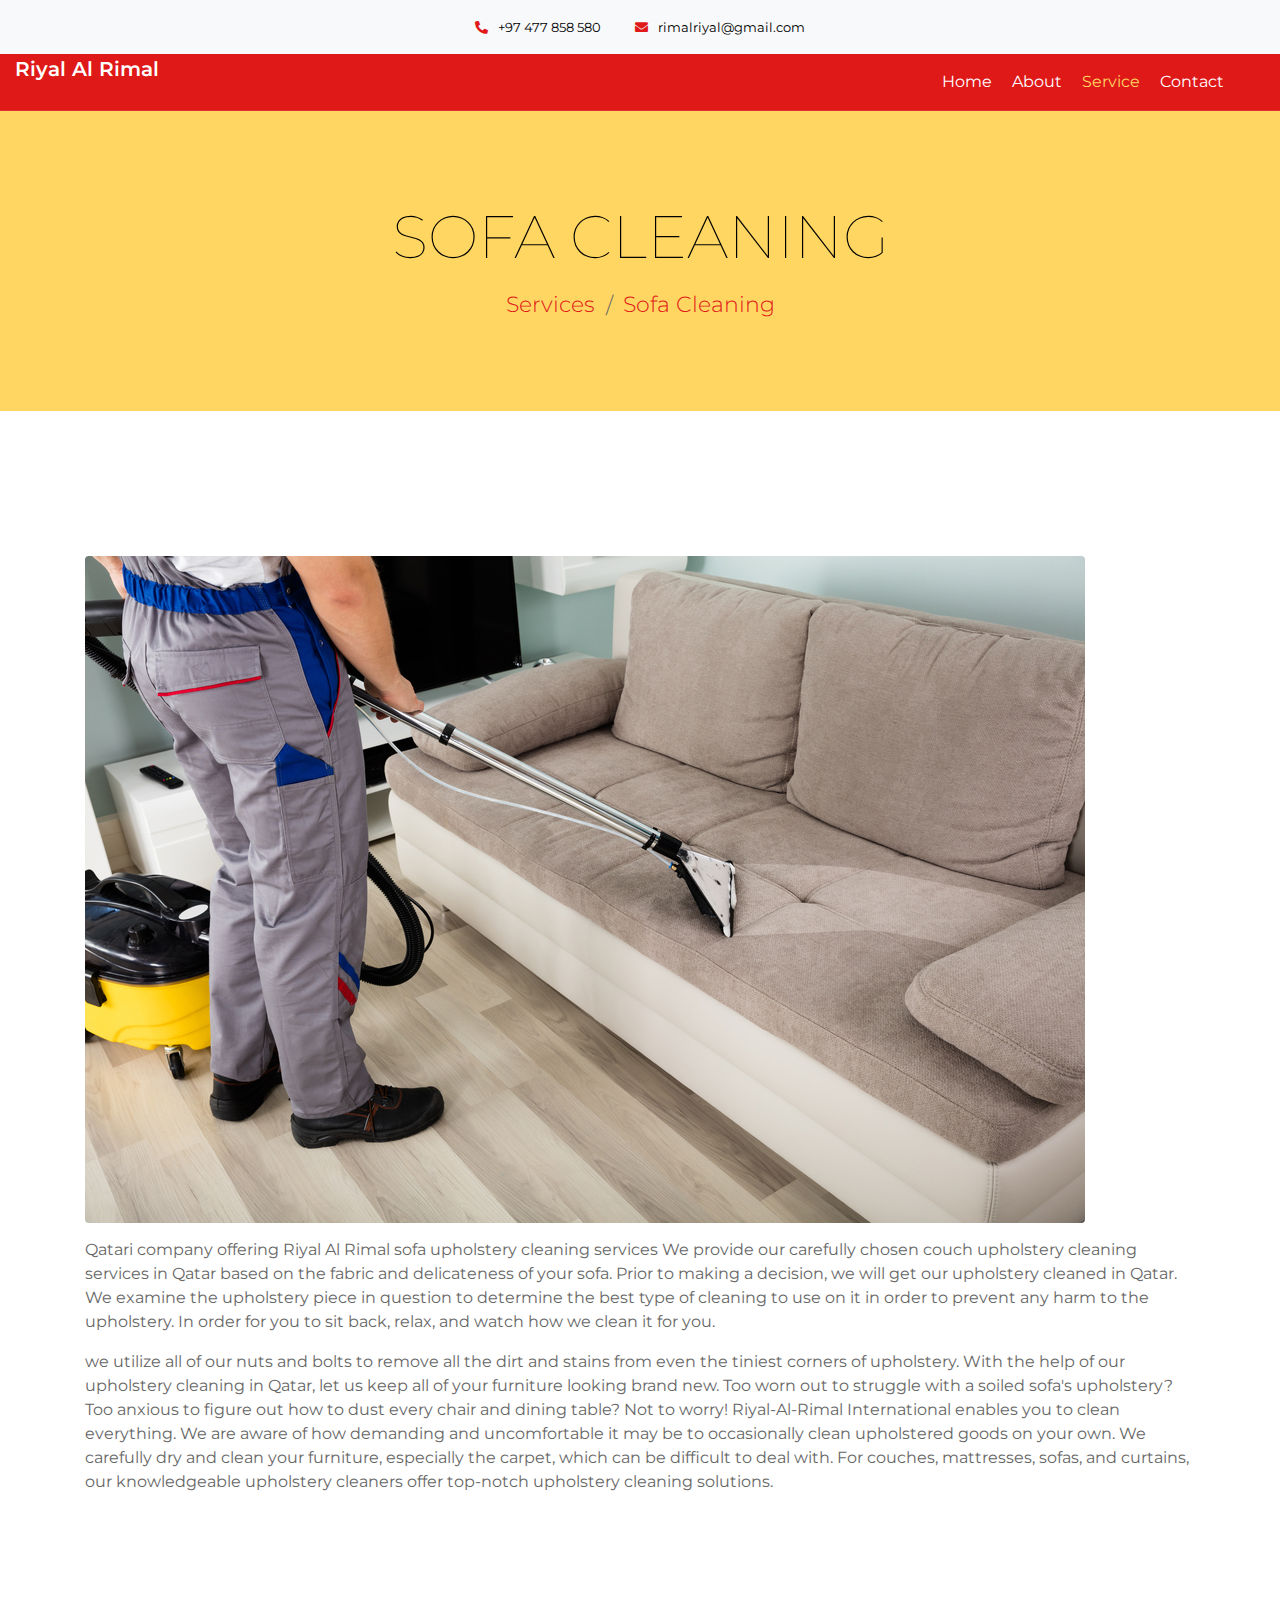
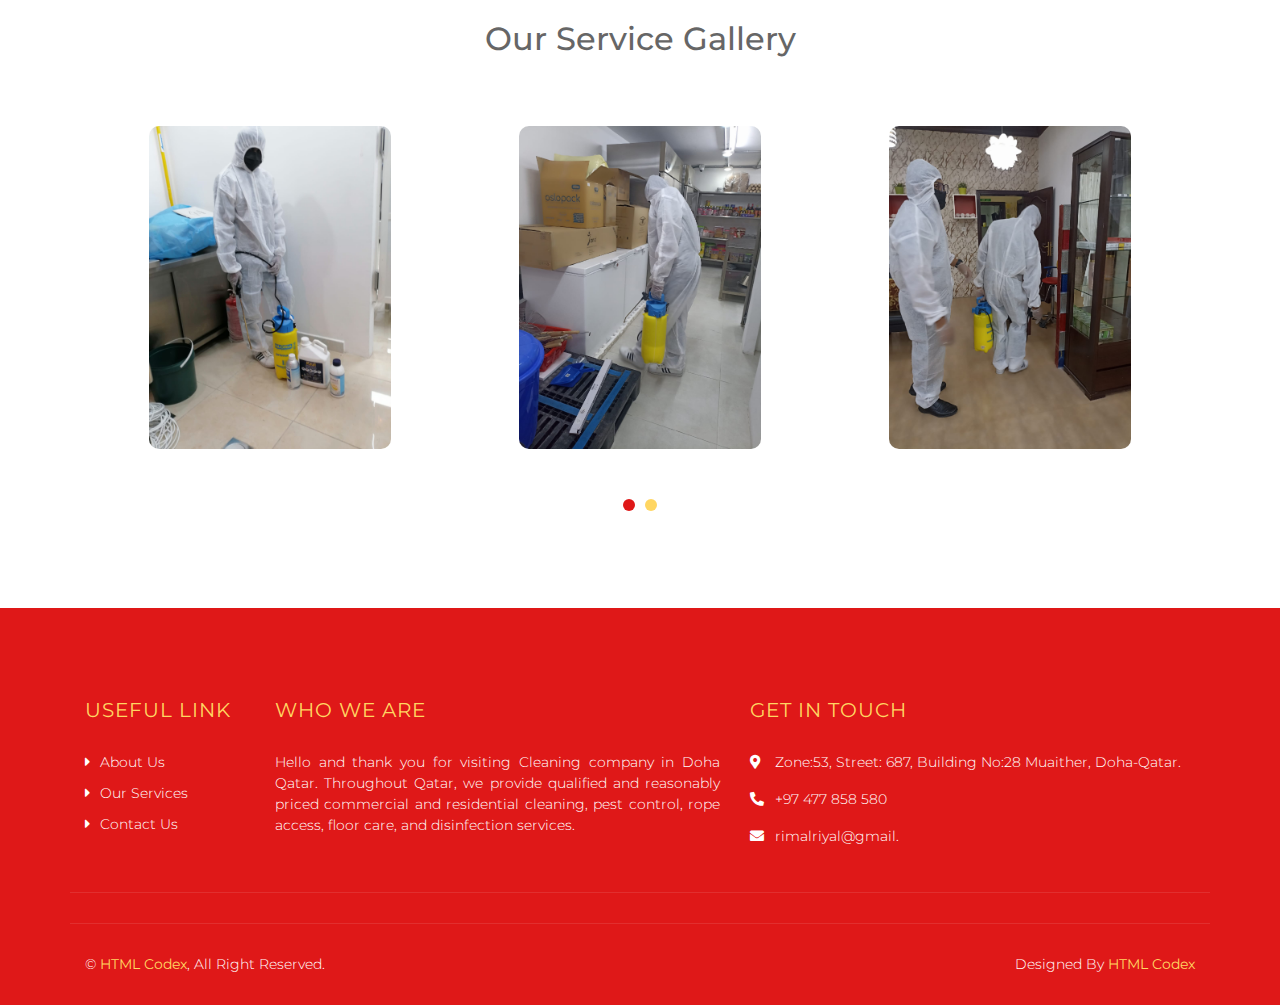
<file: services/sofa-cleaning.html>
<!DOCTYPE html>
<html lang="en">
    <head>
        <meta charset="utf-8">
        <title>Riyal Al Rimal</title>
        <meta content="width=device-width, initial-scale=1.0" name="viewport">
        <meta content="Cleaning company in Doha Qatar" name="keywords">
        <meta content="Cleaning company in Doha Qatar" name="description">

        <!-- Favicon -->
        <link href="../img/favicon.ico" rel="icon">

        <!-- Google Font -->
        <link href="https://fonts.googleapis.com/css2?family=Montserrat:wght@100;300;400&display=swap" rel="stylesheet">
        
        <!-- CSS Libraries -->
        <link href="https://stackpath.bootstrapcdn.com/bootstrap/4.4.1/css/bootstrap.min.css" rel="stylesheet">
        <link href="https://cdnjs.cloudflare.com/ajax/libs/font-awesome/5.10.0/css/all.min.css" rel="stylesheet">
        <link href="../lib/owlcarousel/assets/owl.carousel.min.css" rel="stylesheet">
        <link href="../lib/lightbox/css/lightbox.min.css" rel="stylesheet">

        <!-- Template Stylesheet -->
        <link href="../css/style.css" rel="stylesheet">
    </head>

    <body>
        <div class="wrapper">
            <!-- Header Start -->
            <div class="header">
                <div class="container-fluid">
                    <div class="header-top row align-items-center">

                        <div class="topbar col-lg-12 bg-light">
                            <div class="topbar-col">
                                <a href="tel:+97477858580"><i class="fa fa-phone-alt"></i>+97 477 858 580</a>
                            </div>
                            <div class="topbar-col">
                                <a href="mailto:rimalriyal@gmail.com"><i class="fa fa-envelope"></i>rimalriyal@gmail.com</a>
                            </div>
                            <!-- <div class="topbar-col">
                                <div class="topbar-social">
                                    <a href=""><i class="fab fa-twitter"></i></a>
                                    <a href=""><i class="fab fa-facebook-f"></i></a>
                                    <a href=""><i class="fab fa-youtube"></i></a>
                                    <a href=""><i class="fab fa-instagram"></i></a>
                                    <a href=""><i class="fab fa-linkedin-in"></i></a>
                                </div>
                            </div> -->
                        </div>

                        <div  class="col-lg-12 d-flex" id="header">
                            <div class="w-100 brand-wrap">
                                <div class="brand">
                                    <a href="../index.html">
                                        Riyal Al Rimal
                                    </a>
                                </div>
                            </div>
                            <div class="col-lg-9 col-sm-3">                            
                                <div class="navbar navbar-expand-lg navbar-light">
                                    <button type="button" class="navbar-toggler" data-toggle="collapse" data-target="#navbarCollapse">
                                        <span class="navbar-toggler-icon"></span>
                                    </button>
    
                                    <div class="collapse navbar-collapse justify-content-between" id="navbarCollapse">
                                        <div class="navbar-nav ml-auto">
                                            <a href="../index.html" class="nav-item nav-link ">Home</a>
                                            <a href="../about.html" class="nav-item nav-link">About</a>
                                            <a href="../service.html" class="nav-item nav-link active">Service</a>
                                            
                                            <a href="../contact.html" class="nav-item nav-link">Contact</a>
                                            
                                        </div>
                                    </div>
                                </div>
                            </div>
                        </div>
                    </div>
                </div>
            </div>
            <!-- Header End -->
            
            
            <!-- Page Header Start -->
            <div class="page-header">
                <div class="container">
                    <div class="row">
                        <div class="col-12">
                            <h2>Sofa cleaning</h2>
                        </div>
                        <div class="col-12">
                            <a href="../service.html">Services</a>
                            <a href="sofa-cleaning.html">Sofa Cleaning</a>
                        </div>
                    </div>
                </div>
            </div>
            <!-- Page Header End -->


            <!-- Single Page Start -->
            <div class="single">
                <div class="container">
                    <div class="section-header">
                        <!-- <p>Single Page</p>
                        <h2>This is Page Title</h2> -->
                    </div>
                    <div class="row">
                        <div class="col-12">
                            <img class="img-fluid rounded" src="../img/sofa-cleaning.jpg" alt="Image">
                            
                            <p>
                                Qatari company offering Riyal Al Rimal sofa upholstery cleaning services We provide our carefully chosen couch upholstery cleaning services in Qatar based on the fabric and delicateness of your sofa. Prior to making a decision, we will get our upholstery cleaned in Qatar. We examine the upholstery piece in question to determine the best type of cleaning to use on it in order to prevent any harm to the upholstery. In order for you to sit back, relax, and watch how we clean it for you.
                            </p>
                            <p>
                                we utilize all of our nuts and bolts to remove all the dirt and stains from even the tiniest corners of upholstery. With the help of our upholstery cleaning in Qatar, let us keep all of your furniture looking brand new. Too worn out to struggle with a soiled sofa's upholstery? Too anxious to figure out how to dust every chair and dining table? Not to worry! Riyal-Al-Rimal International enables you to clean everything. We are aware of how demanding and uncomfortable it may be to occasionally clean upholstered goods on your own. We carefully dry and clean your furniture, especially the carpet, which can be difficult to deal with. For couches, mattresses, sofas, and curtains, our knowledgeable upholstery cleaners offer top-notch upholstery cleaning solutions.
                            </p>
                            
                        </div>
                    </div>
                </div>
            </div>
            <!-- Single Page End -->

             <!-- Testimonial Start -->
             <div class="testimonial">
                <div class="container">
                    <div class="section-header">
                        <h2>Our Service Gallery</h2>
                    </div>
                    <div class="owl-carousel testimonials-carousel">
                        <div class="testimonial-item">
                            <div class="testimonial-img">
                                <img src="../img/actual-photo-1.jpeg" alt="">
                            </div>
                        </div>
                        <div class="testimonial-item">
                            <div class="testimonial-img">
                                <img src="../img/actual-photo-2.jpeg" alt="">
                            </div>
                        </div>
                        <div class="testimonial-item">
                            <div class="testimonial-img">
                                <img src="../img/actual-photo-3.jpeg" alt="">
                            </div>
                        </div>
                        <div class="testimonial-item">
                            <div class="testimonial-img">
                                <img src="../img/actual-photo-4.jpeg" alt="">
                            </div>
                        </div>
                    </div>
                </div>
            </div>
            <!-- Testimonial End -->


            <!-- Footer Start -->
            <div class="footer">
                <div class="container">
                    <div class="row">
                        <div class="col-md-6 col-lg-2">
                            <div class="footer-link">
                                <h2>Useful Link</h2>
                                <a href="about.html">About Us</a>
                                <a href="service.html">Our Services</a>
                                <a href="contact.html">Contact Us</a>
                            </div>
                        </div>
                        <div class="col-md-6 col-lg-5">
                            <div class="footer-contact">
                                <h2>Who we are</h2>
                                <p class="text-justify">
                                    Hello and thank you for visiting Cleaning company in Doha Qatar. 
                                    Throughout Qatar, we provide qualified and reasonably priced commercial and residential cleaning, pest control, rope access, floor care, and disinfection services.                                    
                                </p>
                            </div>
                        </div>
                        <div class="col-md-6 col-lg-5">
                            <div class="footer-contact">
                                <h2>Get In Touch</h2>
                                <p><i class="fa fa-map-marker-alt"></i>Zone:53, Street: 687, Building No:28 Muaither, Doha-Qatar.</p>
                                <p><a href="tel:+97477858580" class="text-white"><i class="fa fa-phone-alt"></i>+97 477 858 580</a></p>
                                <p><a href="mailto:rimalriyal@gmail.com"  class="text-white"><i class="fa fa-envelope"></i>rimalriyal@gmail.</a></p>
                                <!-- <div class="footer-social">
                                    <a href=""><i class="fab fa-twitter"></i></a>
                                    <a href=""><i class="fab fa-facebook-f"></i></a>
                                    <a href=""><i class="fab fa-youtube"></i></a>
                                    <a href=""><i class="fab fa-instagram"></i></a>
                                    <a href=""><i class="fab fa-linkedin-in"></i></a>
                                </div> -->
                            </div>
                        </div>
                        
                    </div>
                </div>
                <div class="container footer-menu">
                    <!-- <div class="f-menu">
                        <a href=""><i class="fab fa-twitter"></i></a>
                        <a href=""><i class="fab fa-facebook-f"></i></a>
                        <a href=""><i class="fab fa-youtube"></i></a>
                        <a href=""><i class="fab fa-instagram"></i></a>
                        <a href=""><i class="fab fa-linkedin-in"></i></a>
                    </div> -->
                </div>
                <div class="container copyright">
                    <div class="row">
                        <div class="col-md-6">
                            <p>&copy; <a href="https://htmlcodex.com">HTML Codex</a>, All Right Reserved.</p>
                        </div>
                        <div class="col-md-6">
                            <p>Designed By <a href="https://htmlcodex.com">HTML Codex</a></p>
                        </div>
                    </div>
                </div>
            </div>
            <!-- Footer End -->
            
            <a href="#" class="back-to-top"><i class="fa fa-chevron-up"></i></a>
        </div>

        <!-- JavaScript Libraries -->
        <script src="https://code.jquery.com/jquery-3.4.1.min.js"></script>
        <script src="https://stackpath.bootstrapcdn.com/bootstrap/4.4.1/js/bootstrap.bundle.min.js"></script>
        <script src="../lib/easing/easing.min.js"></script>
        <script src="../lib/owlcarousel/owl.carousel.min.js"></script>
        <script src="../lib/isotope/isotope.pkgd.min.js"></script>
        <script src="../lib/lightbox/js/lightbox.min.js"></script>

        <!-- Template Javascript -->
        <script src="../js/main.js"></script>
        <script async src='https://d2mpatx37cqexb.cloudfront.net/delightchat-whatsapp-widget/embeds/embed.min.js'></script>
        <script>
          var wa_btnSetting = {"btnColor":"#16BE45","ctaText":"WhatsApp Us","cornerRadius":40,"marginBottom":20,"marginLeft":20,"marginRight":20,"btnPosition":"right","whatsAppNumber":"+97477858580","welcomeMessage":"Hi, I'm interested in your services.","zIndex":999999,"btnColorScheme":"light"};
          var wa_widgetSetting = {"title":"Riyal Al Rimal","subTitle":"Typically replies in minutes","headerBackgroundColor":"#1f7539","headerColorScheme":"light","greetingText":"Hi there! \nHow can I help you?","ctaText":"Start Chat","btnColor":"#1A1A1A","cornerRadius":40,"welcomeMessage":"Hi, I'm interested in your services.","btnColorScheme":"light","brandImage":"https://www.linkpicture.com/q/WhatsApp-Image-2022-10-10-at-2.41.51-PM.jpeg","darkHeaderColorScheme":{"title":"#333333","subTitle":"#4F4F4F"}};  
          window.onload = () => {
            _waEmbed(wa_btnSetting, wa_widgetSetting);
          };
        </script>
    </body>
</html>
</file>
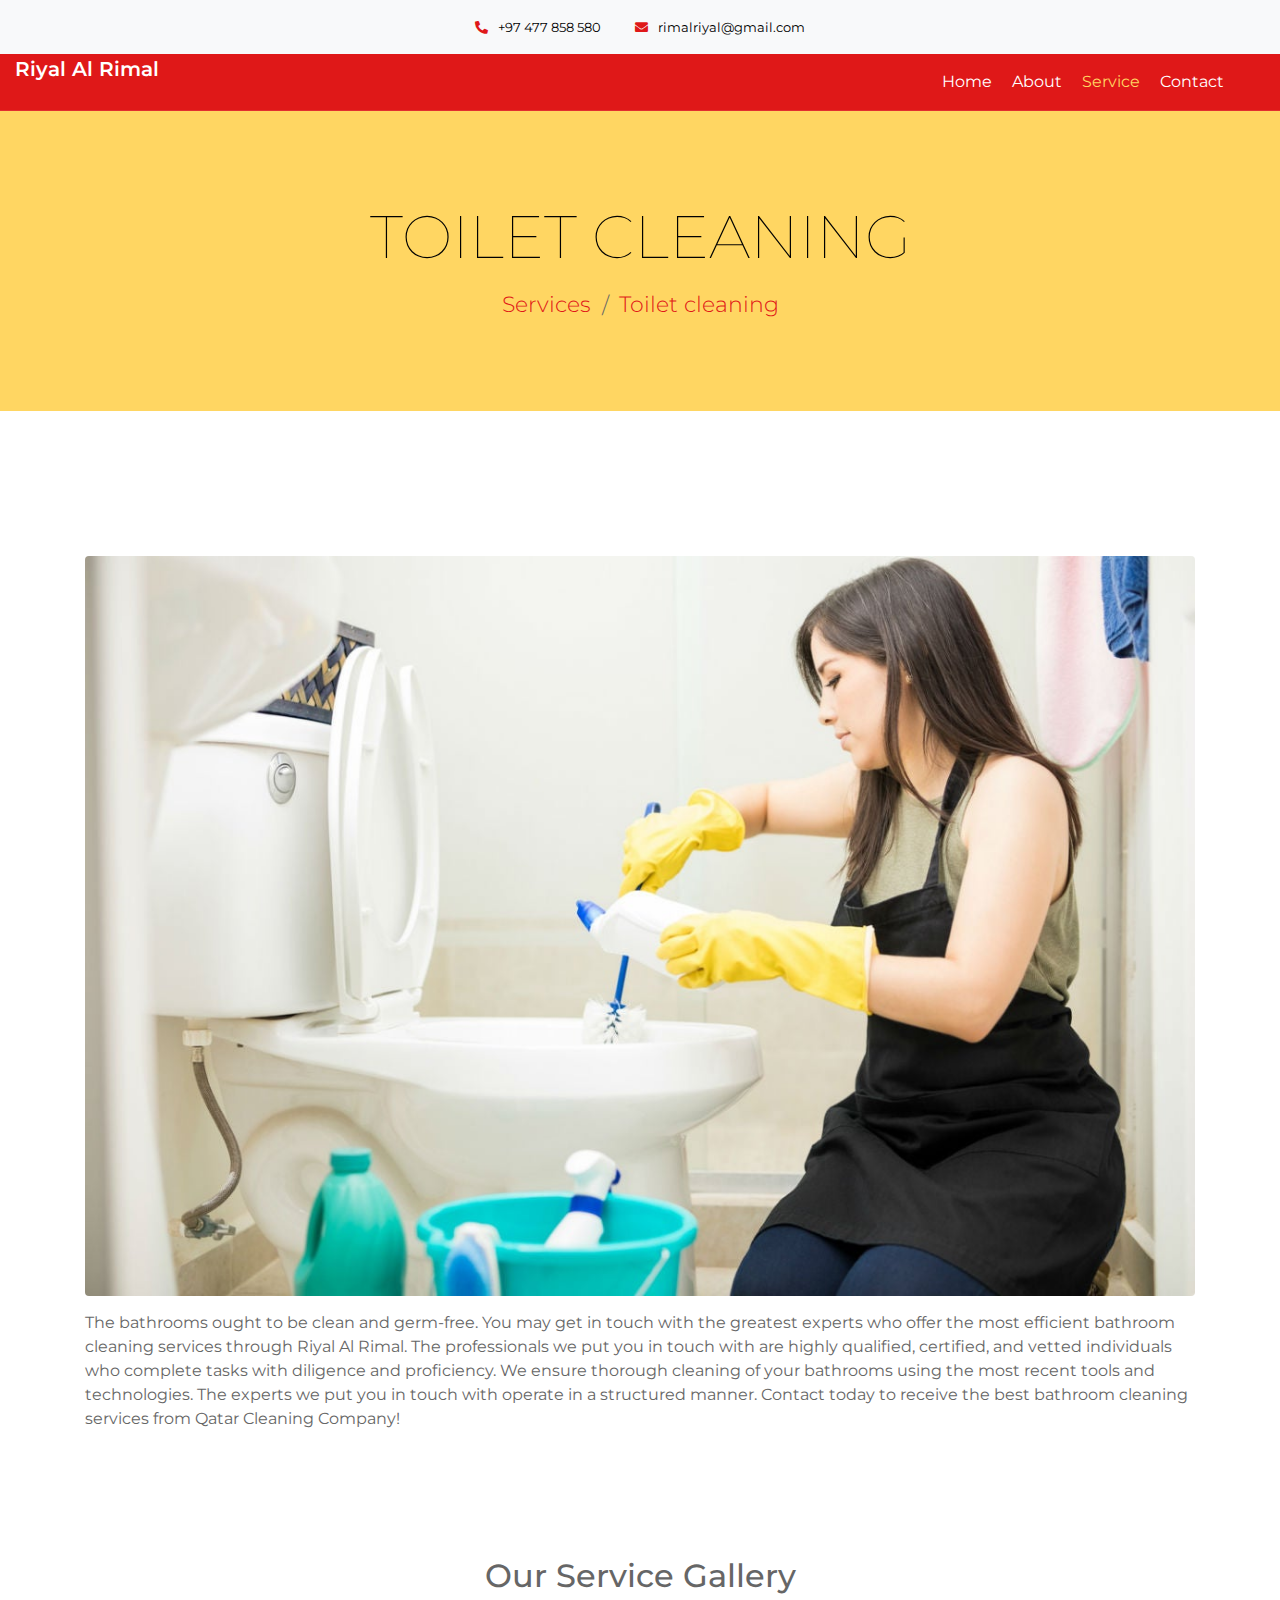
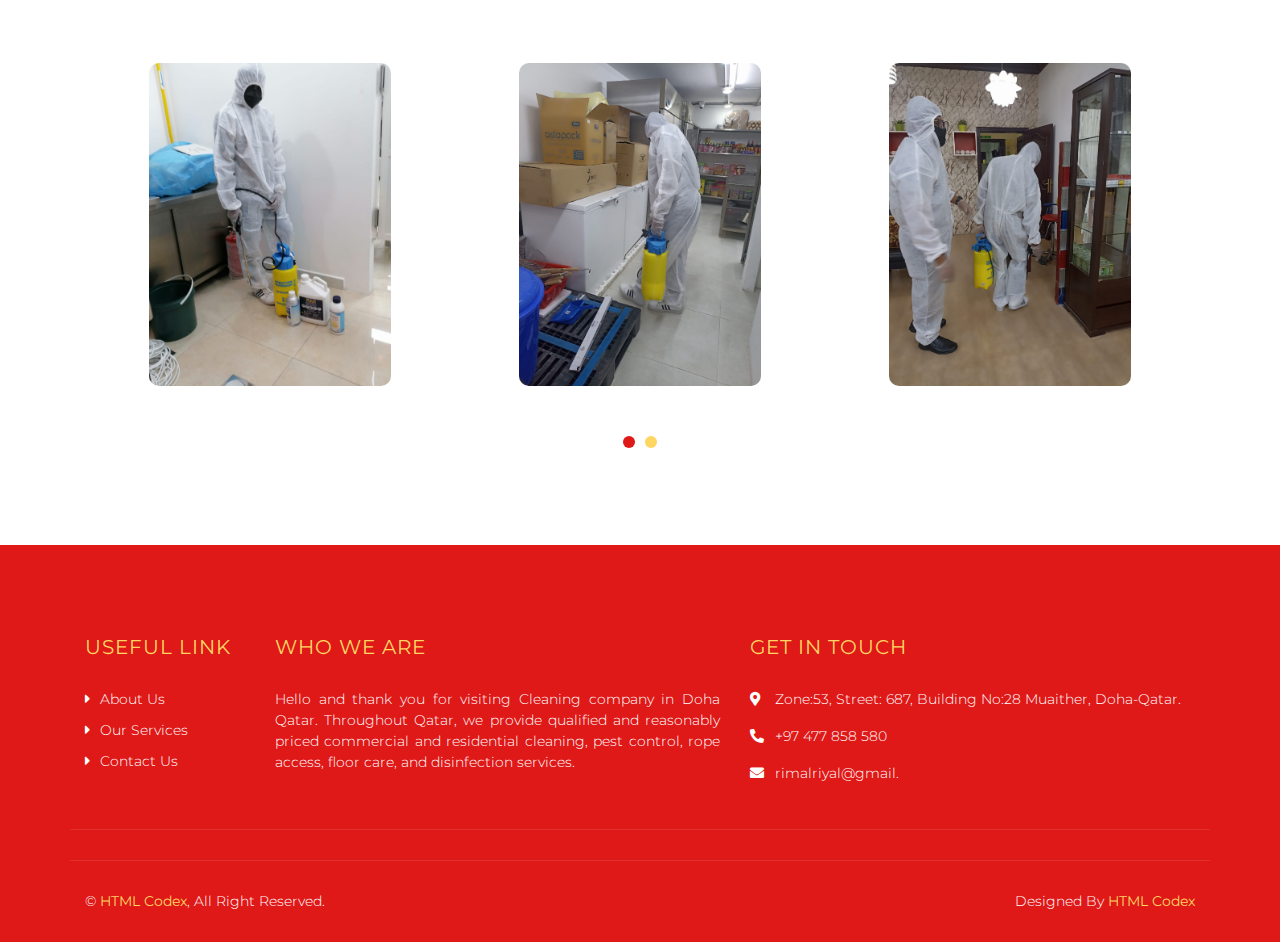
<file: services/toilet-cleaning.html>
<!DOCTYPE html>
<html lang="en">
    <head>
        <meta charset="utf-8">
        <title>Riyal Al Rimal</title>
        <meta content="width=device-width, initial-scale=1.0" name="viewport">
        <meta content="Cleaning company in Doha Qatar" name="keywords">
        <meta content="Cleaning company in Doha Qatar" name="description">

        <!-- Favicon -->
        <link href="../img/favicon.ico" rel="icon">

        <!-- Google Font -->
        <link href="https://fonts.googleapis.com/css2?family=Montserrat:wght@100;300;400&display=swap" rel="stylesheet">
        
        <!-- CSS Libraries -->
        <link href="https://stackpath.bootstrapcdn.com/bootstrap/4.4.1/css/bootstrap.min.css" rel="stylesheet">
        <link href="https://cdnjs.cloudflare.com/ajax/libs/font-awesome/5.10.0/css/all.min.css" rel="stylesheet">
        <link href="../lib/owlcarousel/assets/owl.carousel.min.css" rel="stylesheet">
        <link href="../lib/lightbox/css/lightbox.min.css" rel="stylesheet">

        <!-- Template Stylesheet -->
        <link href="../css/style.css" rel="stylesheet">
    </head>

    <body>
        <div class="wrapper">
            <!-- Header Start -->
            <div class="header">
                <div class="container-fluid">
                    <div class="header-top row align-items-center">

                        <div class="topbar col-lg-12 bg-light">
                            <div class="topbar-col">
                                <a href="tel:+97477858580"><i class="fa fa-phone-alt"></i>+97 477 858 580</a>
                            </div>
                            <div class="topbar-col">
                                <a href="mailto:rimalriyal@gmail.com"><i class="fa fa-envelope"></i>rimalriyal@gmail.com</a>
                            </div>
                            <!-- <div class="topbar-col">
                                <div class="topbar-social">
                                    <a href=""><i class="fab fa-twitter"></i></a>
                                    <a href=""><i class="fab fa-facebook-f"></i></a>
                                    <a href=""><i class="fab fa-youtube"></i></a>
                                    <a href=""><i class="fab fa-instagram"></i></a>
                                    <a href=""><i class="fab fa-linkedin-in"></i></a>
                                </div>
                            </div> -->
                        </div>

                        <div  class="col-lg-12 d-flex" id="header">
                            <div class="w-100 brand-wrap">
                                <div class="brand">
                                    <a href="../index.html">
                                        Riyal Al Rimal
                                    </a>
                                </div>
                            </div>
                            <div class="col-lg-9 col-sm-3">                            
                                <div class="navbar navbar-expand-lg navbar-light">
                                    <button type="button" class="navbar-toggler" data-toggle="collapse" data-target="#navbarCollapse">
                                        <span class="navbar-toggler-icon"></span>
                                    </button>
    
                                    <div class="collapse navbar-collapse justify-content-between" id="navbarCollapse">
                                        <div class="navbar-nav ml-auto">
                                            <a href="../index.html" class="nav-item nav-link ">Home</a>
                                            <a href="../about.html" class="nav-item nav-link">About</a>
                                            <a href="../service.html" class="nav-item nav-link active">Service</a>
                                            
                                            <a href="../contact.html" class="nav-item nav-link">Contact</a>
                                            
                                        </div>
                                    </div>
                                </div>
                            </div>
                        </div>
                    </div>
                </div>
            </div>
            <!-- Header End -->
            
            
            <!-- Page Header Start -->
            <div class="page-header">
                <div class="container">
                    <div class="row">
                        <div class="col-12">
                            <h2>Toilet cleaning</h2>
                        </div>
                        <div class="col-12">
                            <a href="../service.html">Services</a>
                            <a href="toilet-cleaning.html">Toilet cleaning</a>
                        </div>
                    </div>
                </div>
            </div>
            <!-- Page Header End -->


            <!-- Single Page Start -->
            <div class="single">
                <div class="container">
                    <div class="section-header">
                        <!-- <p>Single Page</p>
                        <h2>This is Page Title</h2> -->
                    </div>
                    <div class="row">
                        <div class="col-12">
                            <img class="img-fluid rounded" src="../img/toilet-cleaning.jpg" alt="Image">
                            
                            <p>
                                The bathrooms ought to be clean and germ-free. You may get in touch with the greatest experts who offer the most efficient bathroom cleaning services through Riyal Al Rimal. The professionals we put you in touch with are highly qualified, certified, and vetted individuals who complete tasks with diligence and proficiency. We ensure thorough cleaning of your bathrooms using the most recent tools and technologies. The experts we put you in touch with operate in a structured manner. Contact today to receive the best bathroom cleaning services from Qatar Cleaning Company!
                            </p>
                            
                        </div>
                    </div>
                </div>
            </div>
            <!-- Single Page End -->

             <!-- Testimonial Start -->
             <div class="testimonial">
                <div class="container">
                    <div class="section-header">
                        <h2>Our Service Gallery</h2>
                    </div>
                    <div class="owl-carousel testimonials-carousel">
                        <div class="testimonial-item">
                            <div class="testimonial-img">
                                <img src="../img/actual-photo-1.jpeg" alt="">
                            </div>
                        </div>
                        <div class="testimonial-item">
                            <div class="testimonial-img">
                                <img src="../img/actual-photo-2.jpeg" alt="">
                            </div>
                        </div>
                        <div class="testimonial-item">
                            <div class="testimonial-img">
                                <img src="../img/actual-photo-3.jpeg" alt="">
                            </div>
                        </div>
                        <div class="testimonial-item">
                            <div class="testimonial-img">
                                <img src="../img/actual-photo-4.jpeg" alt="">
                            </div>
                        </div>
                    </div>
                </div>
            </div>
            <!-- Testimonial End -->


            <!-- Footer Start -->
            <div class="footer">
                <div class="container">
                    <div class="row">
                        <div class="col-md-6 col-lg-2">
                            <div class="footer-link">
                                <h2>Useful Link</h2>
                                <a href="about.html">About Us</a>
                                <a href="service.html">Our Services</a>
                                <a href="contact.html">Contact Us</a>
                            </div>
                        </div>
                        <div class="col-md-6 col-lg-5">
                            <div class="footer-contact">
                                <h2>Who we are</h2>
                                <p class="text-justify">
                                    Hello and thank you for visiting Cleaning company in Doha Qatar. 
                                    Throughout Qatar, we provide qualified and reasonably priced commercial and residential cleaning, pest control, rope access, floor care, and disinfection services.                                    
                                </p>
                            </div>
                        </div>
                        <div class="col-md-6 col-lg-5">
                            <div class="footer-contact">
                                <h2>Get In Touch</h2>
                                <p><i class="fa fa-map-marker-alt"></i>Zone:53, Street: 687, Building No:28 Muaither, Doha-Qatar.</p>
                                <p><a href="tel:+97477858580" class="text-white"><i class="fa fa-phone-alt"></i>+97 477 858 580</a></p>
                                <p><a href="mailto:rimalriyal@gmail.com"  class="text-white"><i class="fa fa-envelope"></i>rimalriyal@gmail.</a></p>
                                <!-- <div class="footer-social">
                                    <a href=""><i class="fab fa-twitter"></i></a>
                                    <a href=""><i class="fab fa-facebook-f"></i></a>
                                    <a href=""><i class="fab fa-youtube"></i></a>
                                    <a href=""><i class="fab fa-instagram"></i></a>
                                    <a href=""><i class="fab fa-linkedin-in"></i></a>
                                </div> -->
                            </div>
                        </div>
                        
                    </div>
                </div>
                <div class="container footer-menu">
                    <!-- <div class="f-menu">
                        <a href=""><i class="fab fa-twitter"></i></a>
                        <a href=""><i class="fab fa-facebook-f"></i></a>
                        <a href=""><i class="fab fa-youtube"></i></a>
                        <a href=""><i class="fab fa-instagram"></i></a>
                        <a href=""><i class="fab fa-linkedin-in"></i></a>
                    </div> --> 
                </div>
                <div class="container copyright">
                    <div class="row">
                        <div class="col-md-6">
                            <p>&copy; <a href="https://htmlcodex.com">HTML Codex</a>, All Right Reserved.</p>
                        </div>
                        <div class="col-md-6">
                            <p>Designed By <a href="https://htmlcodex.com">HTML Codex</a></p>
                        </div>
                    </div>
                </div>
            </div>
            <!-- Footer End -->
            
            <a href="#" class="back-to-top"><i class="fa fa-chevron-up"></i></a>
        </div>

        <!-- JavaScript Libraries -->
        <script src="https://code.jquery.com/jquery-3.4.1.min.js"></script>
        <script src="https://stackpath.bootstrapcdn.com/bootstrap/4.4.1/js/bootstrap.bundle.min.js"></script>
        <script src="../lib/easing/easing.min.js"></script>
        <script src="../lib/owlcarousel/owl.carousel.min.js"></script>
        <script src="../lib/isotope/isotope.pkgd.min.js"></script>
        <script src="../lib/lightbox/js/lightbox.min.js"></script>

        <!-- Template Javascript -->
        <script src="../js/main.js"></script>
        <script async src='https://d2mpatx37cqexb.cloudfront.net/delightchat-whatsapp-widget/embeds/embed.min.js'></script>
        <script>
          var wa_btnSetting = {"btnColor":"#16BE45","ctaText":"WhatsApp Us","cornerRadius":40,"marginBottom":20,"marginLeft":20,"marginRight":20,"btnPosition":"right","whatsAppNumber":"+97477858580","welcomeMessage":"Hi, I'm interested in your services.","zIndex":999999,"btnColorScheme":"light"};
          var wa_widgetSetting = {"title":"Riyal Al Rimal","subTitle":"Typically replies in minutes","headerBackgroundColor":"#1f7539","headerColorScheme":"light","greetingText":"Hi there! \nHow can I help you?","ctaText":"Start Chat","btnColor":"#1A1A1A","cornerRadius":40,"welcomeMessage":"Hi, I'm interested in your services.","btnColorScheme":"light","brandImage":"https://www.linkpicture.com/q/WhatsApp-Image-2022-10-10-at-2.41.51-PM.jpeg","darkHeaderColorScheme":{"title":"#333333","subTitle":"#4F4F4F"}};  
          window.onload = () => {
            _waEmbed(wa_btnSetting, wa_widgetSetting);
          };
        </script>
    </body>
</html>
</file>
<file: css/style.css>
/*******************************/
/********* General CSS *********/
/*******************************/
body {
    color: #666666;
    background: #ffffff;
    font-family: 'Montserrat', sans-serif;
    font-weight: 400;
}

/* h1,
h2, 
h3, 
h4,
h5, 
h6 {
    font-weight: 100;
} */

a {
    color: #454545;
    transition: .3s;
}

a:hover,
a:active,
a:focus {
    color: #333333;
    outline: none;
    text-decoration: none;
}

.btn:focus {
    box-shadow: none;
}

.wrapper {
    position: relative;
    width: 100%;
    max-width: 100%;
    margin: 0 auto;
    background: #ffffff;
}

.back-to-top {
    position: fixed;
    display: none;
    background: #FFD662;
    color: #000000;
    width: 44px;
    height: 44px;
    text-align: center;
    line-height: 1;
    font-size: 22px;
    border-radius: 5px;
    right: 15px;
    bottom: 15px;
    transition: background 0.5s;
    z-index: 9;
}

.back-to-top:hover {
    color: #ffffff;
    background: #df1818;
}

.back-to-top i {
    padding-top: 10px;
}


/*******************************/
/********** Header CSS *********/
/*******************************/
.header {
    position: relative;
    width: 100%;
    background: #df1818;
}

.header.home {
    margin-bottom: 45px;
    background: linear-gradient(rgb(146, 2, 2), rgba(163, 44, 44, 0.9), rgb(226, 134, 134)), url(../img/header.jpg);
    background-position: center;
    background-repeat: no-repeat;
    background-size: cover;
}

@media (min-width: 992px) {
    .header .row {
        padding: 0 60px;
    }
}

.header .header-top {
    padding: 0 0 0 0;
    border-bottom: 1px solid rgba(255, 255, 255, .1);
}

/* .header .brand {
    position: relative;
} */

/* .header .brand img {
    width: 100%;
    max-width: 150px;
    height: 100%;
    max-height: 100px;
} */

.header .topbar {
    position: relative;
    text-align: center;
    padding: 15px 0 0 0;
}

.header .topbar .topbar-col {
    display: inline-block;
    padding: 0 15px;
    margin-bottom: 15px;
}

.header .topbar-col a {
    color: #000000;
    font-size: 13px;
}

.header .topbar-col a i {
    margin-right: 10px;
    color: #df1818;
}

.header .topbar-social {
    position: relative;
}

.header .topbar-social a {
    display: inline-block;
}

.header .topbar-social a i {
    margin-right: 10px;
    font-size: 18px;
    color: #df1818;
}

.header .topbar-social a:last-child i {
    margin: 0;
}

.header .topbar-social a:hover i {
    color: #FFD662;
}

.header .dropdown-menu {
    margin-top: 0;
    border: 0;
    border-radius: 5px;
    background: #eeeeee;
}

.header .dropdown-menu a.active {
    color: #FFD662;
}

@media (min-width: 992px) {
    .header .navbar {
        background: transparent !important;
    }
    
    .header .navbar-brand {
        display: none;
    }

    .header .brand a {
        color: #ffffff;
        font-size: 20px;
        font-weight: 600;
    }
    
    .header .navbar-light a.nav-link,
    .header .navbar-light .show > .nav-link {
        position: relative;
        padding: 8px 10px;
        color: #ffffff;
        font-size: 16px;
        z-index: 1;
    }
    
    .header .navbar-light a.nav-link:hover,
    .header .navbar-light a.nav-link.active {
        color: #FFD662;
    }

    .header-fixed {
        top: 0;
        z-index: 100;
        position: fixed;
        width: 100%;
        padding: 15px 0 0 0;
        background: #df1818;
    }

    .header-fixed .brand a{
        margin-top: 50px;
    }
}

.header .navbar-light a.nav-link,
.header .navbar-light .show > .nav-link {
    position: relative;
    padding: 8px 10px;
    color: #ffffff;
    font-size: 16px;
    z-index: 1;
}

.header .navbar-light a.nav-link:hover,
.header .navbar-light a.nav-link.active {
    color: #FFD662;
}

@media (max-width: 992px) {
    .header .brand-wrap{
        padding-left:5px;
    }

    .header .brand a {
        color: #ffffff;
        font-size: 20px;
        font-weight: 600;   
        line-height: 50px;
    }
    
    .header .topbar {
        text-align: center;
        margin-bottom: 15px;
    }
    
    .header .topbar .topbar-col {
        margin: 0;
    }
    
    .header .topbar .topbar-social {
        margin-top: 5px;
    }
    
    .header .navbar {
        /* background: #ffffff !important; */
        border: none;
        z-index: 1;
        justify-content: flex-end;
    }
    
    .header a.nav-link {
        padding: 5px 0;
    }
    
    .header .dropdown-menu {
        box-shadow: none;
    }

    .header-fixed {
        top: 0;
        z-index: 100;
        position: fixed;
        width: 100%;
        padding: 15px 0 0 0;
        background: #df1818;
    }
    .header-fixed .navbar-toggler {        
        padding-top: 10px;
        outline: none;
    }

    .header-fixed .brand a {        
        line-height: 50px;
    }
}

.header .navbar .btn {
    position: relative;
    margin-left: 15px;
    padding: 12px 20px 10px 20px;
    font-size: 13px;
    text-transform: uppercase;
    color: #df1818;
    border: none;
    border-radius: 5px;
    background: #ffffff;
    transition: .3s;
}

.header .navbar .btn:hover {
    color: #000000;
    background: #FFD662;
}

.header .navbar .btn i {
    font-size: 16px;
    margin-right: 8px;
}

.navbar-light .navbar-toggler {
    color: rgba(0,0,0,.5);
    border: none;
}

@media (max-width: 992px) {
    .header .navbar {
        border-radius: 5px;
    }
    
    .header .navbar .btn {
        display: none;
    }
}

.header .hero {
    padding-top: 60px;
    padding-bottom: 60px;
}

.header .hero h1 {
    margin: 0;
    font-size: 50px;
    /* font-weight: 100; */
    color: #ffffff;
}
.header .hero h2 {
    margin: 0;
    font-size: 40px;
    /* font-weight: 100; */
    color: #ffffff;
}

.header .hero h1 span {
    color: #FFD662;
    font-size: 60px;
    text-transform: uppercase;
    font-weight: 900;
}

.header .hero p span {
    color: #FFD662;
    font-size: 30px;
    text-transform: uppercase;
    font-weight: 600;
}

.header .hero p {
    margin: 10px 0 20px 0;
    font-size: 22px;
    color: #ffffff;
}

.header .hero a.btn {
    position: relative;
    padding: 15px 30px;
    font-size: 16px;
    text-transform: uppercase;
    color: #df1818;
    border: none;
    border-radius: 5px;
    background: #ffffff;
    transition: .3s;
}

.header .hero a.btn:hover {
    color: #000000;
    background: #FFD662;
}

.header .hero .form {
    padding: 30px;
    border: 1px solid rgba(255, 255, 255, .4);
    background: rgba(255, 255, 255, .3);
    border-radius: 5px;
}

.header .hero .form h3 {
    color: #ffffff;
    font-weight: 300;
}

.header .hero .form input,
.header .hero .form select,
.header .hero .form textarea {
    margin-bottom: 15px;
    height: 45px;
    border-radius: 5px;
    border: 1px solid rgba(255, 255, 255, .3);
    background: rgba(255, 255, 255, .2);
}

.header .hero .form textarea {
    height: 75px;
}

.header .hero .form select,
.header .hero .form input::placeholder,
.header .hero .form textarea::placeholder {
    color: #ffffff;
}

.header .hero .form select option:not(:checked) {
    color: #666666;
}

.header .hero .form .btn {
    position: relative;
    padding: 10px 35px;
    font-size: 16px;
    text-transform: uppercase;
    color: #000000;
    border: none;
    border-radius: 5px;
    background: #FFD662;
    transition: .3s;
}

.header .hero .form .btn:hover {
    color: #df1818;
    background: #ffffff;
}

@media (max-width: 767.98px) {
    .header .hero .form {
        margin-top: 45px;
    }
    .header .hero{
        text-align: center;
    }
    .header .hero h1 {
        margin: 0;
        font-size: 40px;
        font-weight: 600;
        color: #ffffff;
    }
    .header .hero h2 {
        margin: 0;
        font-size: 35px;
        /* font-weight: 100; */
        color: #ffffff;
    }
    .header .hero p {
        margin: 10px 0 20px 0;
        font-size: 15px;
        color: #ffffff;
    }
    .header .hero h1 span {
        color: #FFD662;
        font-size: 50px;
        font-weight: 700;
        text-transform: uppercase;
    }
}


/*******************************/
/******* Page Header CSS *******/
/*******************************/
.page-header {
    position: relative;
    margin-bottom: 45px;
    padding: 90px 0;
    text-align: center;
    background: #FFD662;
}

.page-header h2 {
    color: #000000;
    font-size: 60px;
    font-weight: 100;
    text-transform: uppercase;
    margin-bottom: 15px;
}

.page-header a {
    position: relative;
    padding: 0 12px;
    font-size: 22px;
    font-weight: 300;
    color: #df1818;
}

.page-header a:hover {
    color: #000000;
}

.page-header a::after {
    position: absolute;
    content: "/";
    width: 8px;
    height: 8px;
    top: -2px;
    right: -7px;
    text-align: center;
    color: #666666;
}

.page-header a:last-child::after {
    display: none;
}


/*******************************/
/******* Section Header ********/
/*******************************/
.section-header {
    position: relative;
    width: 100%;
    max-width: 550px;
    text-align: center;
    margin: 0 auto;
    margin-bottom: 30px;
    padding-bottom: 15px;
}

/* 
.section-header::before {
    position: absolute;
    content: "";
    width: 100px;
    height: 3px;
    left: calc(50% - 50px);
    bottom: 0;
    background: linear-gradient(to left, #FFD662, #df1818, #FFD662);
    border-radius: 100%;
}

.section-header::after {
    position: absolute;
    content: "";
    width: 20px;
    height: 9px;
    left: calc(50% - 10px);
    bottom: -3px;
    background: #df1818;
    border-radius: 5px;
} */

.section-header p {
    margin-bottom: 10px;
    font-size: 20px;
}

.section-header h1 {
    color: #df1818;
    font-size: 60px;
    font-weight: 800;
}

.section-header.left {
    text-align: left;
}

.section-header.left::before {
    width: 60px;
    left: 0;
    background: linear-gradient(to left, #FFD662, #df1818, #df1818);
    border-radius: 0 100% 100% 0;
}

.section-header.left::after {
    left: 0;
    border-radius: 5px;
}


/*******************************/
/********** About CSS **********/
/*******************************/
.about {
    position: relative;
    width: 100%;
    padding: 45px 0;
}

.about .about-img img {
    width: 100%;
    border-radius: 5px;
}

.feature .why-choose-us img{
    width: 80%;
    border-radius: 5px;
    margin: 0 1em 1em;
}

.about .about-text h2 {
    position: relative;
    color: #df1818;
    font-size: 50px;
    margin-bottom: 15px;
}

.about .about-text h2 span {
    font-size: 120px;
}

.about .about-text p {
    font-size: 16px;
    margin-bottom: 30px;
}

.about .about-text a.btn {
    padding: 15px 35px;
    font-size: 16px;
    text-transform: uppercase;
    color: #000000;
    border: none;
    border-radius: 5px;
    background: #FFD662;
    transition: .3s;
}

.about .about-text a.btn:hover {
    color: #ffffff;
    background: #df1818;
}

@media (max-width: 767.98px) {
    .about .about-img img {
        margin-bottom: 30px;
    }
}


/*******************************/
/********* Service CSS *********/
/*******************************/
.service {
    position: relative;
    width: 100%;
    padding: 45px 0 15px 0;
}

.service .service-item {
    position: relative;
    width: 100%;
    text-align: center;
    background: #ffffff;
    border-radius: 5px;
    margin-bottom: 30px;
    box-shadow: 0 0 30px rgba(0, 0, 0, .1);
}

.service .service-item img {
    width: 100%;
    border-radius: 5px 5px 0 0;
}

.service .service-item h3 {
    margin: 0;
    padding: 25px 15px 15px 15px;
    font-size: 20px;
    font-weight: 300;
    color: #df1818;
}

.service .service-item p {
    margin: 0;
    padding: 0 25px 25px 25px;
    font-size: 16px;
}

.service .service-item a.btn {
    position: relative;
    margin-bottom: 30px;
    padding: 10px 20px;
    font-size: 14px;
    text-transform: uppercase;
    color: #000000;
    border: none;
    border-radius: 5px;
    background: #FFD662;
    transition: .3s;
}

.service .service-item:hover a.btn {
    color: #ffffff;
    background: #df1818;
}

.service .service-item a.btn:hover {
    color: #000000;
    background: #FFD662;
}


/*******************************/
/********* Feature CSS *********/
/*******************************/
.feature {
    position: relative;
    width: 100%;
    padding: 45px 0 15px 0;
}

.feature .section-header {
    margin-bottom: 30px;
}

.feature a.btn {
    margin-top: 10px;
    padding: 15px 35px;
    font-size: 16px;
    text-transform: uppercase;
    color: #000000;
    border: none;
    border-radius: 5px;
    background: #FFD662;
    transition: .3s;
}

.feature a.btn:hover {
    color: #ffffff;
    background: #df1818;
}

.feature .feature-item {
    margin-bottom: 30px;
}

.feature .feature-item img {
    width: 100%;
    border-radius: 5px;
}

.feature .feature-item h3 {
    margin-bottom: 15px;
    font-size: 22px;
    font-weight: 300;
    color: #df1818;
}

.feature .feature-item p {
    margin: 0;
    font-size: 16px;
}

@media (max-width: 767.98px) {
    .feature a.btn {
        margin-bottom: 45px;
    }
}


/*******************************/
/*********** Team CSS **********/
/*******************************/
.team {
    position: relative;
    width: 100%;
    padding: 45px 0 15px 0;
}

.team .team-item {
    margin-bottom: 30px;
}

.team .team-img {
    position: relative;
    font-size: 0;
    clip-path: polygon(50% 0%, 100% 25%, 100% 75%, 50% 100%, 0% 75%, 0% 25%);
    -webkit-clip-path: polygon(50% 0%, 100% 25%, 100% 75%, 50% 100%, 0% 75%, 0% 25%);
}

.team .team-img img {
    width: 100%;
    height: auto;
}

.team .team-text {
    padding: 150px 15px 30px 15px;
    margin-top: -130px;
    text-align: center;
    background: #ffffff;
    border: 1px solid #eeeeee;
    transition: .3s;
}

.team .team-text:hover {
    background: #FFD662;
    border: 1px solid #FFD662;
}

.team .team-text h2 {
    margin-bottom: 5px;
    font-size: 20px;
    font-weight: 400;
    color: #df1818;
}

.team .team-text h3 {
    margin-bottom: 20px;
    font-size: 16px;
    font-weight: 300;
}

.team .team-social {
    position: relative;
    width: 100%;
    display: flex;
    align-items: center;
    justify-content: center;
    font-size: 0;
}

.team .team-social a {
    display: inline-block;
    width: 40px;
    height: 40px;
    margin-right: 10px;
    padding: 11px 0 10px 0;
    font-size: 16px;
    font-weight: 300;
    line-height: 16px;
    text-align: center;
    color: #ffffff;
    border-radius: 5px;
    transition: .3s;
}

.team .team-social a.social-tw {
    background: #00acee;
}

.team .team-social a.social-fb {
    background: #3b5998;
}

.team .team-social a.social-li {
    background: #0e76a8;
}

.team .team-social a.social-in {
    background: #3f729b;
}

.team .team-social a.social-yt {
    background: #c4302b;
}

.team .team-social a:last-child {
    margin-right: 0;
}

.team .team-social a:hover {
    color: #ffffff;
    background: #df1818;
}


/*******************************/
/*********** FAQs CSS **********/
/*******************************/
.faqs {
    position: relative;
    width: 100%;
    padding: 45px 0;
}

.faqs .section-header {
    margin-bottom: 30px;
}

.faqs img {
    width: 100%;
    border-radius: 5px;
}

@media(max-width: 767.98px) {
    .faqs img {
        margin-bottom: 30px;
    }
}

.faqs .card {
    margin-bottom: 15px;
    padding-top: 15px;
    border: none;
    border-radius: 0;
    border-top: 1px solid #eeeeee;
}

.faqs .card:last-child {
    margin-bottom: 0;
    padding-bottom: 15px;
    border-bottom: 1px solid #eeeeee;
}

.faqs .card-header {
    padding: 0;
    border: none;
    background: #ffffff;
}

.faqs .card-header a {
    display: block;
    width: 100%;
    color: #df1818;
    font-size: 18px;
    font-weight: 300;
    line-height: 40px;
}

.faqs .card-header a span {
    display: inline-block;
    width: 40px;
    height: 40px;
    margin-right: 10px;
    text-align: center;
    background: #FFD662;
    color: #000000;
    border-radius: 5px;
}

.faqs .card-header [data-toggle="collapse"]:after {
    font-family: 'font Awesome 5 Free';
    content: "\f067";
    float: right;
    color: #df1818;
    font-size: 12px;
    font-weight: 900;
    transition: .3s;
}

.faqs .card-header [data-toggle="collapse"][aria-expanded="true"]:after {
    font-family: 'font Awesome 5 Free';
    content: "\f068";
    float: right;
    color: #df1818;
    font-size: 12px;
    font-weight: 900;
    transition: .3s;
}

.faqs .card-body {
    padding: 15px 0 0 0;
    font-size: 16px;
    border: none;
    background: #ffffff;
}

.faqs a.btn {
    margin-top: 30px;
    padding: 15px 35px;
    font-size: 16px;
    text-transform: uppercase;
    color: #000000;
    border: none;
    border-radius: 5px;
    background: #FFD662;
    transition: .3s;
}

.faqs a.btn:hover {
    color: #ffffff;
    background: #df1818;
}


/*******************************/
/****** Pricing Plan CSS *******/
/*******************************/
.price {
    position: relative;
    padding: 45px 0 15px 0;
}

.price .price-item {
    text-align: center;
    background: #ffffff;
    border-radius: 5px;
    box-shadow: 0 0 30px rgba(0, 0, 0, .1);
    margin-bottom: 30px;
}

.price .price-header {
    padding: 30px 0 50px 0;
    color: #000000;
    background: #FFD662;
    border-radius: 5px 5px 0 0;
}

.price .featured-item .price-header {
    color: #ffffff;
    background: #df1818;
}

.price .price-icon {
    margin-bottom: 15px;
}

.price .price-icon i {
    display: inline-block;
    font-size: 45px;
}

.price .price-title h2 {
    font-size: 24px;
    font-weight: 300;
    letter-spacing: 2px;
}

.price .price-pricing h2 {
    font-size: 60px;
    font-weight: 100;
    margin-left: 15px;
    margin-bottom: 0;
}

.price .price-pricing h2 small {
    position: absolute;
    font-size: 18px;
    font-weight: 300;
    margin-top: 16px;
    margin-left: -15px;
}

.price .price-body {
    padding: 20px 0;
    background: #ffffff;
    border-radius: 25px 30px 0 0;
    margin-top: -30px;
}

.price .price-des ul {
    margin: 0;
    padding: 0;
    list-style: none;
}

.price .price-des ul li {
    color: #2A293E;
    font-size: 14px;
    font-weight: 300;
    padding: 5px;
    border-bottom: 1px solid #eeeeee;
}

.price .price-des ul li:last-child {
    border: none;
}

.price .price-footer {
    padding-bottom: 30px;
    background: #ffffff;
    border-radius: 0 0 5px 5px;
}


.price .price-action a {
    display: inline-block;
    padding: 10px 25px;
    color: #000000;
    font-size: 14px;
    letter-spacing: 2px;
    background: #FFD662;
    border-radius: 5px;
    transition:  .3s;
}

.price .price-action a i {
    margin-right: 5px;
}

.price .price-action a:hover {
    color: #ffffff;
    background: #df1818;
}

.price .featured-item .price-action a {
    color: #ffffff;
    background: #df1818;
}

.price .featured-item .price-action a:hover {
    color: #000000;
    background: #FFD662;
}


/*******************************/
/********** Newsletter *********/
/*******************************/
.newsletter {
    position: relative;
    margin: 45px 0;
    padding: 60px 0;
    background: #df1818;
}

.newsletter h2 {
    color: #ffffff;
    font-size: 45px;
    font-weight: 100;
    text-transform: uppercase;
}

.newsletter p {
    margin: 0;
    color: #ffffff;
    font-size: 20px;
    font-weight: 300;
}

.newsletter .form {
    position: relative;
}

.newsletter input {
    height: 60px;
    border: none;
    border-radius: 5px;
}

.newsletter .btn {
    position: absolute;
    top: 5px;
    right: 5px;
    height: 50px;
    padding: 10px 20px;
    font-size: 16px;
    font-weight:400;
    text-transform: uppercase;
    color: #000000;
    background: #FFD662;
    border-radius: 5px;
    transition: .3s;
}

.newsletter .btn:hover {
    color: #ffffff;
    background: #df1818;
}


/*******************************/
/******* Testimonial CSS *******/
/*******************************/
.testimonial {
    position: relative;
    padding: 45px 0;
}

.testimonial .testimonial-item {
    position: relative;
    margin: 0 15px;
    text-align: center;
}

.testimonial .testimonial-img {
    position: relative;
    margin-bottom: 15px;
    z-index: 1;
}

.testimonial .testimonial-item img {
    margin: 0 auto;
    width: 80%;
    border: 15px solid #ffffff;
    border-radius: 25px;
}

.testimonial .testimonial-content {
    position: relative;
    margin-top: -90px;
    padding: 100px 25px 25px 25px;
    text-align: center;
    background: #FFD662;
    border-radius: 5px;
}

.testimonial .testimonial-item p {
    color: #000000;
    font-size: 16px;
    font-weight: 400;
}

.testimonial .testimonial-content h3 {
    color: #000000;
    font-size: 18px;
    font-weight: 400;
    text-transform: uppercase;
    margin-bottom: 5px;
}

.testimonial .testimonial-content h4 {
    font-size: 14px;
    font-weight: 400;
    margin-bottom: 0;
}

.testimonial .owl-nav,
.testimonial .owl-dots {
    margin-top: 15px;
    text-align: center;
}

.testimonial .owl-dot {
    display: inline-block;
    margin: 0 5px;
    width: 12px;
    height: 12px;
    border-radius: 50%;
    background: #FFD662;
}

.testimonial .owl-dot.active {
    background: #df1818;
}


/*******************************/
/*********** Blog CSS **********/
/*******************************/
.blog {
    position: relative;
    width: 100%;
    padding: 45px 0 15px 0;
}

.blog .blog-item {
    position: relative;
    width: 100%;
    border-radius: 5px;
    margin-bottom: 30px;
    background: #ffffff;
    box-shadow: 0 0 30px rgba(0, 0, 0, .1);
}

.blog .blog-item img {
    width: 100%;
    border-radius: 5px 5px 0 0;
}

.blog .blog-item h3 {
    margin: 0;
    padding: 25px 30px 5px 30px;
    font-size: 22px;
    font-weight: 300;
    color: #df1818;
}

.blog .blog-item .meta {
    padding: 0 30px 15px 30px;
}

.blog .blog-item .meta * {
    display: inline-block;
    margin: 0;
    padding: 0;
    font-size: 14px;
    color: #999999;
}

.blog .blog-item .meta i {
    margin: 0 2px 0 10px;
}

.blog .blog-item .meta i:first-child {
    margin-left: 0;
}

.blog .blog-item p {
    padding: 0 30px;
    font-size: 16px;
}

.blog .blog-item a.btn {
    position: relative;
    margin: 5px 30px 30px 30px;
    padding: 10px 20px;
    font-size: 14px;
    text-transform: uppercase;
    color: #000000;
    border: none;
    border-radius: 5px;
    background: #FFD662;
    transition: .3s;
}

.blog .blog-item:hover a.btn {
    color: #ffffff;
    background: #df1818;
}

.blog .blog-item a.btn:hover {
    color: #000000;
    background: #FFD662;
}


/*******************************/
/******* Call to Action ********/
/*******************************/
.call-to-action {
    position: relative;
    margin: 45px 0;
    padding: 60px 0;
    background: #df1818;
}

.call-to-action h2 {
    color: #ffffff;
    font-size: 45px;
    font-weight: 100;
    text-transform: uppercase;
}

.call-to-action p {
    margin: 0;
    color: #ffffff;
    font-size: 20px;
    font-weight: 300;
}

.call-to-action a {
    float: right;
    height: 60px;
    padding: 16px 35px 14px 35px;
    font-size: 18px;
    font-weight:400;
    text-transform: uppercase;
    color: #000000;
    background: #FFD662;
    border-radius: 5px;
}

.call-to-action a:hover {
    color: #FFD662;
    background: #ffffff;
}

@media (max-width: 768px) {
    .call-to-action a {
        float: left;
        margin-top: 30px;
    }
}


/*******************************/
/********** Story CSS **********/
/*******************************/
.story {
    position: relative;
    width: 100%;
    padding: 45px 0 15px 0;
}

.story .container {
    max-width: 960px;
}

.story .story-container {
    position: relative;
    width: 100%;
}

.story .story-end,
.story .story-start,
.story .story-year {
    position: relative;
    width: 100%;
    text-align: center;
    z-index: 1;
}

.story .story-end p,
.story .story-start p,
.story .story-year p {
    display: inline-block;
    width: 100px;
    margin: 0;
    padding: 10px 0;
    text-align: center;
    background: #FFD662;
    border: 1px solid #df1818;
    border-radius: 5px;
    color: #000000;
    font-size: 16px;
    text-transform: uppercase;
}

.story .story-year {
    margin: 30px 0;
}

.story .story-continue {
    position: relative;
    width: 100%;
    padding: 60px 0;
}

.story .story-continue::before {
    position: absolute;
    content: "";
    width: 3px;
    height: 100%;
    top: 0;
    left: 50%;
    margin-left: -1.5px;
    background: #FFD662;
    border-left: 1px solid #df1818;
    border-right: 1px solid #df1818;
}

.story .row.story-left,
.story .row.story-right .story-date {
    text-align: right;
}

.story .row.story-right,
.story .row.story-left .story-date {
    text-align: left;
}

.story .story-date {
    padding: 0 5px;
    font-size: 14px;
    font-weight: 400;
    margin: 41px 0 0 0;
}

.story .story-date::after {
    content: '';
    display: block;
    position: absolute;
    width: 17px;
    height: 17px;
    top: 42px;
    background: #FFD662;
    border: 1px solid #df1818;
    border-radius: 15px;
    z-index: 1;
}

.story .row.story-left .story-date::after {
    left: -8.5px;
}

.story .row.story-right .story-date::after {
    right: -8.5px;
}

.story .story-box,
.story .story-launch {
    position: relative;
    display: inline-block;
    margin: 15px;
    padding: 20px 25px;
    border: 1px solid #dddddd;
    border-radius: 6px;
    background: #ffffff;
}

.story .story-launch {
    width: 100%;
    margin: 15px 0;
    padding: 0;
    border: none;
    text-align: center;
    background: transparent;
}

.story .story-box::after,
.story .story-box::before {
    content: '';
    display: block;
    position: absolute;
    width: 0;
    height: 0;
    border-style: solid;
}

.story .row.story-left .story-box::after,
.story .row.story-left .story-box::before {
    left: 100%;
}

.story .row.story-right .story-box::after,
.story .row.story-right .story-box::before {
    right: 100%;
}

.story .story-launch .story-box::after,
.story .story-launch .story-box::before {
    left: 50%;
    margin-left: -10px;
}

.story .story-box::after {
    top: 26px;
    border-color: transparent transparent transparent #ffffff;
    border-width: 10px;
}

.story .story-box::before {
    top: 25px;
    border-color: transparent transparent transparent #dddddd;
    border-width: 11px;
}

.story .row.story-right .story-box::after {
    border-color: transparent #ffffff transparent transparent;
}

.story .row.story-right .story-box::before {
    border-color: transparent #dddddd transparent transparent;
}

.story .story-launch .story-box::after {
    top: -20px;
    border-color: transparent transparent #dddddd transparent;
}

.story .story-launch .story-box::before {
    top: -19px;
    border-color: transparent transparent #ffffff transparent;
    border-width: 10px;
    z-index: 1;
}

.story .story-box .story-text {
    position: relative;
    float: left;
}

.story .story-launch .story-text {
    max-width: 400px;
}

.story .story-text h3 {
    color: #df1818;
    font-size: 18px;
    font-weight: 400;
}

.story .story-text p {
    font-size: 16px;
    font-weight: 400;
    margin-bottom: 0;
}

@media (max-width: 768px) {
    .story .story-continue::before {
        left: 48.5px;
    }
    
    .story .story-end,
    .story .story-start,
    .story .story-year,
    .story .row.story-left,
    .story .row.story-right .story-date,
    .story .row.story-right,
    .story .row.story-left .story-date,
    .story .story-launch {
        text-align: left;
    }
    
    .story .story-date {
        padding: 0;
    }
    
    .story .row.story-left .story-date::after,
    .story .row.story-right .story-date::after {
        left: 54.5px;
    }
    
    .story .story-box,
    .story .row.story-right .story-date,
    .story .row.story-left .story-date {
        margin-left: 77px;
    }
    
    .story .story-launch .story-box {
        margin-left: 0;
    }
    
    .story .row.story-left .story-box::after {
        left: -20px;
        border-color: transparent #ffffff transparent transparent;
    }

    .story .row.story-left .story-box::before {
        left: -22px;
        border-color: transparent #dddddd transparent transparent;
    }
    
    .story .story-launch .story-box::after,
    .story .story-launch .story-box::before {
        left: 30px;
        margin-left: 0;
    }
}


/*******************************/
/******** Portfolio CSS ********/
/*******************************/
.portfolio {
    position: relative;
    padding: 45px 0;
    background: #ffffff;
}

.portfolio #portfolio-flters {
    padding: 0;
    margin: -15px 0 25px 0;
    list-style: none;
    font-size: 0;
    text-align: center;
}

.portfolio #portfolio-flters li,
.portfolio .load-more .btn {
    cursor: pointer;
    display: inline-block;
    margin: 5px;
    padding: 12px 15px;
    color: #000000;
    font-size: 14px;
    text-transform: uppercase;
    border-radius: 5px;
    background: #FFD662;
    transition: .3s;
}

.portfolio #portfolio-flters li:hover,
.portfolio #portfolio-flters li.filter-active {
    background: #df1818;
    color: #ffffff;
}

.portfolio .load-more {
    text-align: center;
}

.portfolio .load-more .btn {
    padding: 15px 35px;
    font-size: 16px;
    transition: .3s;
}

.portfolio .load-more .btn:hover {
    color: #ffffff;
    background: #df1818;
}

.portfolio .portfolio-item {
    position: relative;
    margin-bottom: 30px;
    border-radius: 5px;
    overflow: hidden;
}

.portfolio .portfolio-item figure {
    background: #ffffff;
    overflow: hidden;
    height: 400px;
    position: relative;
    margin: 0; 
}

.portfolio .portfolio-item figure img {
    width: 100%; 
    height: 100%; 
    object-fit: cover;
    border-radius: 5px;
}

.portfolio .portfolio-item figure .link-preview,
.portfolio .portfolio-item figure .link-details {
    position: absolute;
    display: inline-block;
    opacity: 0;
    line-height: 1;
    text-align: center;
    width: 80px;
    height: 80px;
    top: -50px;
    background: #ffffff;
    transition: .3s;
}

.portfolio .portfolio-item figure .link-preview {
    left: -50px;
    border-radius: 0 80px;
}

.portfolio .portfolio-item figure .link-details {
    right: -50px;
    border-radius: 80px 0;
}

.portfolio .portfolio-item figure:hover .link-preview {
    top: 0;
    left: 0;
}

.portfolio .portfolio-item figure:hover .link-details {
    top: 0;
    right: 0;
}

.portfolio .portfolio-item figure .link-preview i,
.portfolio .portfolio-item figure .link-details i {
    color: #df1818;
    padding-top: 25px;
    font-size: 30px;
}

.portfolio .portfolio-item figure .link-preview:hover,
.portfolio .portfolio-item figure .link-details:hover {
    background: #df1818;
}

.portfolio .portfolio-item figure .link-preview:hover i,
.portfolio .portfolio-item figure .link-details:hover i {
    color: #ffffff;
}

.portfolio .portfolio-item figure:hover .link-preview,
.portfolio .portfolio-item figure:hover .link-details {
    opacity: 1;
}

.portfolio .portfolio-item figure .portfolio-title {
    position: absolute;
    margin: 0;
    width: 100%;
    left: 0;
    right: 0;
    bottom: 0;
    padding: 20px;
    text-align: center;
    color: #000000;
    font-size: 16px;
    text-transform: uppercase;
    background: #FFD662;
    border-radius: 0 0 5px 5px;
    transition: .3s;
}

.portfolio .portfolio-item figure .portfolio-title:hover {
    text-decoration: none;
    background: #df1818;
    color: #ffffff;
}


/*******************************/
/********* Contact CSS *********/
/*******************************/
.contact {
    position: relative;
    width: 100%;
    padding: 45px 0;
}

.contact .faqs {
    padding: 0;
}

@media(max-width: 767.98px) {
    .contact .faqs {
        margin-bottom: 30px;
    }
}

.contact .contact-form input {
    height: 60px;
    border-radius: 5px;
}

.contact .contact-form .btn {
    height: 60px;
    padding: 0 20px;
    color: #000000;
    font-size: 18px;
    text-transform: uppercase;
    background: #FFD662;
    border-radius: 5px;
    transition: .3s;
}

.contact .contact-form .btn:hover {
    color: #ffffff;
    background: #df1818;
}


/*******************************/
/******* Single Page CSS *******/
/*******************************/
.single {
    position: relative;
    width: 100%;
    padding: 45px 0 65px 0;
}

.single h1,
.single h2,
.single h3,
.single h4,
.single h5,
.single h6 {
    font-weight: 400;
}

.single img {
    margin: 10px 0 15px 0;
}

.single .table,
.single .list-group {
    margin-bottom: 30px;
}

.single .section-header h2 {
    font-weight: 100;
}


/*******************************/
/********* Footer CSS **********/
/*******************************/
.footer {
    position: relative;
    margin-top: 45px;
    padding-top: 90px;
    background: #df1818;
    color: #ffffff;
    font-weight: 300;
}

.footer .footer-contact,
.footer .footer-link,
.footer .footer-form {
    position: relative;
    margin-bottom: 45px;
}

.footer .footer-contact h2,
.footer .footer-link h2,
.footer .footer-form h2{
    position: relative;
    margin-bottom: 30px;
    font-size: 20px;
    font-weight: 400;
    color: #FFD662;
    text-transform: uppercase;
    letter-spacing: 1px;
}

.footer .footer-contact p {
    font-size: 14px;
}

.footer .footer-contact p i {
    width: 25px;
}

.footer .footer-social {
    position: relative;
    margin-top: 25px;
}

.footer .footer-social a {
    display: inline-block;
}

.footer .footer-social a i {
    margin-right: 15px;
    font-size: 25px;
    color: #ffffff;
}

.footer .footer-social a:last-child i {
    margin: 0;
}

.footer .footer-social a:hover i {
    color: #FFD662;
}

.footer .footer-link a {
    display: block;
    margin-bottom: 10px;
    font-size: 14px;
    color: #ffffff;
    
}

.footer .footer-link a::before {
    position: relative;
    content: "\f0da";
    font-family: "Font Awesome 5 Free";
    font-weight: 900;
    margin-right: 10px;
}

.footer .footer-link a:hover {
    color: #FFD662;
}

.footer .footer-form input {
    height: 45px;
    font-size: 14px;
    border: none;
    border-radius: 5px;
}

.footer .footer-form .btn {
    position: absolute;
    right: 5px;
    bottom: 5px;
    font-size: 14px;
    font-weight:400;
    text-transform: uppercase;
    color: #000000;
    background: #FFD662;
    border-radius: 5px;
    transition: .3s;
}

.footer .footer-form .btn:hover {
    color: #ffffff;
    background: #df1818;
}

.footer .footer-menu {
    position: relative;
    padding: 15px 0;
    border-top: 1px solid rgba(255, 255, 255, .1);
}

.footer .footer-menu .f-menu {
    font-size: 0;
    text-align: center;
}

.footer .footer-menu .f-menu a {
    color: #ffffff;
    font-size: 14px;
    margin-right: 15px;
    padding-right: 15px;
    border-right: 1px solid #ffffff;
}

.footer .footer-menu .f-menu a:hover {
    color: #FFD662;
}

.footer .footer-menu .f-menu a:last-child {
    margin-right: 0;
    padding-right: 0;
    border-right: none;
}


.footer .copyright {
    padding: 30px 15px;
    border-top: 1px solid rgba(255, 255, 255, .1);
}

.footer .copyright p {
    margin: 0;
    font-size: 14px;
}

.footer .copyright .col-md-6:last-child p {
    text-align: right;
}

.footer .copyright p a {
    color: #FFD662;
    font-weight: 400;
}

.footer .copyright p a:hover {
    color: #ffffff;
}

@media (max-width: 768px) {
    .footer .copyright p,
    .footer .copyright .col-md-6:last-child p {
        margin: 5px 0;
        text-align: center;
    }
}
</file>
